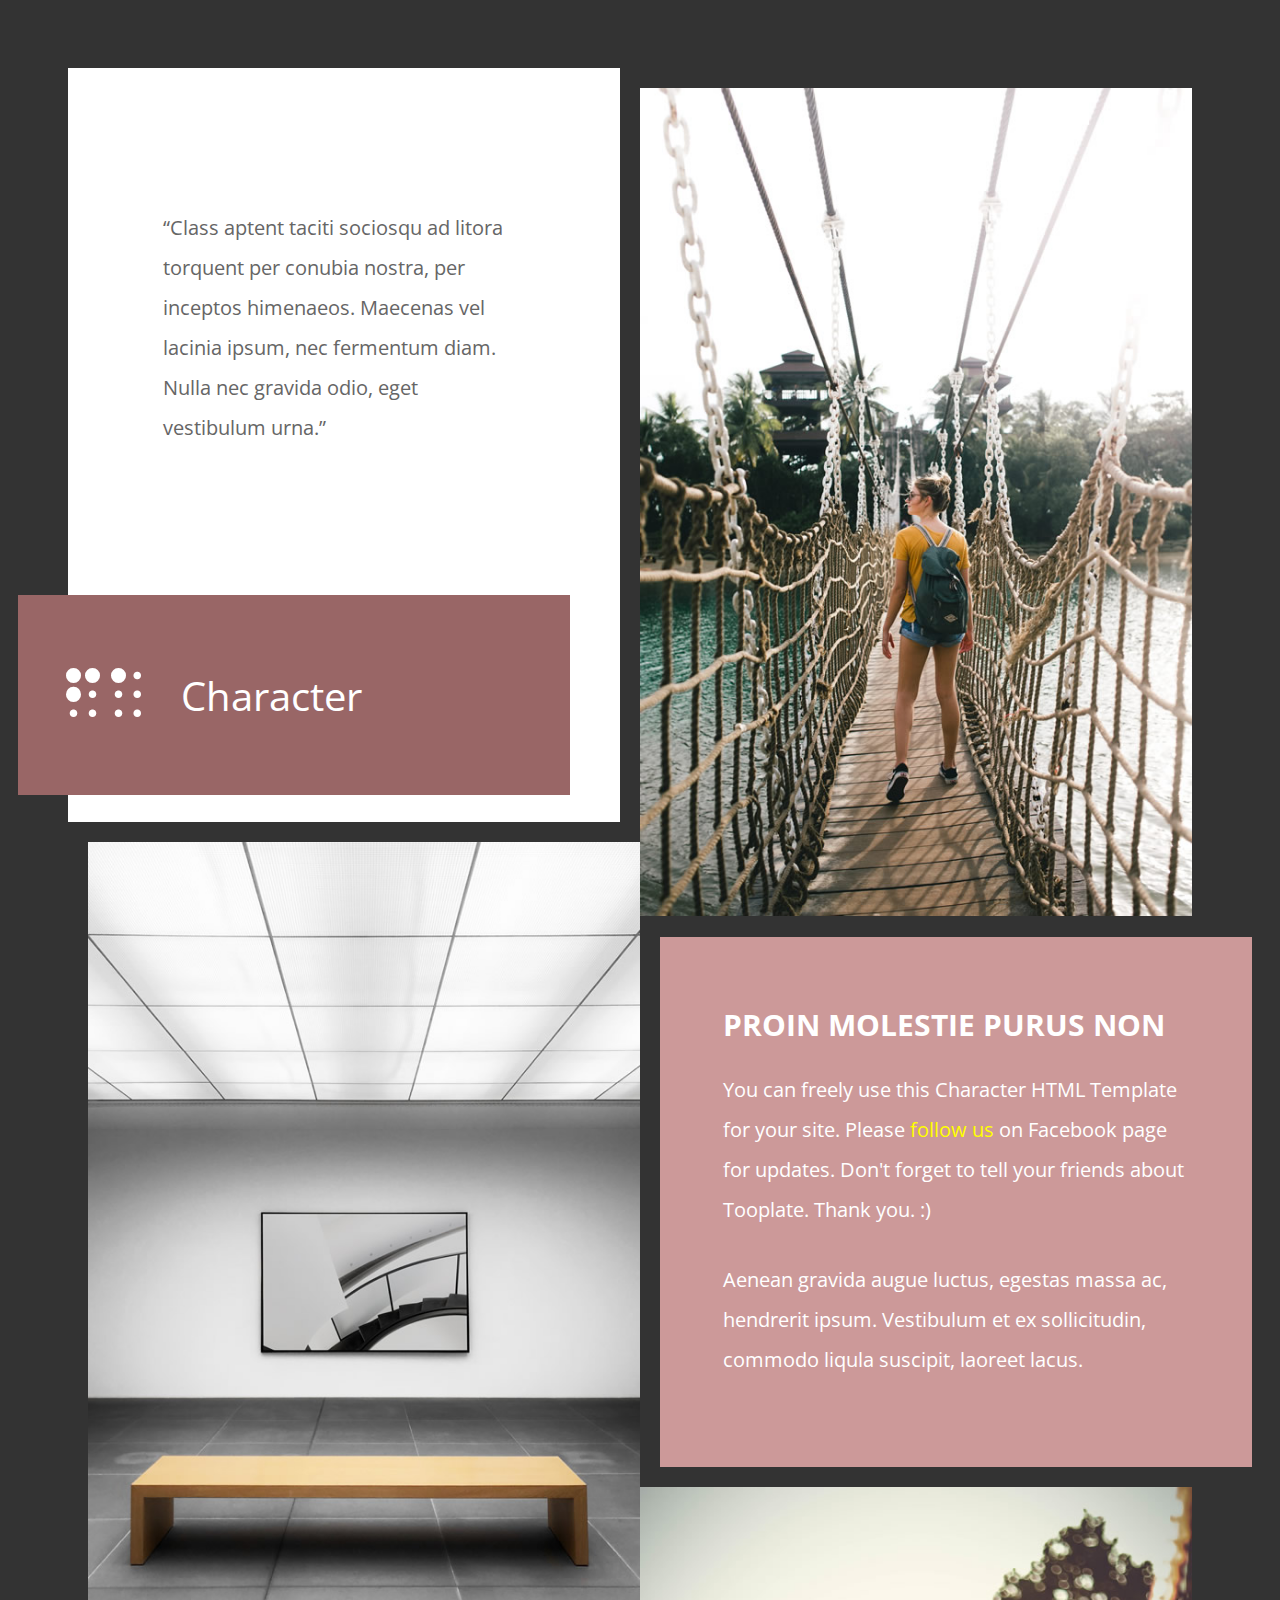
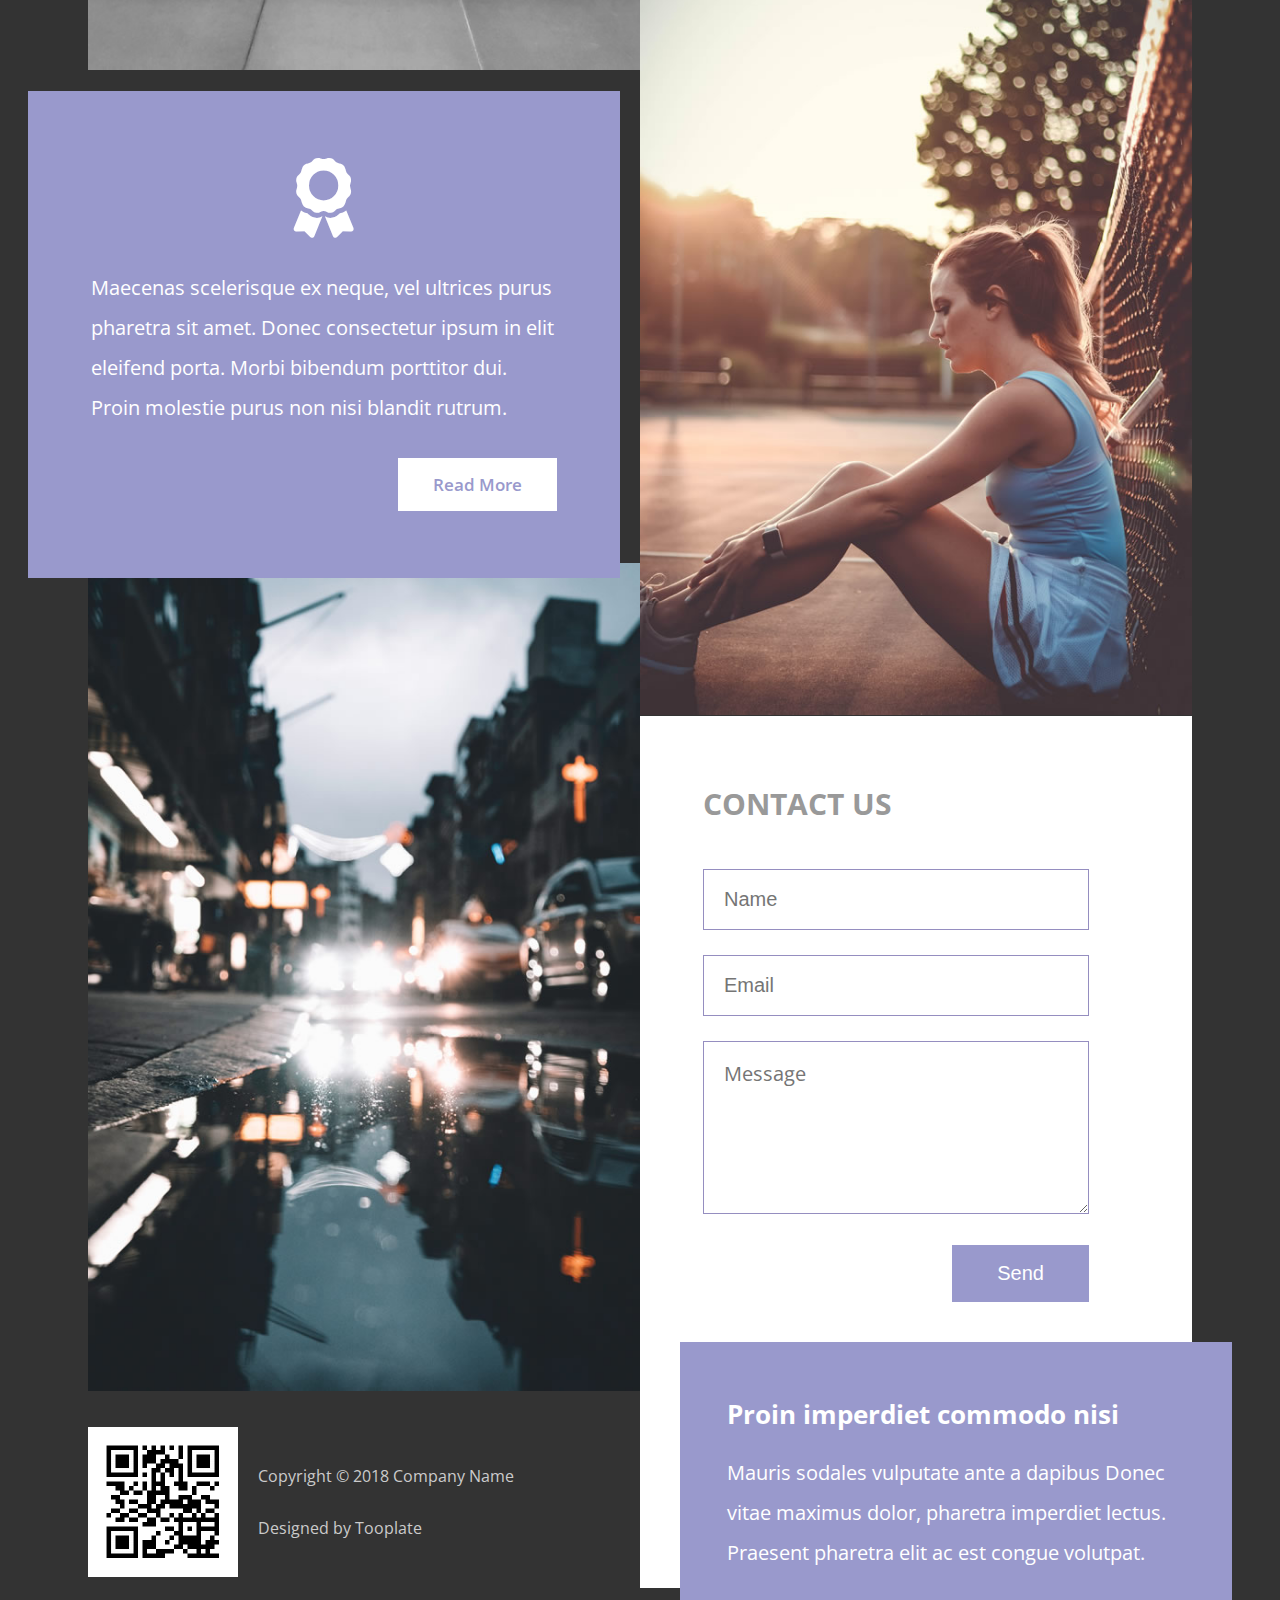
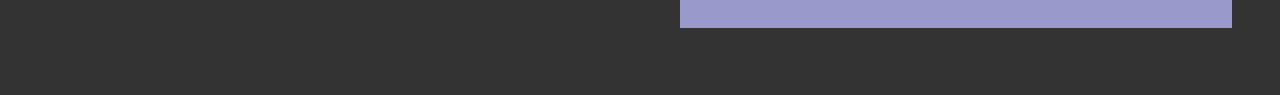
<file: My friends/index.html>
<!DOCTYPE html>
<html lang="en">

<head>
    <meta charset="UTF-8">
    <meta name="viewport" content="width=device-width, initial-scale=1.0">
    <meta http-equiv="X-UA-Compatible" content="ie=edge">
    <title>Character Responsive HTML5 Template</title>
<!--
Template 2110 Character
http://www.tooplate.com/view/2110-character
-->
    <link rel="stylesheet" href="https://fonts.googleapis.com/css?family=Open+Sans:400,600">
    <!-- https://fonts.google.com/specimen/Open+Sans -->
    <link rel="stylesheet" href="css/all.min.css">
    <!-- https://fontawesome.com/ -->
    <link rel="stylesheet" href="css/tooplate-style.css">
</head>

<body class="tm-bg-dark">
    <main class="tm-container masonry">
        <div class="item tm-bg-white tm-block tm-block-left" data-desktop-seq-no="1" data-mobile-seq-no="1">
            <p class="tm-hero-text">&ldquo;Class aptent taciti sociosqu ad litora torquent per conubia nostra, per inceptos
                himenaeos. Maecenas vel lacinia ipsum, nec fermentum diam. Nulla nec gravida odio, eget vestibulum urna.&rdquo;</p>
            <header class="tm-block-brand">
                <div class="tm-bg-primary-dark tm-text-white tm-block-brand-inner">
                    <i class="fas fa-braille fa-3x"></i>
                    <h1 class="tm-brand-name">Character</h1>
                </div>
            </header>
        </div>
        <div class="item" data-desktop-seq-no="2" data-mobile-seq-no="4">
            <img src="img/image-01.jpg" alt="Image" class="tm-img-left">
        </div>
        <div class="item tm-bg-secondary tm-text-white tm-block tm-block-wider tm-block-pad tm-block-left-2" data-desktop-seq-no="3"
            data-mobile-seq-no="5">
            <i class="fas fa-award fa-4x tm-block-icon"></i>
            <p>Maecenas scelerisque ex neque, vel ultrices purus pharetra sit amet. Donec consectetur ipsum in elit eleifend
                porta. Morbi bibendum porttitor dui. Proin molestie purus non nisi blandit rutrum.</p>
            <div class="tm-text-right">
                <a href="#" class="tm-btn tm-btn-small tm-btn-primary tm-mt">Read More</a>
            </div>
        </div>
        <div class="item" data-desktop-seq-no="4" data-mobile-seq-no="8">
            <img src="img/image-04.jpg" alt="Image" class="tm-img-left">
        </div>
        <div class="tm-footer" id="tmFooter" data-desktop-seq-no="5" data-mobile-seq-no="9">
            <img src="img/qr-link-tooplate.png" alt="QR Code" class="tm-img-qr">
            <div>
                <p class="tm-mb-small">Copyright &copy; 2018 Company Name</p>
                <p>Designed by <a rel="nofollow" href="https://www.facebook.com/tooplate">Tooplate</a></p>
            </div>
        </div>
        <div class="item" data-desktop-seq-no="6" data-mobile-seq-no="2">
            <img src="img/image-02.jpg" alt="Image">
        </div>
        <div class="item tm-block-right" data-desktop-seq-no="7" data-mobile-seq-no="3">
            <div class="tm-block-right-inner tm-bg-primary-light tm-text-white tm-block tm-block-wider tm-block-pad">
                <header>
                    <h2 class="tm-text-uppercase">
                        Proin Molestie Purus Non
                    </h2>
                </header>
                <p>You can freely use this Character HTML Template for your site. Please <a href="https://www.facebook.com/tooplate">follow us</a> on Facebook page for updates. Don't forget to tell your friends about Tooplate. Thank you. :)</p>
                <p class="tm-mt tm-mb-small">Aenean gravida augue luctus, egestas massa ac, hendrerit ipsum. Vestibulum et
                    ex sollicitudin, commodo liqula suscipit, laoreet lacus.
                </p>
                <!-- -->
            </div>
        </div>

        <div class="item" data-desktop-seq-no="8" data-mobile-seq-no="6">
            <img src="img/image-03.jpg" alt="Image">
        </div>

        <div class="item tm-bg-white tm-block tm-form-section" data-desktop-seq-no="9" data-mobile-seq-no="7">
            <div class="tm-form-container tm-block-pad tm-pb-0">
                <header>
                    <h2 class="tm-text-uppercase tm-text-gray-light tm-mb">
                        Contact Us
                    </h2>
                </header>
                <form action="index.html" class="tm-contact-form" method="POST">
                    <div class="tm-form-group">
                        <input type="text" id="contact_name" name="contact_name" class="form-control" placeholder="Name" required/>
                    </div>
                    <div class="tm-form-group">
                        <input type="email" id="contact_email" name="contact_email" class="form-control" placeholder="Email" required/>
                    </div>
                    <div class="tm-form-group">
                        <textarea rows="5" id="contact_message" name="contact_message" class="form-control" placeholder="Message" required></textarea>
                    </div>
                    <div class="tm-text-right">
                        <button type="submit" class="tm-btn tm-btn-secondary tm-btn-pad-big">Send</button>
                    </div>
                </form>
            </div>

            <div class="tm-form-section-tag">
                <div class="tm-bg-secondary tm-text-white tm-block-pad tm-form-section-tag-inner">
                    <header>
                        <h2>Proin imperdiet commodo nisi</h2>
                    </header>
                    <p>Mauris sodales vulputate ante a dapibus Donec vitae maximus dolor, pharetra imperdiet lectus. Praesent
                        pharetra elit ac est congue volutpat.</p>
                </div>
            </div>
        </div>

    </main>
    <script src="js/jquery-3.3.1.min.js"></script>
    <!-- https://jquery.com/download/ -->
    <script>

        let callAdjustLayout;
        let currentLayout = "desktop",
            nextLayout = "desktop";

        /**
         * detect IE
         * returns version of IE or false, if browser is not Internet Explorer
         */
        function detectIE() {
            var ua = window.navigator.userAgent;

            var msie = ua.indexOf('MSIE ');
            if (msie > 0) {
                // IE 10 or older => return version number
                return parseInt(ua.substring(msie + 5, ua.indexOf('.', msie)), 10);
            }

            var trident = ua.indexOf('Trident/');
            if (trident > 0) {
                // IE 11 => return version number
                var rv = ua.indexOf('rv:');
                return parseInt(ua.substring(rv + 3, ua.indexOf('.', rv)), 10);
            }

            var edge = ua.indexOf('Edge/');
            if (edge > 0) {
                // Edge (IE 12+) => return version number
                return parseInt(ua.substring(edge + 5, ua.indexOf('.', edge)), 10);
            }

            // other browser
            return false;
        }

        // Adjust layout based on the browser width
        function adjustLayout() {
            let block1, block2, block3, block4, block5, block6, block7, block8, block9;

            if (window.innerWidth <= 1199) {
                // Mobile layout
                nextLayout = "mobile";
                block1 = $("div[data-mobile-seq-no='1']");
                block2 = $("div[data-mobile-seq-no='2']");
                block3 = $("div[data-mobile-seq-no='3']");
                block4 = $("div[data-mobile-seq-no='4']");
                block5 = $("div[data-mobile-seq-no='5']");
                block6 = $("div[data-mobile-seq-no='6']");
                block7 = $("div[data-mobile-seq-no='7']");
                block8 = $("div[data-mobile-seq-no='8']");
                block9 = $("div[data-mobile-seq-no='9']");
            } else {
                // Desktop layout
                nextLayout = "desktop";
                block1 = $("div[data-desktop-seq-no='1']");
                block2 = $("div[data-desktop-seq-no='2']");
                block3 = $("div[data-desktop-seq-no='3']");
                block4 = $("div[data-desktop-seq-no='4']");
                block5 = $("div[data-desktop-seq-no='5']");
                block6 = $("div[data-desktop-seq-no='6']");
                block7 = $("div[data-desktop-seq-no='7']");
                block8 = $("div[data-desktop-seq-no='8']");
                block9 = $("div[data-desktop-seq-no='9']");
            }

            if (nextLayout !== currentLayout) {
                // Reorder blocks based on their seq no
                block1.after(block2.detach());
                block2.after(block3.detach());
                block3.after(block4.detach());
                block4.after(block5.detach());
                block5.after(block6.detach());
                block6.after(block7.detach());
                block7.after(block8.detach());
                block8.after(block9.detach());
                currentLayout = nextLayout;
            }
        }

        // Adjust layout upon window resize
        window.onresize = function () {
            clearTimeout(callAdjustLayout);
            callAdjustLayout = setTimeout(adjustLayout, 100);
        }

        // DOM is ready
        $(function () {
            if (detectIE()) {
                alert('Please use the latest version of Chrome or Firefox for best browsing experience.');
            }

            adjustLayout();
        })
    </script>
</body>

</html>
</file>
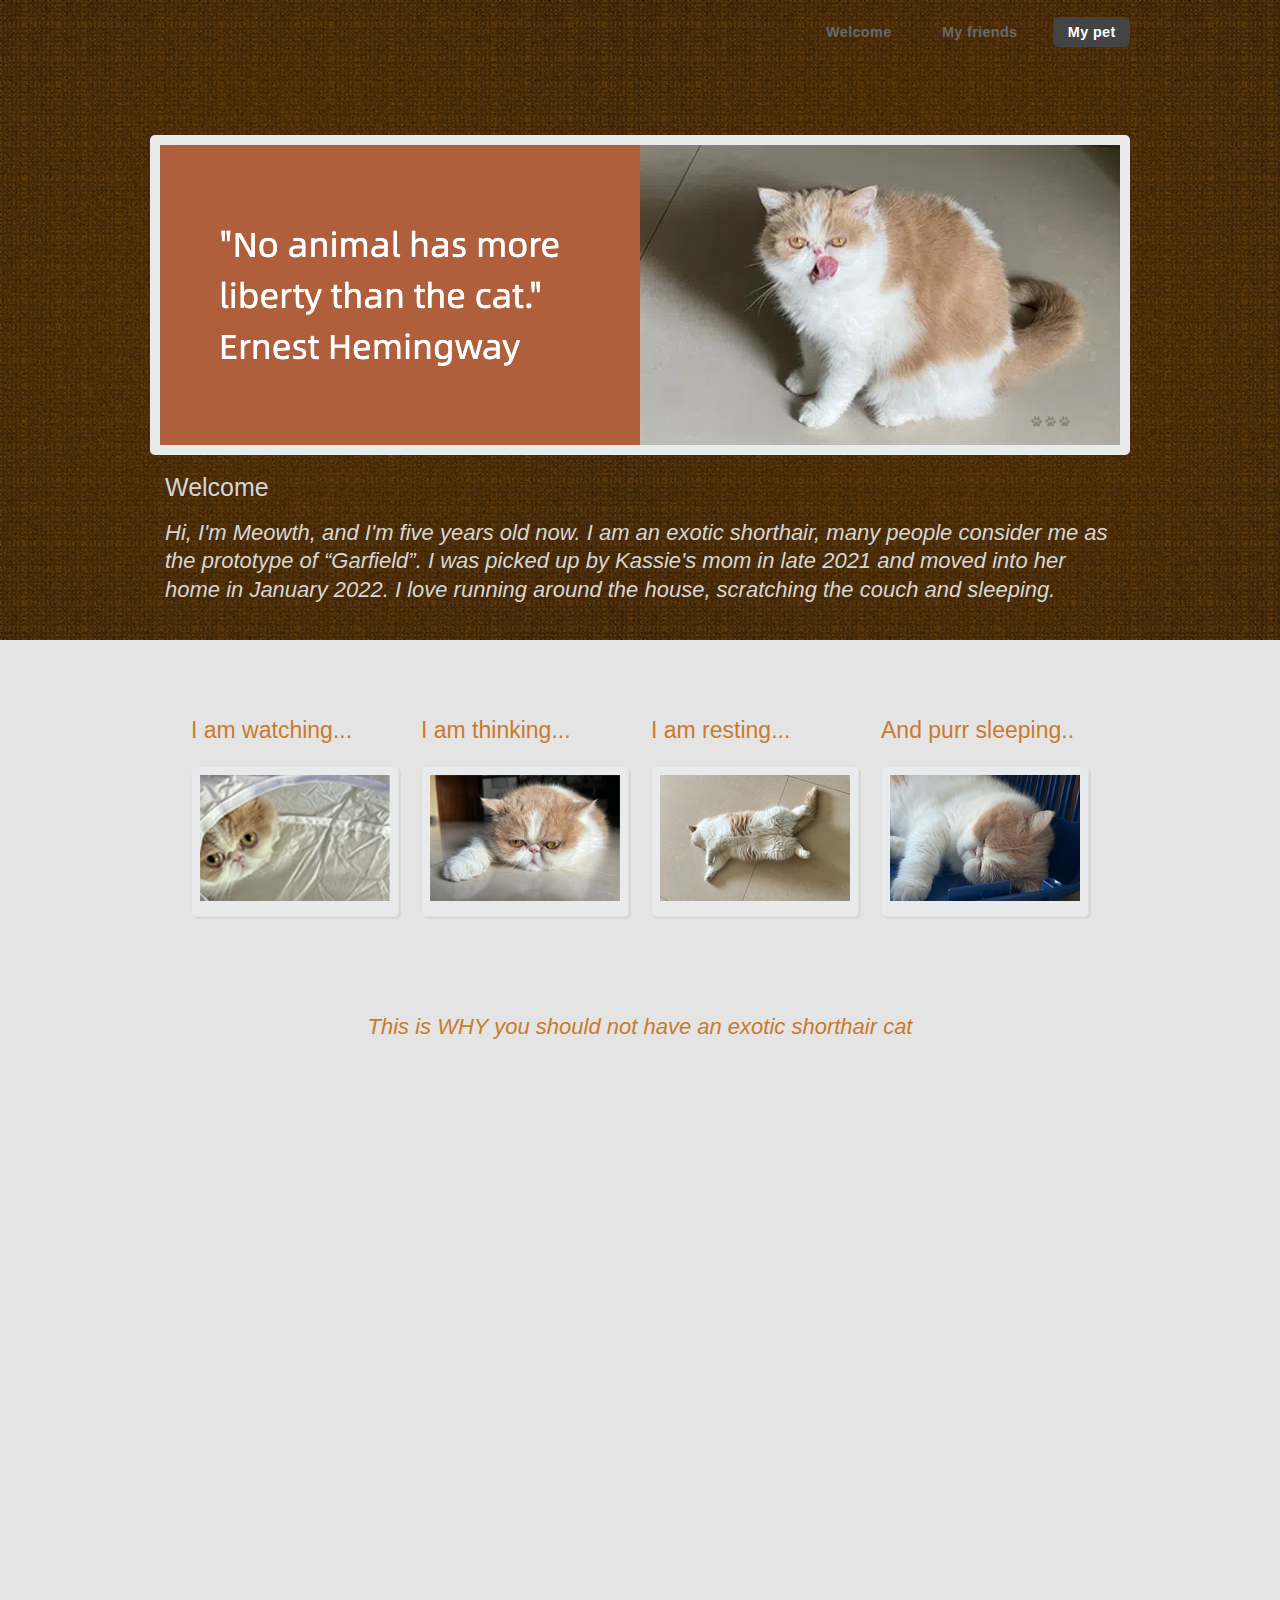
<file: html5up-verti/the-cat/index.html>
<!DOCTYPE html>
<html lang="en" dir="ltr">
<head>
<title>The Cat</title>
<meta charset="UTF-8">
<!--[if lt IE 9]><script src="js/html5.js"></script><![endif]-->
<link rel="stylesheet" type="text/css" href="css/styles.css">
<script src="js/jquery-1.5.1.min.js"></script>
<script src="js/slides.min.jquery.js"></script>
<script>
$(function () {
    $('#slides')
        .slides({
        preload: true,
        preloadImage: 'images/loading.gif',
        play: 5000,
        pause: 2500,
        hoverPause: true
    });
});
</script>
</head>
<body>
<!--start container-->
<div id="container">
  <!--start header-->
  <header>
    <!--start logo-->
<!--    <a href="#" id="logo"><img src="images/logo.png" width="262" height="133" alt=""></a>-->
    <!--end logo-->
    <!-- Header -->
    <div id="header-wrapper">
      <header id="header" class="container">


        <!-- Nav -->
        <nav id="nav">
          <ul>
            <li ><a href="../index.html">Welcome</a></li>
            <li>
              <a href="../chocolux-html/testimonial.html#">My friends</a>

            </li>
            <li class="current">
              <a href="#">My pet</a>
              <ul>
<!--                <li><a href="#">Meowth</a></li>-->
              </ul>
            </li>
          </ul>
        </nav>

      </header>
    </div>
    <!--end header-->
  </header>
  <!--start intro-->
  <section id="intro">
    <div id="slides">
      <div class="slides_container"> <img src="images/banner1.jpg" width="960" height="300" alt=""> <img src="images/banner2.jpg" width="960" height="300" alt=""> <img src="images/banner3.jpg" width="960" height="300" alt=""> </div>
    </div>
  </section>
  <!--end intro-->
  <!--start holder-->
  <div class="holder_content1">
    <section class="group5">
      <h1>Welcome</h1>
      <article>
        <h2>Hi, I'm Meowth, and I'm five years old now. I am an exotic shorthair, many people consider me as the prototype of “Garfield”. I was picked up by Kassie's mom in late 2021 and moved into her home in January 2022. I love running around the house, scratching the couch and sleeping. </h2>
      </article>
    </section>
  </div>
  <!--end holder-->
  <!--start holder-->
  <div class="holder_content">
    <section class="group1">
      <h3>I am watching...</h3>
      <a class="photo_hover3" href="#"><img src="images/picture2.jpg" width="190" height="126" alt=""></a>
<!--      <p>Cats don't like change without their consent. Cats can be cooperative when something feels good, which, to a cat, is the way everything is supposed to feel as much of the time as possible. The cat is a creature of most refined and subtle perceptions naturally. </p>-->
      </section>
    <section class="group2">
      <h3>I am thinking...</h3>
      <a class="photo_hover3" href="#"><img src="images/picture3.jpg" width="190" height="126" alt=""></a>
<!--      <p>There are people who reshape the world by force or argument, but the cat just lies there, dozing; and the world quietly reshapes itself to suit his comfort and convenience.</p>-->
      </section>
    <section class="group3">
      <h3>I am resting...</h3>
      <a class="photo_hover3" href="#"><img src="images/picture1.jpg" width="190" height="126" alt=""></a>
<!--      <p>The thing about cats, As you may find, Is that no one knows What they have in mind. </p>-->
      </section>
    <section class="group4">
      <h3>And purr sleeping..</h3>
      <a class="photo_hover3" href="#"><img src="images/picture4.jpg" width="190" height="126" alt=""></a>
<!--      <p>Cats have always been associated with the Moon. Like the Moon, they come to life at night, escaping from humanity and wandering over housetops with their eyes beaming out through the darkness. </p>-->
      </section>
  </div>
  <!--end holder-->
<!--  &lt;!&ndash;start holder&ndash;&gt;-->
<!--  <div class="holder_content2">-->
<!--    <section class="group6">-->
<!--      <h3>Fernand Mery quote</h3>-->
<!--      <a class="photo_hover3" href="#"><img src="images/picture5.jpg" width="190" height="105" alt=""></a>-->
<!--      <p>With the qualities of cleanliness, affection, patience, dignity, and courage that cats have, how many of us, I ask you, would be capable of becoming cats? God made the cat in order that man might have the pleasure of caressing the lion. </p>-->
<!--      <p>Are cats lazy? Well, more power to them if they are. Which one of us has not entertained the dream of doing just as he likes, when and how he likes, and as much as he likes? </p>-->
<!--      <p>The cat is magical and the bringer of good luck. - Indian </p>-->
<!--    </section>-->
<!--  </div>-->
<!--  &lt;!&ndash;end holder&ndash;&gt;-->
</div>
<!--end container-->

<div class="holder_content1">
    <article >
      <h2 style="text-align: center; color: #ca7a2c">This is WHY you should not have an exotic shorthair cat</h2>
    </article>
</div>

<div style="text-align: center;">
  <iframe width="950" height="515" src="https://www.youtube.com/embed/LHft48njyzo?si=ocUyc-GVISvlpIGx"
          title="YouTube video player" frameborder="0"
          allow="accelerometer; autoplay; clipboard-write; encrypted-media; gyroscope; picture-in-picture; web-share"
          referrerpolicy="strict-origin-when-cross-origin" allowfullscreen>
  </iframe>
</div>
</body>
</html>
</file>
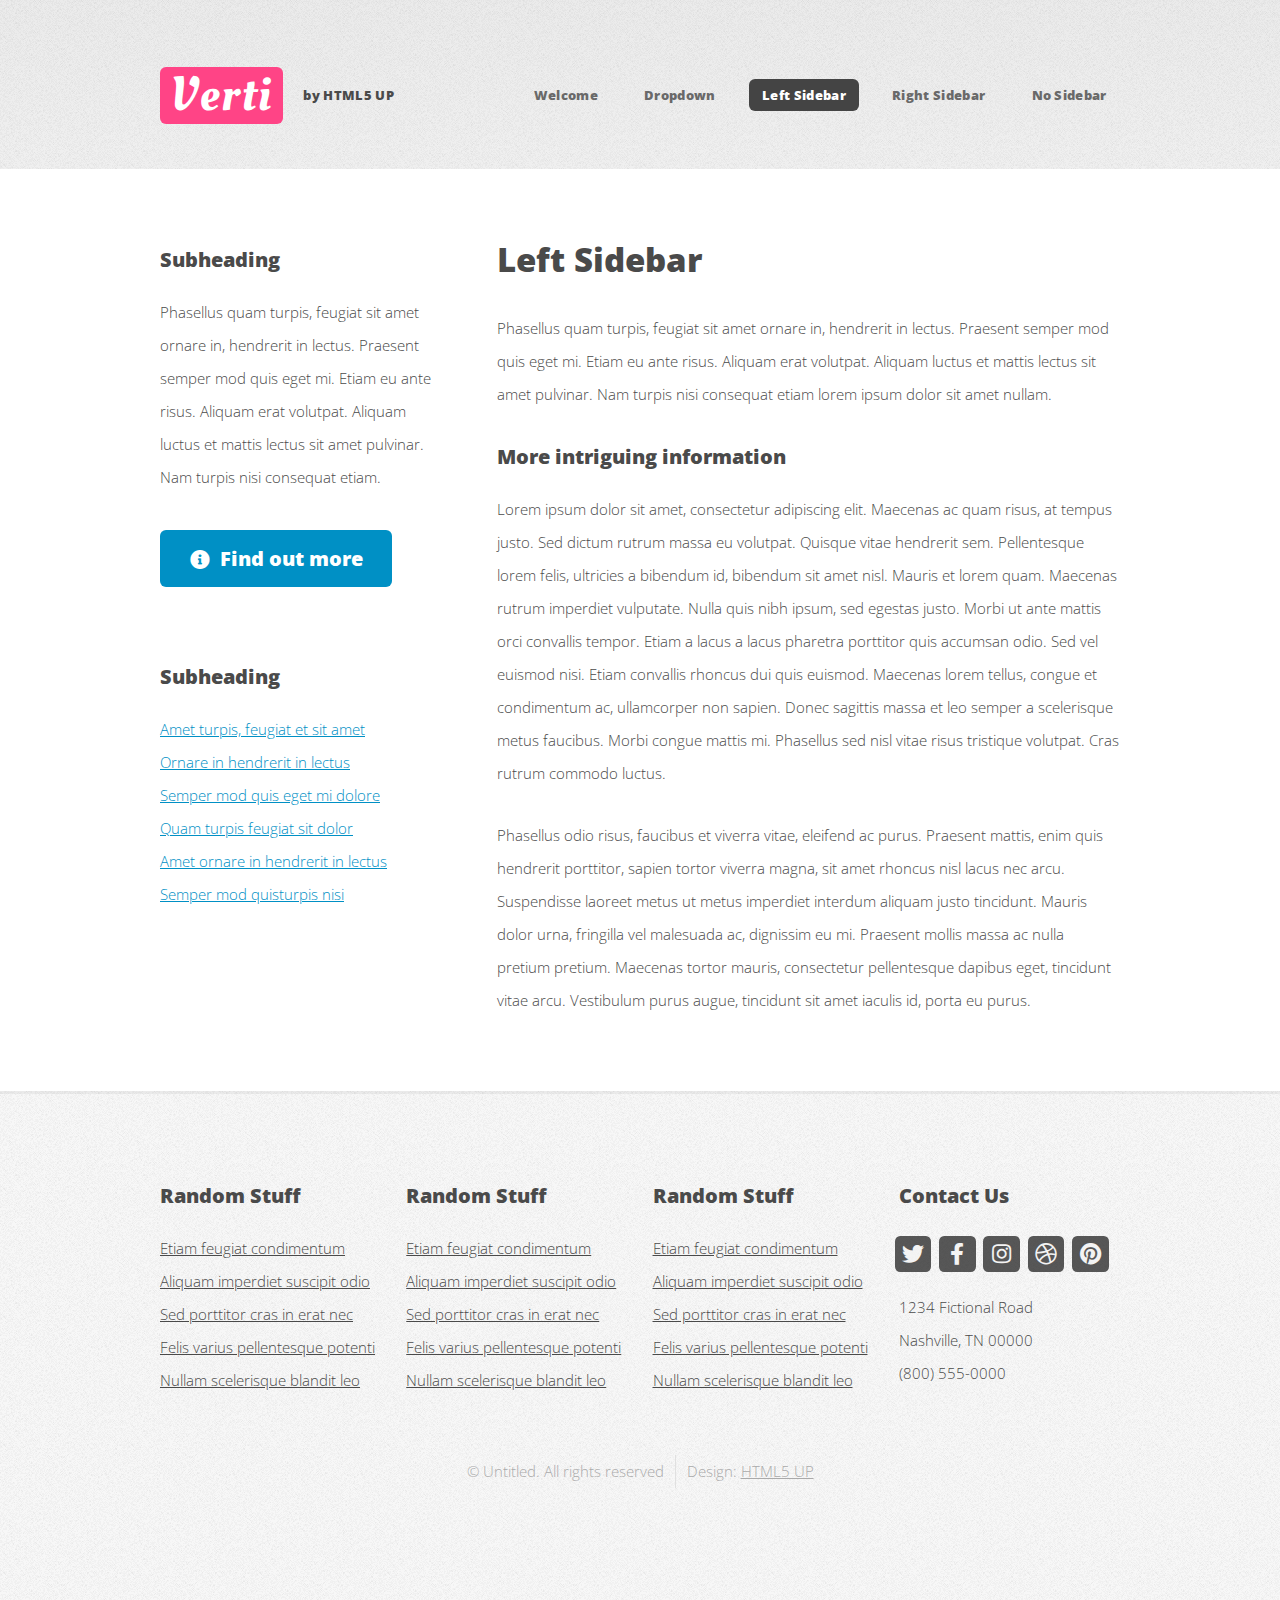
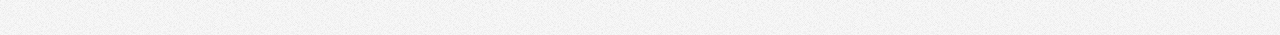
<file: html5up-verti/left-sidebar.html>
<!DOCTYPE HTML>
<!--
	Verti by HTML5 UP
	html5up.net | @ajlkn
	Free for personal and commercial use under the CCA 3.0 license (html5up.net/license)
-->
<html>
	<head>
		<title>Verti by HTML5 UP</title>
		<meta charset="utf-8" />
		<meta name="viewport" content="width=device-width, initial-scale=1, user-scalable=no" />
		<link rel="stylesheet" href="assets/css/main.css" />
	</head>
	<body class="is-preload left-sidebar">
		<div id="page-wrapper">

			<!-- Header -->
				<div id="header-wrapper">
					<header id="header" class="container">

						<!-- Logo -->
							<div id="logo">
								<h1><a href="index.html">Verti</a></h1>
								<span>by HTML5 UP</span>
							</div>

						<!-- Nav -->
							<nav id="nav">
								<ul>
									<li><a href="index.html">Welcome</a></li>
									<li>
										<a href="#">Dropdown</a>
										<ul>
											<li><a href="#">Lorem ipsum dolor</a></li>
											<li><a href="#">Magna phasellus</a></li>
											<li>
												<a href="#">Phasellus consequat</a>
												<ul>
													<li><a href="#">Lorem ipsum dolor</a></li>
													<li><a href="#">Phasellus consequat</a></li>
													<li><a href="#">Magna phasellus</a></li>
													<li><a href="#">Etiam dolore nisl</a></li>
												</ul>
											</li>
											<li><a href="#">Veroeros feugiat</a></li>
										</ul>
									</li>
									<li class="current"><a href="left-sidebar.html">Left Sidebar</a></li>
									<li><a href="right-sidebar.html">Right Sidebar</a></li>
									<li><a href="no-sidebar.html">No Sidebar</a></li>
								</ul>
							</nav>

					</header>
				</div>

			<!-- Main -->
				<div id="main-wrapper">
					<div class="container">
						<div class="row gtr-200">
							<div class="col-4 col-12-medium">
								<div id="sidebar">

									<!-- Sidebar -->
										<section>
											<h3>Subheading</h3>
											<p>Phasellus quam turpis, feugiat sit amet ornare in, hendrerit in lectus.
											Praesent semper mod quis eget mi. Etiam eu ante risus. Aliquam erat volutpat.
											Aliquam luctus et mattis lectus sit amet pulvinar. Nam turpis nisi
											consequat etiam.</p>
											<footer>
												<a href="#" class="button icon solid fa-info-circle">Find out more</a>
											</footer>
										</section>

										<section>
											<h3>Subheading</h3>
											<ul class="style2">
												<li><a href="#">Amet turpis, feugiat et sit amet</a></li>
												<li><a href="#">Ornare in hendrerit in lectus</a></li>
												<li><a href="#">Semper mod quis eget mi dolore</a></li>
												<li><a href="#">Quam turpis feugiat sit dolor</a></li>
												<li><a href="#">Amet ornare in hendrerit in lectus</a></li>
												<li><a href="#">Semper mod quisturpis nisi</a></li>
											</ul>
										</section>

								</div>
							</div>
							<div class="col-8 col-12-medium imp-medium">
								<div id="content">

									<!-- Content -->
										<article>

											<h2>Left Sidebar</h2>

											<p>Phasellus quam turpis, feugiat sit amet ornare in, hendrerit in lectus.
											Praesent semper mod quis eget mi. Etiam eu ante risus. Aliquam erat volutpat.
											Aliquam luctus et mattis lectus sit amet pulvinar. Nam turpis nisi
											consequat etiam lorem ipsum dolor sit amet nullam.</p>

											<h3>More intriguing information</h3>
											<p>Lorem ipsum dolor sit amet, consectetur adipiscing elit. Maecenas ac quam risus, at tempus
											justo. Sed dictum rutrum massa eu volutpat. Quisque vitae hendrerit sem. Pellentesque lorem felis,
											ultricies a bibendum id, bibendum sit amet nisl. Mauris et lorem quam. Maecenas rutrum imperdiet
											vulputate. Nulla quis nibh ipsum, sed egestas justo. Morbi ut ante mattis orci convallis tempor.
											Etiam a lacus a lacus pharetra porttitor quis accumsan odio. Sed vel euismod nisi. Etiam convallis
											rhoncus dui quis euismod. Maecenas lorem tellus, congue et condimentum ac, ullamcorper non sapien.
											Donec sagittis massa et leo semper a scelerisque metus faucibus. Morbi congue mattis mi.
											Phasellus sed nisl vitae risus tristique volutpat. Cras rutrum commodo luctus.</p>

											<p>Phasellus odio risus, faucibus et viverra vitae, eleifend ac purus. Praesent mattis, enim
											quis hendrerit porttitor, sapien tortor viverra magna, sit amet rhoncus nisl lacus nec arcu.
											Suspendisse laoreet metus ut metus imperdiet interdum aliquam justo tincidunt. Mauris dolor urna,
											fringilla vel malesuada ac, dignissim eu mi. Praesent mollis massa ac nulla pretium pretium.
											Maecenas tortor mauris, consectetur pellentesque dapibus eget, tincidunt vitae arcu.
											Vestibulum purus augue, tincidunt sit amet iaculis id, porta eu purus.</p>

										</article>

								</div>
							</div>
						</div>
					</div>
				</div>

			<!-- Footer -->
				<div id="footer-wrapper">
					<footer id="footer" class="container">
						<div class="row">
							<div class="col-3 col-6-medium col-12-small">

								<!-- Links -->
									<section class="widget links">
										<h3>Random Stuff</h3>
										<ul class="style2">
											<li><a href="#">Etiam feugiat condimentum</a></li>
											<li><a href="#">Aliquam imperdiet suscipit odio</a></li>
											<li><a href="#">Sed porttitor cras in erat nec</a></li>
											<li><a href="#">Felis varius pellentesque potenti</a></li>
											<li><a href="#">Nullam scelerisque blandit leo</a></li>
										</ul>
									</section>

							</div>
							<div class="col-3 col-6-medium col-12-small">

								<!-- Links -->
									<section class="widget links">
										<h3>Random Stuff</h3>
										<ul class="style2">
											<li><a href="#">Etiam feugiat condimentum</a></li>
											<li><a href="#">Aliquam imperdiet suscipit odio</a></li>
											<li><a href="#">Sed porttitor cras in erat nec</a></li>
											<li><a href="#">Felis varius pellentesque potenti</a></li>
											<li><a href="#">Nullam scelerisque blandit leo</a></li>
										</ul>
									</section>

							</div>
							<div class="col-3 col-6-medium col-12-small">

								<!-- Links -->
									<section class="widget links">
										<h3>Random Stuff</h3>
										<ul class="style2">
											<li><a href="#">Etiam feugiat condimentum</a></li>
											<li><a href="#">Aliquam imperdiet suscipit odio</a></li>
											<li><a href="#">Sed porttitor cras in erat nec</a></li>
											<li><a href="#">Felis varius pellentesque potenti</a></li>
											<li><a href="#">Nullam scelerisque blandit leo</a></li>
										</ul>
									</section>

							</div>
							<div class="col-3 col-6-medium col-12-small">

								<!-- Contact -->
									<section class="widget contact">
										<h3>Contact Us</h3>
										<ul>
											<li><a href="#" class="icon brands fa-twitter"><span class="label">Twitter</span></a></li>
											<li><a href="#" class="icon brands fa-facebook-f"><span class="label">Facebook</span></a></li>
											<li><a href="#" class="icon brands fa-instagram"><span class="label">Instagram</span></a></li>
											<li><a href="#" class="icon brands fa-dribbble"><span class="label">Dribbble</span></a></li>
											<li><a href="#" class="icon brands fa-pinterest"><span class="label">Pinterest</span></a></li>
										</ul>
										<p>1234 Fictional Road<br />
										Nashville, TN 00000<br />
										(800) 555-0000</p>
									</section>

							</div>
						</div>
						<div class="row">
							<div class="col-12">
								<div id="copyright">
									<ul class="menu">
										<li>&copy; Untitled. All rights reserved</li><li>Design: <a href="http://html5up.net">HTML5 UP</a></li>
									</ul>
								</div>
							</div>
						</div>
					</footer>
				</div>

			</div>

		<!-- Scripts -->

			<script src="assets/js/jquery.min.js"></script>
			<script src="assets/js/jquery.dropotron.min.js"></script>
			<script src="assets/js/browser.min.js"></script>
			<script src="assets/js/breakpoints.min.js"></script>
			<script src="assets/js/util.js"></script>
			<script src="assets/js/main.js"></script>

	</body>
</html>
</file>
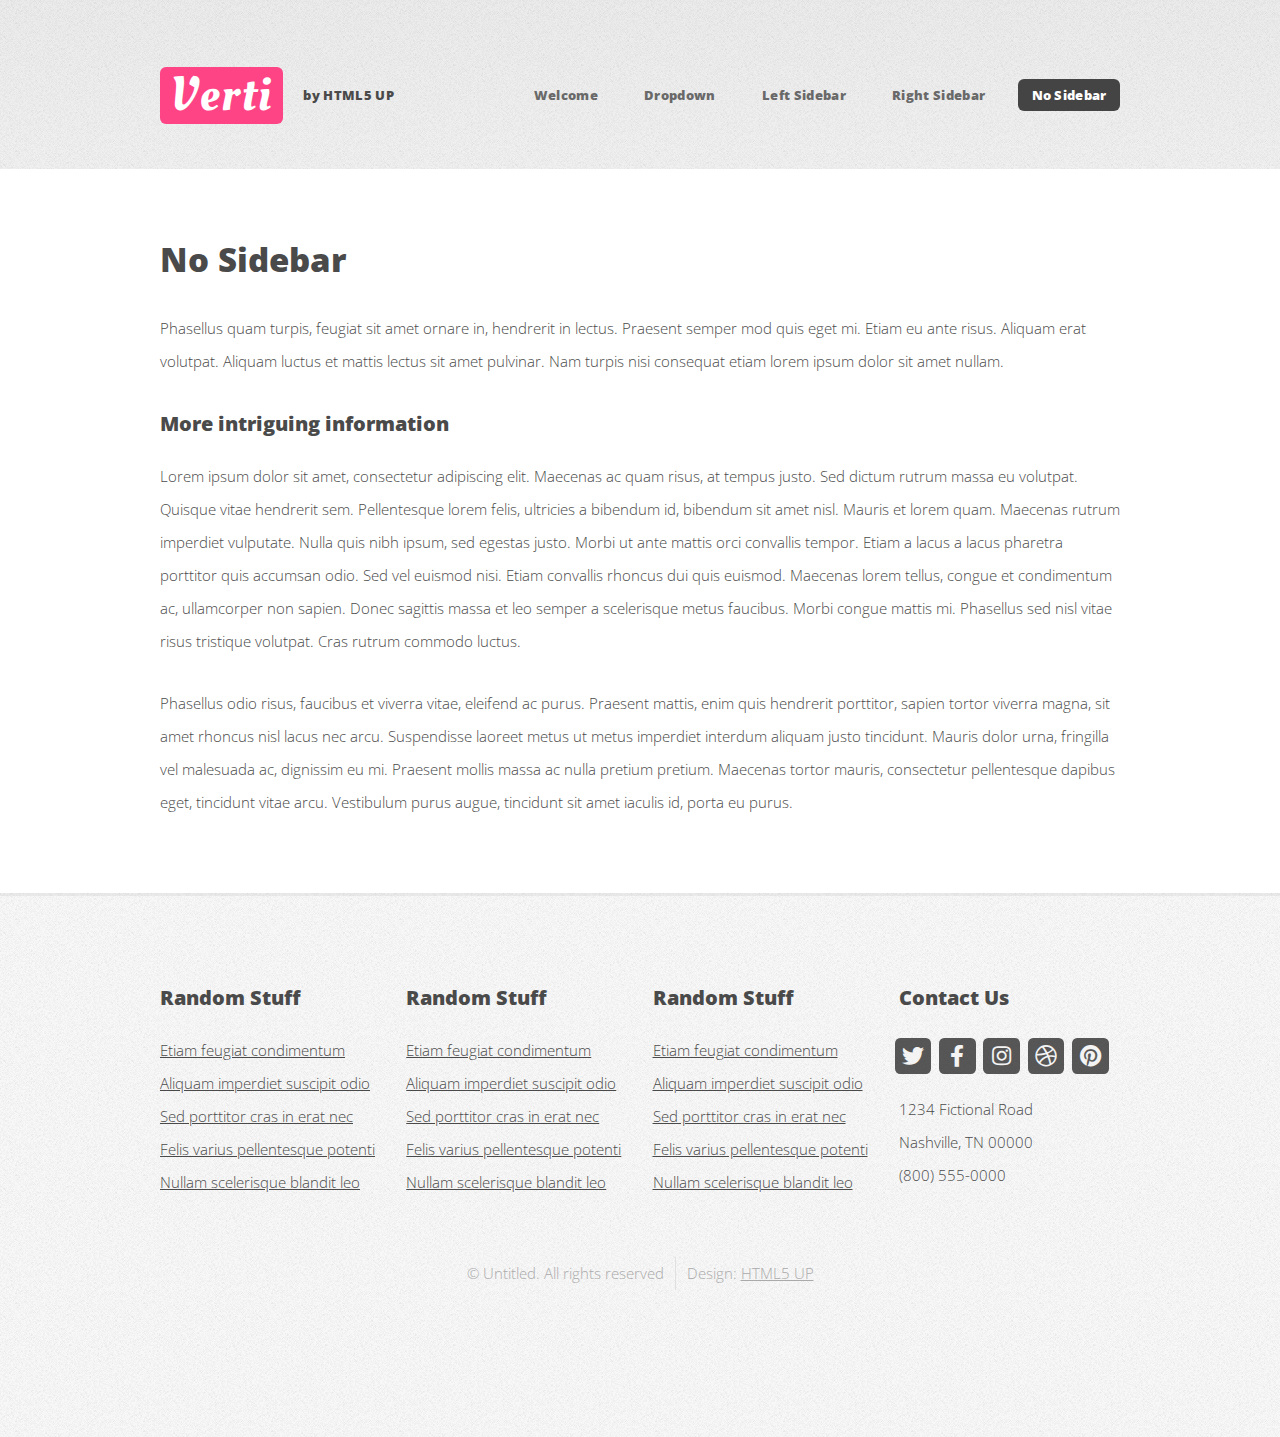
<file: html5up-verti/no-sidebar.html>
<!DOCTYPE HTML>
<!--
	Verti by HTML5 UP
	html5up.net | @ajlkn
	Free for personal and commercial use under the CCA 3.0 license (html5up.net/license)
-->
<html>
	<head>
		<title>Verti by HTML5 UP</title>
		<meta charset="utf-8" />
		<meta name="viewport" content="width=device-width, initial-scale=1, user-scalable=no" />
		<link rel="stylesheet" href="assets/css/main.css" />
	</head>
	<body class="is-preload no-sidebar">
		<div id="page-wrapper">

			<!-- Header -->
				<div id="header-wrapper">
					<header id="header" class="container">

						<!-- Logo -->
							<div id="logo">
								<h1><a href="index.html">Verti</a></h1>
								<span>by HTML5 UP</span>
							</div>

						<!-- Nav -->
							<nav id="nav">
								<ul>
									<li><a href="index.html">Welcome</a></li>
									<li>
										<a href="#">Dropdown</a>
										<ul>
											<li><a href="#">Lorem ipsum dolor</a></li>
											<li><a href="#">Magna phasellus</a></li>
											<li>
												<a href="#">Phasellus consequat</a>
												<ul>
													<li><a href="#">Lorem ipsum dolor</a></li>
													<li><a href="#">Phasellus consequat</a></li>
													<li><a href="#">Magna phasellus</a></li>
													<li><a href="#">Etiam dolore nisl</a></li>
												</ul>
											</li>
											<li><a href="#">Veroeros feugiat</a></li>
										</ul>
									</li>
									<li><a href="left-sidebar.html">Left Sidebar</a></li>
									<li><a href="right-sidebar.html">Right Sidebar</a></li>
									<li class="current"><a href="no-sidebar.html">No Sidebar</a></li>
								</ul>
							</nav>

					</header>
				</div>

			<!-- Main -->
				<div id="main-wrapper">
					<div class="container">
						<div id="content">

							<!-- Content -->
								<article>

									<h2>No Sidebar</h2>

									<p>Phasellus quam turpis, feugiat sit amet ornare in, hendrerit in lectus.
									Praesent semper mod quis eget mi. Etiam eu ante risus. Aliquam erat volutpat.
									Aliquam luctus et mattis lectus sit amet pulvinar. Nam turpis nisi
									consequat etiam lorem ipsum dolor sit amet nullam.</p>

									<h3>More intriguing information</h3>
									<p>Lorem ipsum dolor sit amet, consectetur adipiscing elit. Maecenas ac quam risus, at tempus
									justo. Sed dictum rutrum massa eu volutpat. Quisque vitae hendrerit sem. Pellentesque lorem felis,
									ultricies a bibendum id, bibendum sit amet nisl. Mauris et lorem quam. Maecenas rutrum imperdiet
									vulputate. Nulla quis nibh ipsum, sed egestas justo. Morbi ut ante mattis orci convallis tempor.
									Etiam a lacus a lacus pharetra porttitor quis accumsan odio. Sed vel euismod nisi. Etiam convallis
									rhoncus dui quis euismod. Maecenas lorem tellus, congue et condimentum ac, ullamcorper non sapien.
									Donec sagittis massa et leo semper a scelerisque metus faucibus. Morbi congue mattis mi.
									Phasellus sed nisl vitae risus tristique volutpat. Cras rutrum commodo luctus.</p>

									<p>Phasellus odio risus, faucibus et viverra vitae, eleifend ac purus. Praesent mattis, enim
									quis hendrerit porttitor, sapien tortor viverra magna, sit amet rhoncus nisl lacus nec arcu.
									Suspendisse laoreet metus ut metus imperdiet interdum aliquam justo tincidunt. Mauris dolor urna,
									fringilla vel malesuada ac, dignissim eu mi. Praesent mollis massa ac nulla pretium pretium.
									Maecenas tortor mauris, consectetur pellentesque dapibus eget, tincidunt vitae arcu.
									Vestibulum purus augue, tincidunt sit amet iaculis id, porta eu purus.</p>

								</article>

						</div>
					</div>
				</div>

			<!-- Footer -->
				<div id="footer-wrapper">
					<footer id="footer" class="container">
						<div class="row">
							<div class="col-3 col-6-medium col-12-small">

								<!-- Links -->
									<section class="widget links">
										<h3>Random Stuff</h3>
										<ul class="style2">
											<li><a href="#">Etiam feugiat condimentum</a></li>
											<li><a href="#">Aliquam imperdiet suscipit odio</a></li>
											<li><a href="#">Sed porttitor cras in erat nec</a></li>
											<li><a href="#">Felis varius pellentesque potenti</a></li>
											<li><a href="#">Nullam scelerisque blandit leo</a></li>
										</ul>
									</section>

							</div>
							<div class="col-3 col-6-medium col-12-small">

								<!-- Links -->
									<section class="widget links">
										<h3>Random Stuff</h3>
										<ul class="style2">
											<li><a href="#">Etiam feugiat condimentum</a></li>
											<li><a href="#">Aliquam imperdiet suscipit odio</a></li>
											<li><a href="#">Sed porttitor cras in erat nec</a></li>
											<li><a href="#">Felis varius pellentesque potenti</a></li>
											<li><a href="#">Nullam scelerisque blandit leo</a></li>
										</ul>
									</section>

							</div>
							<div class="col-3 col-6-medium col-12-small">

								<!-- Links -->
									<section class="widget links">
										<h3>Random Stuff</h3>
										<ul class="style2">
											<li><a href="#">Etiam feugiat condimentum</a></li>
											<li><a href="#">Aliquam imperdiet suscipit odio</a></li>
											<li><a href="#">Sed porttitor cras in erat nec</a></li>
											<li><a href="#">Felis varius pellentesque potenti</a></li>
											<li><a href="#">Nullam scelerisque blandit leo</a></li>
										</ul>
									</section>

							</div>
							<div class="col-3 col-6-medium col-12-small">

								<!-- Contact -->
									<section class="widget contact">
										<h3>Contact Us</h3>
										<ul>
											<li><a href="#" class="icon brands fa-twitter"><span class="label">Twitter</span></a></li>
											<li><a href="#" class="icon brands fa-facebook-f"><span class="label">Facebook</span></a></li>
											<li><a href="#" class="icon brands fa-instagram"><span class="label">Instagram</span></a></li>
											<li><a href="#" class="icon brands fa-dribbble"><span class="label">Dribbble</span></a></li>
											<li><a href="#" class="icon brands fa-pinterest"><span class="label">Pinterest</span></a></li>
										</ul>
										<p>1234 Fictional Road<br />
										Nashville, TN 00000<br />
										(800) 555-0000</p>
									</section>

							</div>
						</div>
						<div class="row">
							<div class="col-12">
								<div id="copyright">
									<ul class="menu">
										<li>&copy; Untitled. All rights reserved</li><li>Design: <a href="http://html5up.net">HTML5 UP</a></li>
									</ul>
								</div>
							</div>
						</div>
					</footer>
				</div>

			</div>

		<!-- Scripts -->

			<script src="assets/js/jquery.min.js"></script>
			<script src="assets/js/jquery.dropotron.min.js"></script>
			<script src="assets/js/browser.min.js"></script>
			<script src="assets/js/breakpoints.min.js"></script>
			<script src="assets/js/util.js"></script>
			<script src="assets/js/main.js"></script>

	</body>
</html>
</file>
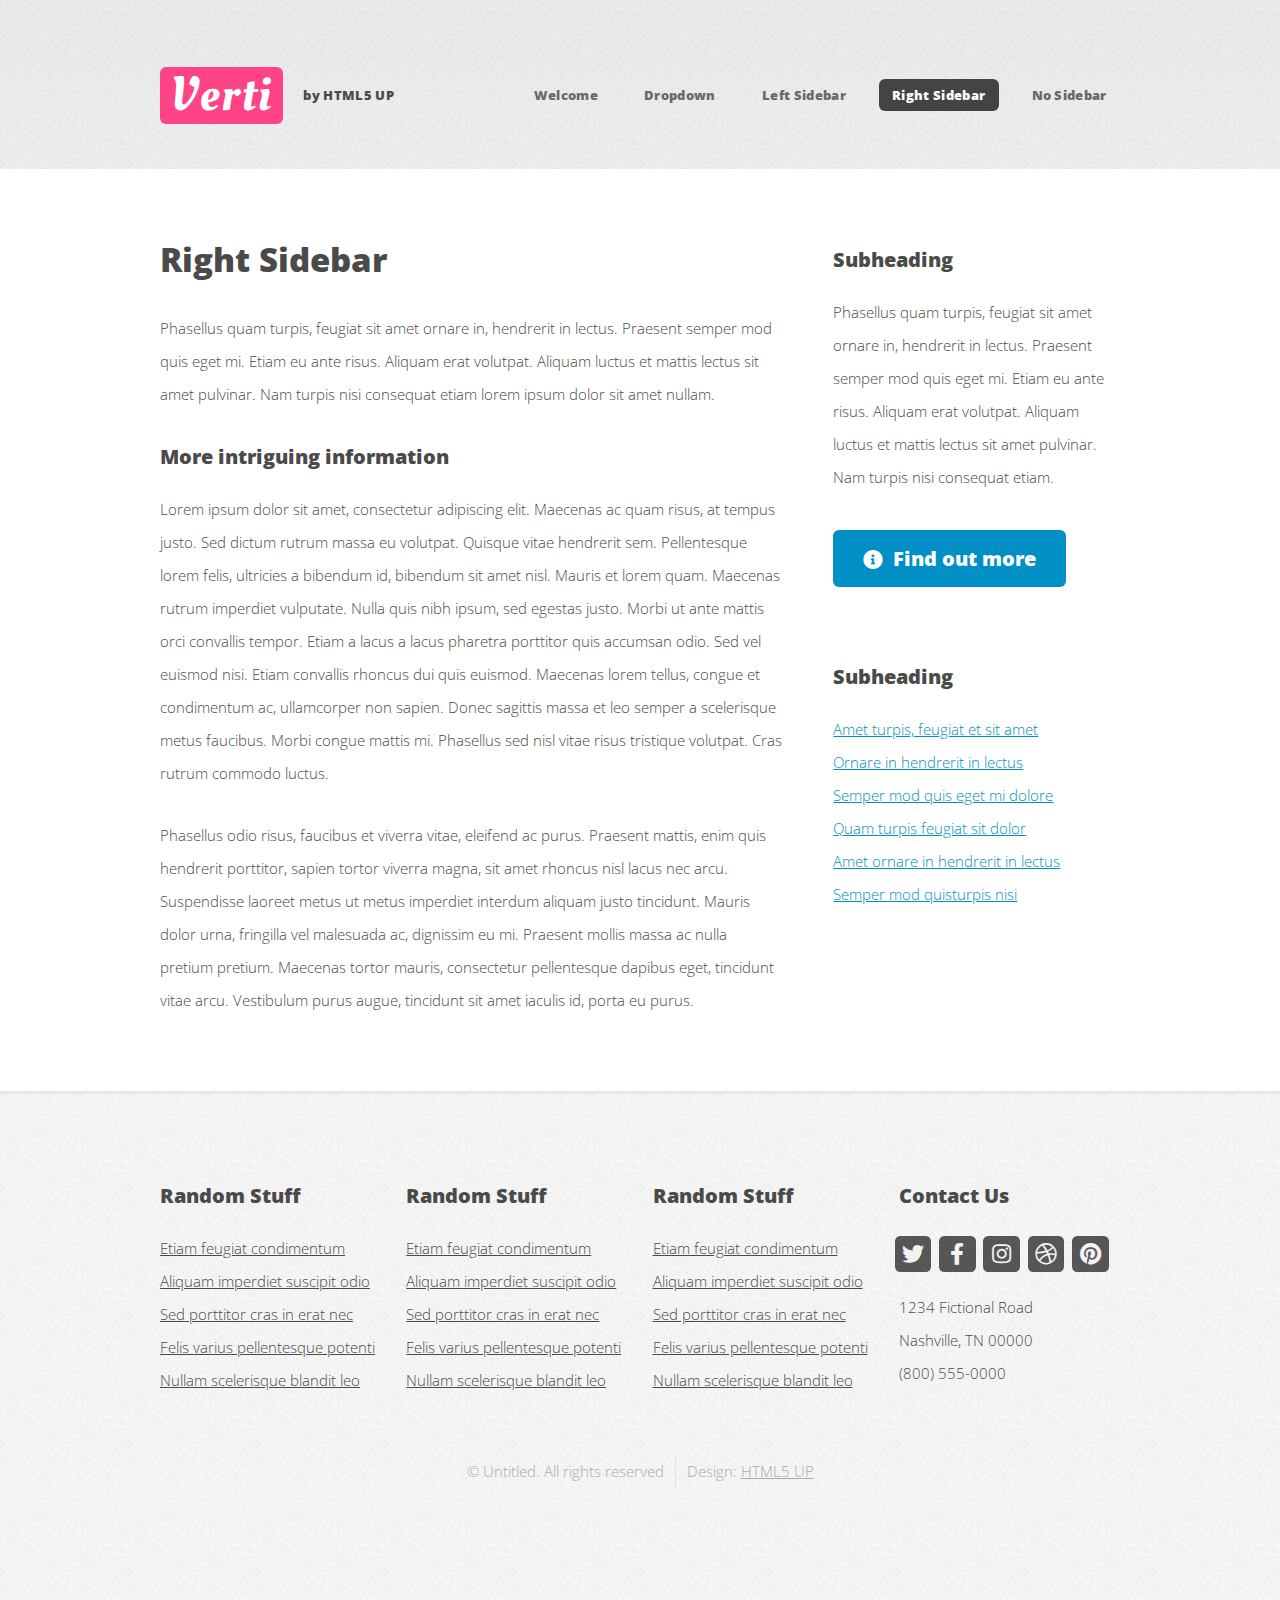
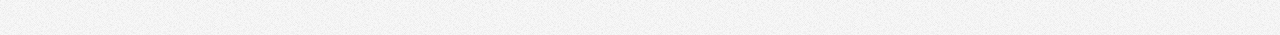
<file: html5up-verti/right-sidebar.html>
<!DOCTYPE HTML>
<!--
	Verti by HTML5 UP
	html5up.net | @ajlkn
	Free for personal and commercial use under the CCA 3.0 license (html5up.net/license)
-->
<html>
	<head>
		<title>Verti by HTML5 UP</title>
		<meta charset="utf-8" />
		<meta name="viewport" content="width=device-width, initial-scale=1, user-scalable=no" />
		<link rel="stylesheet" href="assets/css/main.css" />
	</head>
	<body class="is-preload right-sidebar">
		<div id="page-wrapper">

			<!-- Header -->
				<div id="header-wrapper">
					<header id="header" class="container">

						<!-- Logo -->
							<div id="logo">
								<h1><a href="index.html">Verti</a></h1>
								<span>by HTML5 UP</span>
							</div>

						<!-- Nav -->
							<nav id="nav">
								<ul>
									<li><a href="index.html">Welcome</a></li>
									<li>
										<a href="#">Dropdown</a>
										<ul>
											<li><a href="#">Lorem ipsum dolor</a></li>
											<li><a href="#">Magna phasellus</a></li>
											<li>
												<a href="#">Phasellus consequat</a>
												<ul>
													<li><a href="#">Lorem ipsum dolor</a></li>
													<li><a href="#">Phasellus consequat</a></li>
													<li><a href="#">Magna phasellus</a></li>
													<li><a href="#">Etiam dolore nisl</a></li>
												</ul>
											</li>
											<li><a href="#">Veroeros feugiat</a></li>
										</ul>
									</li>
									<li><a href="left-sidebar.html">Left Sidebar</a></li>
									<li class="current"><a href="right-sidebar.html">Right Sidebar</a></li>
									<li><a href="no-sidebar.html">No Sidebar</a></li>
								</ul>
							</nav>

					</header>
				</div>

			<!-- Main -->
				<div id="main-wrapper">
					<div class="container">
						<div class="row gtr-200">
							<div class="col-8 col-12-medium">
								<div id="content">

									<!-- Content -->
										<article>

											<h2>Right Sidebar</h2>

											<p>Phasellus quam turpis, feugiat sit amet ornare in, hendrerit in lectus.
											Praesent semper mod quis eget mi. Etiam eu ante risus. Aliquam erat volutpat.
											Aliquam luctus et mattis lectus sit amet pulvinar. Nam turpis nisi
											consequat etiam lorem ipsum dolor sit amet nullam.</p>

											<h3>More intriguing information</h3>
											<p>Lorem ipsum dolor sit amet, consectetur adipiscing elit. Maecenas ac quam risus, at tempus
											justo. Sed dictum rutrum massa eu volutpat. Quisque vitae hendrerit sem. Pellentesque lorem felis,
											ultricies a bibendum id, bibendum sit amet nisl. Mauris et lorem quam. Maecenas rutrum imperdiet
											vulputate. Nulla quis nibh ipsum, sed egestas justo. Morbi ut ante mattis orci convallis tempor.
											Etiam a lacus a lacus pharetra porttitor quis accumsan odio. Sed vel euismod nisi. Etiam convallis
											rhoncus dui quis euismod. Maecenas lorem tellus, congue et condimentum ac, ullamcorper non sapien.
											Donec sagittis massa et leo semper a scelerisque metus faucibus. Morbi congue mattis mi.
											Phasellus sed nisl vitae risus tristique volutpat. Cras rutrum commodo luctus.</p>

											<p>Phasellus odio risus, faucibus et viverra vitae, eleifend ac purus. Praesent mattis, enim
											quis hendrerit porttitor, sapien tortor viverra magna, sit amet rhoncus nisl lacus nec arcu.
											Suspendisse laoreet metus ut metus imperdiet interdum aliquam justo tincidunt. Mauris dolor urna,
											fringilla vel malesuada ac, dignissim eu mi. Praesent mollis massa ac nulla pretium pretium.
											Maecenas tortor mauris, consectetur pellentesque dapibus eget, tincidunt vitae arcu.
											Vestibulum purus augue, tincidunt sit amet iaculis id, porta eu purus.</p>

										</article>

								</div>
							</div>
							<div class="col-4 col-12-medium">
								<div id="sidebar">

									<!-- Sidebar -->
										<section>
											<h3>Subheading</h3>
											<p>Phasellus quam turpis, feugiat sit amet ornare in, hendrerit in lectus.
											Praesent semper mod quis eget mi. Etiam eu ante risus. Aliquam erat volutpat.
											Aliquam luctus et mattis lectus sit amet pulvinar. Nam turpis nisi
											consequat etiam.</p>
											<footer>
												<a href="#" class="button icon solid fa-info-circle">Find out more</a>
											</footer>
										</section>

										<section>
											<h3>Subheading</h3>
											<ul class="style2">
												<li><a href="#">Amet turpis, feugiat et sit amet</a></li>
												<li><a href="#">Ornare in hendrerit in lectus</a></li>
												<li><a href="#">Semper mod quis eget mi dolore</a></li>
												<li><a href="#">Quam turpis feugiat sit dolor</a></li>
												<li><a href="#">Amet ornare in hendrerit in lectus</a></li>
												<li><a href="#">Semper mod quisturpis nisi</a></li>
											</ul>
										</section>

								</div>
							</div>
						</div>
					</div>
				</div>

			<!-- Footer -->
				<div id="footer-wrapper">
					<footer id="footer" class="container">
						<div class="row">
							<div class="col-3 col-6-medium col-12-small">

								<!-- Links -->
									<section class="widget links">
										<h3>Random Stuff</h3>
										<ul class="style2">
											<li><a href="#">Etiam feugiat condimentum</a></li>
											<li><a href="#">Aliquam imperdiet suscipit odio</a></li>
											<li><a href="#">Sed porttitor cras in erat nec</a></li>
											<li><a href="#">Felis varius pellentesque potenti</a></li>
											<li><a href="#">Nullam scelerisque blandit leo</a></li>
										</ul>
									</section>

							</div>
							<div class="col-3 col-6-medium col-12-small">

								<!-- Links -->
									<section class="widget links">
										<h3>Random Stuff</h3>
										<ul class="style2">
											<li><a href="#">Etiam feugiat condimentum</a></li>
											<li><a href="#">Aliquam imperdiet suscipit odio</a></li>
											<li><a href="#">Sed porttitor cras in erat nec</a></li>
											<li><a href="#">Felis varius pellentesque potenti</a></li>
											<li><a href="#">Nullam scelerisque blandit leo</a></li>
										</ul>
									</section>

							</div>
							<div class="col-3 col-6-medium col-12-small">

								<!-- Links -->
									<section class="widget links">
										<h3>Random Stuff</h3>
										<ul class="style2">
											<li><a href="#">Etiam feugiat condimentum</a></li>
											<li><a href="#">Aliquam imperdiet suscipit odio</a></li>
											<li><a href="#">Sed porttitor cras in erat nec</a></li>
											<li><a href="#">Felis varius pellentesque potenti</a></li>
											<li><a href="#">Nullam scelerisque blandit leo</a></li>
										</ul>
									</section>

							</div>
							<div class="col-3 col-6-medium col-12-small">

								<!-- Contact -->
									<section class="widget contact">
										<h3>Contact Us</h3>
										<ul>
											<li><a href="#" class="icon brands fa-twitter"><span class="label">Twitter</span></a></li>
											<li><a href="#" class="icon brands fa-facebook-f"><span class="label">Facebook</span></a></li>
											<li><a href="#" class="icon brands fa-instagram"><span class="label">Instagram</span></a></li>
											<li><a href="#" class="icon brands fa-dribbble"><span class="label">Dribbble</span></a></li>
											<li><a href="#" class="icon brands fa-pinterest"><span class="label">Pinterest</span></a></li>
										</ul>
										<p>1234 Fictional Road<br />
										Nashville, TN 00000<br />
										(800) 555-0000</p>
									</section>

							</div>
						</div>
						<div class="row">
							<div class="col-12">
								<div id="copyright">
									<ul class="menu">
										<li>&copy; Untitled. All rights reserved</li><li>Design: <a href="http://html5up.net">HTML5 UP</a></li>
									</ul>
								</div>
							</div>
						</div>
					</footer>
				</div>

			</div>

		<!-- Scripts -->

			<script src="assets/js/jquery.min.js"></script>
			<script src="assets/js/jquery.dropotron.min.js"></script>
			<script src="assets/js/browser.min.js"></script>
			<script src="assets/js/breakpoints.min.js"></script>
			<script src="assets/js/util.js"></script>
			<script src="assets/js/main.js"></script>

	</body>
</html>
</file>
<file: My friends/css/tooplate-style.css>
/* 

Template 2110 Character
http://www.tooplate.com/view/2110-character


COLORS 

Primary Dark:       #996666
Primary Light:      #cc9999
Secondary:          #9999cc
Dark Background:    #333333
Dark Gray Text:     #666666
Light Gray Text:    #999999
Footer Gray Text:   #cccccc

*/

body {
  font-family: "Open Sans", sans-serif;
  font-size: 20px;
  color: #666666;
  -webkit-font-smoothing: antialiased;
  padding: 80px;
  overflow-x: hidden;
}

textarea {
  font-family: "Open Sans", sans-serif;
}

a {
	color: #FF0;
  text-decoration: none;
}

button {
  border: none;
}

a,
button {
  -webkit-transition: all 0.3s ease;
  -o-transition: all 0.3s ease;
  transition: all 0.3s ease;
  cursor: pointer;
}

h2 {
  margin-top: 0;
}

p {
  line-height: 2;
  margin: 0;
}

.tm-container {
  max-width: 1200px;
  width: 100%;
  margin-left: auto;
  margin-right: auto;
  position: relative;
}

/* http://w3bits.com/css-masonry/ */
.masonry {
  /* Masonry container */
  -webkit-column-count: 2;
  column-count: 2;
  -webkit-column-gap: 0;
  column-gap: 0;
}

.item {
  /* Masonry bricks or child elements */
  display: inline-block;
  margin: 0;
  width: 100%;
}

img {
  max-width: 100%;
  height: auto;
}

.tm-relative {
  position: relative;
}

.tm-block {
  position: relative;
  -webkit-box-sizing: border-box;
  box-sizing: border-box;
  max-width: 600px;
}

.tm-block-wider {
  max-width: 640px;
  width: calc(100% + 40px);
}

.tm-block-left {
  right: 20px;
  bottom: 20px;
}

.tm-block-left-2 {
  right: 60px;
  top: 15px;
}

.tm-block-right {
  padding: 15px 0 20px 20px;
}

.tm-img-left {
  display: block;
  margin-right: 0;
  margin-left: auto;
}

.tm-hero-text {
  padding: 140px 95px 0;
}

.tm-block-pad {
  padding: 67px 63px;
}

.tm-block-icon {
  text-align: center;
  display: block;
  margin: 0 30px 30px;
}

.tm-block-brand {
  position: relative;
  margin-top: 147px;
  margin-bottom: 27px;
}

.tm-block-brand-inner {
  position: relative;
  right: 50px;
  padding: 70px 48px;
  display: -webkit-box;
  display: -ms-flexbox;
  display: flex;
  -webkit-box-align: center;
  -ms-flex-align: center;
  align-items: center;
}

.tm-brand-name {
  margin: 0 40px 0;
  font-size: 2.5rem;
  font-weight: 400;
}

.tm-bg-dark {
  background-color: #333333;
}

.tm-bg-white {
  background-color: #ffffff;
}

.tm-btn {
  padding: 15px 25px;
  display: inline-block;
  font-size: 1em;
}

.tm-btn-small {
  font-size: 17px;
  font-weight: 600;
  padding: 15px 35px;
}

.tm-btn-pad-big {
  padding: 17px 45px;
}

.tm-btn-primary {
  color: #9999cc;
  background-color: #ffffff;
}

.tm-btn-primary:hover {
  background-color: #c5c5e6;
}

.tm-btn-secondary {
  color: white;
  background-color: #9999cc;
}

.tm-btn-secondary:hover {
  color: #ffffff;
  background-color: #5b5bb2;
}

.tm-text-white {
  color: #ffffff;
}

.tm-text-gray-light {
  color: #999999;
}

.tm-bg-primary-light {
  background-color: #cc9999;
}

.tm-bg-primary-dark {
  background-color: #996666;
}

.tm-bg-secondary {
  background-color: #9999cc;
}

.tm-mt {
  margin-top: 30px;
}

.tm-mt-big {
  margin-top: 50px;
}

.tm-mb {
  margin-bottom: 45px;
}

.tm-mb-small {
  margin-bottom: 20px;
}

.tm-text-right {
  text-align: right;
}

.tm-text-uppercase {
  text-transform: uppercase;
}

.tm-form-group {
  margin-bottom: 25px;
}

input,
textarea {
  width: 100%;
  -webkit-box-sizing: border-box;
  box-sizing: border-box;
  border: 1px solid #958ec0;
  padding: 18px 20px;
  font-size: 1em;
}

.tm-contact-form {
  width: calc(100% - 40px);
}

.tm-form-section {
  margin-top: -5px;
}

.tm-form-section-tag {
  position: relative;
}

.tm-form-section-tag h2 {
  font-size: 1.6rem;
}

.tm-form-section-tag-inner {
  position: relative;
  left: 40px;
  right: -40px;
  bottom: -40px;
  width: 100%;
  max-width: 600px;
  box-sizing: border-box;
  padding: 55px 47px;
}

.tm-pb-0 {
  padding-bottom: 0 !important;
}

.tm-img-qr {
  width: 150px;
  height: 150px;
  margin: 30px 20px 30px 0;
}

.tm-footer {
  display: -webkit-box;
  display: -ms-flexbox;
  display: flex;
  -webkit-box-align: center;
  -ms-flex-align: center;
  align-items: center;
  max-width: 600px;
  margin-right: 0;
  margin-left: auto;
}

.tm-footer,
.tm-footer a {
  color: #cbcbcb;
}

.tm-footer a:hover {
  color: #996666;
}

.tm-footer p {
  font-size: 16px;
}

@media (max-width: 1232px) {
  body {
    padding: 60px;
  }
}

@media (max-width: 1199px) {
  .masonry {
    /* Masonry container */
    -webkit-column-count: 1;
    column-count: 1;
  }

  .tm-container {
    max-width: 600px;
  }
}

@media (max-width: 540px) {
  .tm-block-brand-inner {
    flex-direction: column;
    padding: 35px;
    right: 30px;
  }

  .tm-brand-name {
    margin-top: 20px;
  }

  .tm-contact-form {
    width: calc(100% - 20px);
  }
}

@media (max-width: 520px) {
  body {
    padding: 50px;
  }

  .tm-block-pad {
    padding: 45px;
  }

  .tm-hero-text {
    padding: 50px 45px 0;
  }

  .tm-block-brand {
    margin-top: 70px;
  }
}

@media (max-width: 417px) {
  .tm-block-left,
  .tm-block-left-2 {
    right: 0;
  }

  .tm-block-wider {
    width: 100%;
  }

  .tm-footer {
    flex-direction: column;
  }
}

@media (max-width: 390px) {
  body {
    padding: 40px 20px 10px;
  }

  .tm-form-section-tag-inner {
    left: 25px;
    right: -25px;
    bottom: -25px;
  }
}
</file>
<file: html5up-verti/the-cat/css/styles.css>
/***************************************************
	      template by marija zaric
		  
***************************************************


***************************************************
			      Reset
***************************************************/

html, body, div, span, h1, h2, h3, h4, h5, h6, p, ol, ul, li, form, label, legend, caption, aside, details, figcaption, figure, footer, header, hgroup, menu, nav, section, summary {
	margin:0;
	padding:0;
	border:0;
	outline:0;
	font-weight: inherit;
	font-style: inherit;
	font-size: 100%;
	font-family: inherit;
	vertical-align: baseline;
}
ol, ul {
	list-style: none;
}
a img {
	border:none
}
aside, details, figcaption, figure, footer, header, hgroup, menu, nav, section {
	display: block
}
/***************************************************
			      Global styles
***************************************************/

html {
	width:100%;
	height:100%;
}
body {
	font-family:"Trebuchet MS", Arial, Helvetica, sans-serif;
	/*font-size: 13px;*/
	background-color:#E4E4E4;
	background-image:url(../images/bg.png);
	background-position:left top;
	background-repeat:repeat-x;
	color:#3F3E3C;
	margin:0 0 1px;
	height:100%;
	line-height: 1.5;
}
p {
	margin-bottom:7px;
}
a, p a {
	text-decoration:none;
	color:white;
}
a:hover {
	color:white;
}
h1, h2, h3, h4, h5, h6 {
	font-family:"Trebuchet MS", Arial, Helvetica, sans-serif;
	font-weight: normal;
	position:relative;
}
h1 {
	font-size: 25px;
	line-height:0.9;
	color:#D6D6D6;
	text-align:left;
	margin-bottom:10px;
	padding-bottom:10px;
}
h2 {
	font-size: 22px;
	line-height:1.3;
	color:#D6D6D6;
	text-transform:none;
	font-style:italic;
	text-align:left;
	margin-top:7px;
	padding-bottom:6px;
}
h3 {
	font-size: 23px;
	line-height:0.9;
	color:#ca7a2c;
	text-align:left;
	margin-bottom:10px;
	padding-bottom:10px;
}
h3 span {
	font-size: 12px;
	line-height: 1.4;
	color:white;
	display:block;
	margin-top:10px;
	text-transform:none;
}
h4 {
	font-size: 23px;
	line-height:0.9;
	color:white;
	text-align:left;
	margin-bottom:12px;
	padding-bottom:10px;
}
h4 span {
	font-size: 12px;
	line-height: 1.4;
	color:white;
	display:block;
	margin-top:10px;
	text-transform:none;
}
/***************************************************
			    Main containers
***************************************************/

#container, #container_left, #container_right {
	position: relative;
	width:100%;
}
#container {
	position:relative;
	width:980px;
	margin:0 auto;
	background-color:transparent;
	min-height:100%;
}
.group1 {
	float: left;
	width: 200px;
	position: relative;
	background:transparent;
	padding:15px;
	margin-bottom:10px;
}
.group2 {
	float: left;
	width: 200px;
	position: relative;
	background:transparent;
	padding:15px;
	margin-bottom:10px;
}
.group3 {
	float: left;
	width: 200px;
	position: relative;
	background:transparent;
	padding:15px;
	margin-bottom:10px;
}
.group4 {
	float: left;
	width: 200px;
	position: relative;
	background:transparent;
	padding:15px;
	margin-bottom:10px;
}
.group5 {
	float: left;
	width: 945px;
	position: relative;
	padding:15px;
	background:transparent;
}
.group6 {
	float: left;
	width: 945px;
	position: relative;
	padding:15px;
	background:transparent;
	margin-top:16px;
}
header {
	position: relative;
	float:left;
	width: 100%;
	height:83px;
}
/***************************************************
				INTRO
***************************************************/	
	
	#intro {
	width: 960px;
	position: relative;
	float: left;
	height:300px;
	padding:10px;
	background:#E9EAEB;
	margin-top:52px;
	-moz-border-radius: 5px;
	border-radius: 5px;
}
/***************************************************
				   HOLDERS
***************************************************/	

.holder_content {
	position: relative;
	float: left;
	width: 100%;
	margin-top:50px;
	margin-bottom:50px;
	margin-left:26px;
}

.holder_content1 {
	position: relative;
	float: left;
	width: 100%;
	margin-top:6px;
	margin-bottom:30px;
}
.holder_content2 {
	position: relative;
	float: left;
	width: 100%;
	margin-top:-12px;
	margin-bottom:20px;
	background-image:url(../images/top.png);
	background-position:left top;
	background-repeat:no-repeat;
}
.holder_content_separator {
	margin-bottom:19px;
}
/***************************************************
			        GALLERY
***************************************************/
	 
	 	 
	 a.photo_hover3 {
	position:relative;
	float: left;
	margin:5px 13px 8px 0;
	padding: 8px;
	-moz-border-radius: 5px;
	border-radius: 5px;
	-moz-box-shadow: 2px 2px #D7D7D7;
	-webkit-box-shadow: 2px 2px #D7D7D7;
}
a.photo_hover3 {
	background:#E9EAEB;
	border: 1px solid #E1E1E1;
}
a.photo_hover3:hover {
	border: 1px solid #E1E1E1;
	background-color:white;
	opacity:0.5;
}
a.photo_hover2 {
	position:relative;
	float: right;
	margin:5px 13px 8px 0;
	padding: 8px;
	-moz-box-shadow: 3px 3px gray;
	-webkit-box-shadow: 3px 3px gray;
	box-shadow: 3px 3px gray;
}
a.photo_hover2 {
	background-color:white;
	border: 1px solid #E1E1E1;
}
a.photo_hover2:hover {
	border: 1px solid #E1E1E1;
	background-color:white;
	opacity:0.5;
	z-index:1000;
}
/***************************************************
			        FOOTER
***************************************************/


footer {
	position:relative;
	height:300px;
	clear:both;
	width:100%;
	background-image:url(../images/footer1.png);
	background-position:left top;
	background-repeat:repeat-x;
	background-color:#333333;
}
#FooterOne, #FooterTwo, #FooterTree {
	position: absolute;
}
#FooterTwo {
	position: absolute;
	right: 225px;
	top:250px;
	color:white;
}
#FooterTree {
	position: absolute;
	left: 225px;
	top:250px;
	color:white;
}
.container {
	width:980px;
	margin:0 auto;
	background-color:transparent;
}
.footer_left {
	float:left;
	padding:12px;
	margin-top:15px;
	width:170px;
	margin-right:76px;
}
/***************************************************
				       MENU
***************************************************/
#nav {
	position: absolute;
	right: 0;
	top: 0;
	font-size: 0.9em;
}

#nav ul {
	list-style: none;
	padding-left: 0;
}

#nav ul li {
	float: left;
	line-height: 4.5em;
	padding-left: 1.5em;
}

#nav ul li a, #nav ul li span {
	-moz-transition: background-color .25s ease-in-out;
	-webkit-transition: background-color .25s ease-in-out;
	-ms-transition: background-color .25s ease-in-out;
	transition: background-color .25s ease-in-out;
	font-weight: 800;
	letter-spacing: 0.025em;
	color: #696969;
	text-decoration: none;
	border-radius: 6px;
	padding: 0.5em 1em 0.5em 1em;
}

#nav ul li > ul {
	display: none;
}

#nav ul li:hover a, #nav ul li:hover span {
	background: #fff;
}

#nav ul li.active a, #nav ul li.active span {
	background: #fff;
}

#nav ul li.current a {
	background: #444;
	color: #fff;
}

.dropotron {
	background: #fff;
	letter-spacing: 0.025em;
	color: #696969;
	text-decoration: none;
	border-radius: 6px;
	padding: 0.75em 0;
	min-width: 15em;
	box-shadow: inset 0 0 0 1px rgba(0, 0, 0, 0.1), 0 0.25em 0.25em 0.1em rgba(0, 0, 0, 0.025);
	margin-top: calc(-0.75em + 1px);
	margin-left: -1px;
	list-style: none;
	padding-left: 0;
}

.dropotron li {
	border-top: solid 1px #eee;
	line-height: 3em;
	padding-left: 0;
}

.dropotron li:first-child {
	border-top: 0;
}

.dropotron li > a, .dropotron li > span {
	-moz-transition: color .25s ease-in-out, background-color .25s ease-in-out;
	-webkit-transition: color .25s ease-in-out, background-color .25s ease-in-out;
	-ms-transition: color .25s ease-in-out, background-color .25s ease-in-out;
	transition: color .25s ease-in-out, background-color .25s ease-in-out;
	text-decoration: none;
	color: inherit;
	display: block;
	padding: 0 1.5em;
}

.dropotron li > a:hover, .dropotron li > span:hover {
	background: #eee;
}

.dropotron li.active > a, .dropotron li.active > span {
	background: #eee;
}

.dropotron.level-0 {
	font-size: 0.8em;
	margin-left: 1.5em;
	margin-top: 0;
}

.dropotron.level-0:before {
	content: '';
	position: absolute;
	top: -0.5em;
	left: 1em;
	border-bottom: solid 0.75em #ffffff;
	border-left: solid 0.75em transparent;
	border-right: solid 0.75em transparent;
	z-index: 1;
}
/***************************************************
				   SPECIFIC
***************************************************/

#logo {
	position:relative;
	float:left;
	top:-14px;
	left:6px;
	width:250px;
	height:160px;
	z-index:10000;
}
.clearing {
	clear: both;
	display: inline;
	width: 100%;
	height:0;
	overflow:hidden;
}
.button {
	width: 80px;
	height:16px;
	position:relative;
	margin-top:12px;
	padding:9px;
	background:#E9EAEB;
	display: inline-block;
	color:#FF9966;
	font-weight:bold;
	cursor: pointer;
	text-align: center;
	font-family:"Trebuchet MS", Arial, Helvetica, sans-serif;
	float:left;
	text-decoration:none;
	-moz-box-shadow: 2px 2px #D7D7D7;
	-webkit-box-shadow: 2px 2px #D7D7D7;
}
.button:hover {
	text-decoration:underline;
}
 Slideshow */  #slides {
 position:absolute;
 top:15px;
 left:4px;
 z-index:100;
}
/*
	Slides container
	Important:
	Set the width of your slides container
	Set to display none, prevents content flash
*/

.slides_container {
	width:980px;
	overflow:hidden;
	position:relative;
	display:none;
}
/*
	Each slide
	Important:
	Set the width of your slides
	If height not specified height will be set by the slide content
	Set to display block
*/

.slides_container a {
	width:980px;
	height:270px;
	display:block;
}
.slides_container a img {
	display:block;
}
/*
	Next/prev buttons
*/

#slides .next, #slides .prev {
	position:absolute;
	top:107px;
	left:-39px;
	width:24px;
	height:43px;
	display:block;
	z-index:101;
}
#slides .next {
	left:585px;
}
/*
	Pagination
*/

.pagination {
	margin-top:100px;
	width:100x;
	position:absolute;
	top:180px;
	left:880px;
	z-index:1000;
}
.pagination li {
	float:left;
	margin:0 1px;
	list-style:none;
}
.pagination li a {
	display:block;
	width:12px;
	height:0;
	padding-top:12px;
	background-image:url(../images/pagination.png);
	background-position:0 0;
	float:left;
	overflow:hidden;
}
.pagination li.current a {
	background-position:0 -12px;
}
.picture_footer {
	position:absolute;
	left:900px;
	top:-85px;
}
</file>
<file: My friends/css/all.min.css>
/*!
 * Font Awesome Free 5.3.1 by @fontawesome - https://fontawesome.com
 * License - https://fontawesome.com/license/free (Icons: CC BY 4.0, Fonts: SIL OFL 1.1, Code: MIT License)
 */
.fa,.fab,.fal,.far,.fas{-moz-osx-font-smoothing:grayscale;-webkit-font-smoothing:antialiased;display:inline-block;font-style:normal;font-variant:normal;text-rendering:auto;line-height:1}.fa-lg{font-size:1.33333em;line-height:.75em;vertical-align:-.0667em}.fa-xs{font-size:.75em}.fa-sm{font-size:.875em}.fa-1x{font-size:1em}.fa-2x{font-size:2em}.fa-3x{font-size:3em}.fa-4x{font-size:4em}.fa-5x{font-size:5em}.fa-6x{font-size:6em}.fa-7x{font-size:7em}.fa-8x{font-size:8em}.fa-9x{font-size:9em}.fa-10x{font-size:10em}.fa-fw{text-align:center;width:1.25em}.fa-ul{list-style-type:none;margin-left:2.5em;padding-left:0}.fa-ul>li{position:relative}.fa-li{left:-2em;position:absolute;text-align:center;width:2em;line-height:inherit}.fa-border{border:.08em solid #eee;border-radius:.1em;padding:.2em .25em .15em}.fa-pull-left{float:left}.fa-pull-right{float:right}.fa.fa-pull-left,.fab.fa-pull-left,.fal.fa-pull-left,.far.fa-pull-left,.fas.fa-pull-left{margin-right:.3em}.fa.fa-pull-right,.fab.fa-pull-right,.fal.fa-pull-right,.far.fa-pull-right,.fas.fa-pull-right{margin-left:.3em}.fa-spin{animation:fa-spin 2s infinite linear}.fa-pulse{animation:fa-spin 1s infinite steps(8)}@keyframes fa-spin{0%{transform:rotate(0deg)}to{transform:rotate(1turn)}}.fa-rotate-90{-ms-filter:"progid:DXImageTransform.Microsoft.BasicImage(rotation=1)";transform:rotate(90deg)}.fa-rotate-180{-ms-filter:"progid:DXImageTransform.Microsoft.BasicImage(rotation=2)";transform:rotate(180deg)}.fa-rotate-270{-ms-filter:"progid:DXImageTransform.Microsoft.BasicImage(rotation=3)";transform:rotate(270deg)}.fa-flip-horizontal{-ms-filter:"progid:DXImageTransform.Microsoft.BasicImage(rotation=0, mirror=1)";transform:scaleX(-1)}.fa-flip-vertical{transform:scaleY(-1)}.fa-flip-horizontal.fa-flip-vertical,.fa-flip-vertical{-ms-filter:"progid:DXImageTransform.Microsoft.BasicImage(rotation=2, mirror=1)"}.fa-flip-horizontal.fa-flip-vertical{transform:scale(-1)}:root .fa-flip-horizontal,:root .fa-flip-vertical,:root .fa-rotate-90,:root .fa-rotate-180,:root .fa-rotate-270{-webkit-filter:none;filter:none}.fa-stack{display:inline-block;height:2em;line-height:2em;position:relative;vertical-align:middle;width:2em}.fa-stack-1x,.fa-stack-2x{left:0;position:absolute;text-align:center;width:100%}.fa-stack-1x{line-height:inherit}.fa-stack-2x{font-size:2em}.fa-inverse{color:#fff}.fa-500px:before{content:"\f26e"}.fa-accessible-icon:before{content:"\f368"}.fa-accusoft:before{content:"\f369"}.fa-ad:before{content:"\f641"}.fa-address-book:before{content:"\f2b9"}.fa-address-card:before{content:"\f2bb"}.fa-adjust:before{content:"\f042"}.fa-adn:before{content:"\f170"}.fa-adversal:before{content:"\f36a"}.fa-affiliatetheme:before{content:"\f36b"}.fa-air-freshener:before{content:"\f5d0"}.fa-algolia:before{content:"\f36c"}.fa-align-center:before{content:"\f037"}.fa-align-justify:before{content:"\f039"}.fa-align-left:before{content:"\f036"}.fa-align-right:before{content:"\f038"}.fa-alipay:before{content:"\f642"}.fa-allergies:before{content:"\f461"}.fa-amazon:before{content:"\f270"}.fa-amazon-pay:before{content:"\f42c"}.fa-ambulance:before{content:"\f0f9"}.fa-american-sign-language-interpreting:before{content:"\f2a3"}.fa-amilia:before{content:"\f36d"}.fa-anchor:before{content:"\f13d"}.fa-android:before{content:"\f17b"}.fa-angellist:before{content:"\f209"}.fa-angle-double-down:before{content:"\f103"}.fa-angle-double-left:before{content:"\f100"}.fa-angle-double-right:before{content:"\f101"}.fa-angle-double-up:before{content:"\f102"}.fa-angle-down:before{content:"\f107"}.fa-angle-left:before{content:"\f104"}.fa-angle-right:before{content:"\f105"}.fa-angle-up:before{content:"\f106"}.fa-angry:before{content:"\f556"}.fa-angrycreative:before{content:"\f36e"}.fa-angular:before{content:"\f420"}.fa-ankh:before{content:"\f644"}.fa-app-store:before{content:"\f36f"}.fa-app-store-ios:before{content:"\f370"}.fa-apper:before{content:"\f371"}.fa-apple:before{content:"\f179"}.fa-apple-alt:before{content:"\f5d1"}.fa-apple-pay:before{content:"\f415"}.fa-archive:before{content:"\f187"}.fa-archway:before{content:"\f557"}.fa-arrow-alt-circle-down:before{content:"\f358"}.fa-arrow-alt-circle-left:before{content:"\f359"}.fa-arrow-alt-circle-right:before{content:"\f35a"}.fa-arrow-alt-circle-up:before{content:"\f35b"}.fa-arrow-circle-down:before{content:"\f0ab"}.fa-arrow-circle-left:before{content:"\f0a8"}.fa-arrow-circle-right:before{content:"\f0a9"}.fa-arrow-circle-up:before{content:"\f0aa"}.fa-arrow-down:before{content:"\f063"}.fa-arrow-left:before{content:"\f060"}.fa-arrow-right:before{content:"\f061"}.fa-arrow-up:before{content:"\f062"}.fa-arrows-alt:before{content:"\f0b2"}.fa-arrows-alt-h:before{content:"\f337"}.fa-arrows-alt-v:before{content:"\f338"}.fa-assistive-listening-systems:before{content:"\f2a2"}.fa-asterisk:before{content:"\f069"}.fa-asymmetrik:before{content:"\f372"}.fa-at:before{content:"\f1fa"}.fa-atlas:before{content:"\f558"}.fa-atom:before{content:"\f5d2"}.fa-audible:before{content:"\f373"}.fa-audio-description:before{content:"\f29e"}.fa-autoprefixer:before{content:"\f41c"}.fa-avianex:before{content:"\f374"}.fa-aviato:before{content:"\f421"}.fa-award:before{content:"\f559"}.fa-aws:before{content:"\f375"}.fa-backspace:before{content:"\f55a"}.fa-backward:before{content:"\f04a"}.fa-balance-scale:before{content:"\f24e"}.fa-ban:before{content:"\f05e"}.fa-band-aid:before{content:"\f462"}.fa-bandcamp:before{content:"\f2d5"}.fa-barcode:before{content:"\f02a"}.fa-bars:before{content:"\f0c9"}.fa-baseball-ball:before{content:"\f433"}.fa-basketball-ball:before{content:"\f434"}.fa-bath:before{content:"\f2cd"}.fa-battery-empty:before{content:"\f244"}.fa-battery-full:before{content:"\f240"}.fa-battery-half:before{content:"\f242"}.fa-battery-quarter:before{content:"\f243"}.fa-battery-three-quarters:before{content:"\f241"}.fa-bed:before{content:"\f236"}.fa-beer:before{content:"\f0fc"}.fa-behance:before{content:"\f1b4"}.fa-behance-square:before{content:"\f1b5"}.fa-bell:before{content:"\f0f3"}.fa-bell-slash:before{content:"\f1f6"}.fa-bezier-curve:before{content:"\f55b"}.fa-bible:before{content:"\f647"}.fa-bicycle:before{content:"\f206"}.fa-bimobject:before{content:"\f378"}.fa-binoculars:before{content:"\f1e5"}.fa-birthday-cake:before{content:"\f1fd"}.fa-bitbucket:before{content:"\f171"}.fa-bitcoin:before{content:"\f379"}.fa-bity:before{content:"\f37a"}.fa-black-tie:before{content:"\f27e"}.fa-blackberry:before{content:"\f37b"}.fa-blender:before{content:"\f517"}.fa-blind:before{content:"\f29d"}.fa-blogger:before{content:"\f37c"}.fa-blogger-b:before{content:"\f37d"}.fa-bluetooth:before{content:"\f293"}.fa-bluetooth-b:before{content:"\f294"}.fa-bold:before{content:"\f032"}.fa-bolt:before{content:"\f0e7"}.fa-bomb:before{content:"\f1e2"}.fa-bone:before{content:"\f5d7"}.fa-bong:before{content:"\f55c"}.fa-book:before{content:"\f02d"}.fa-book-open:before{content:"\f518"}.fa-book-reader:before{content:"\f5da"}.fa-bookmark:before{content:"\f02e"}.fa-bowling-ball:before{content:"\f436"}.fa-box:before{content:"\f466"}.fa-box-open:before{content:"\f49e"}.fa-boxes:before{content:"\f468"}.fa-braille:before{content:"\f2a1"}.fa-brain:before{content:"\f5dc"}.fa-briefcase:before{content:"\f0b1"}.fa-briefcase-medical:before{content:"\f469"}.fa-broadcast-tower:before{content:"\f519"}.fa-broom:before{content:"\f51a"}.fa-brush:before{content:"\f55d"}.fa-btc:before{content:"\f15a"}.fa-bug:before{content:"\f188"}.fa-building:before{content:"\f1ad"}.fa-bullhorn:before{content:"\f0a1"}.fa-bullseye:before{content:"\f140"}.fa-burn:before{content:"\f46a"}.fa-buromobelexperte:before{content:"\f37f"}.fa-bus:before{content:"\f207"}.fa-bus-alt:before{content:"\f55e"}.fa-business-time:before{content:"\f64a"}.fa-buysellads:before{content:"\f20d"}.fa-calculator:before{content:"\f1ec"}.fa-calendar:before{content:"\f133"}.fa-calendar-alt:before{content:"\f073"}.fa-calendar-check:before{content:"\f274"}.fa-calendar-minus:before{content:"\f272"}.fa-calendar-plus:before{content:"\f271"}.fa-calendar-times:before{content:"\f273"}.fa-camera:before{content:"\f030"}.fa-camera-retro:before{content:"\f083"}.fa-cannabis:before{content:"\f55f"}.fa-capsules:before{content:"\f46b"}.fa-car:before{content:"\f1b9"}.fa-car-alt:before{content:"\f5de"}.fa-car-battery:before{content:"\f5df"}.fa-car-crash:before{content:"\f5e1"}.fa-car-side:before{content:"\f5e4"}.fa-caret-down:before{content:"\f0d7"}.fa-caret-left:before{content:"\f0d9"}.fa-caret-right:before{content:"\f0da"}.fa-caret-square-down:before{content:"\f150"}.fa-caret-square-left:before{content:"\f191"}.fa-caret-square-right:before{content:"\f152"}.fa-caret-square-up:before{content:"\f151"}.fa-caret-up:before{content:"\f0d8"}.fa-cart-arrow-down:before{content:"\f218"}.fa-cart-plus:before{content:"\f217"}.fa-cc-amazon-pay:before{content:"\f42d"}.fa-cc-amex:before{content:"\f1f3"}.fa-cc-apple-pay:before{content:"\f416"}.fa-cc-diners-club:before{content:"\f24c"}.fa-cc-discover:before{content:"\f1f2"}.fa-cc-jcb:before{content:"\f24b"}.fa-cc-mastercard:before{content:"\f1f1"}.fa-cc-paypal:before{content:"\f1f4"}.fa-cc-stripe:before{content:"\f1f5"}.fa-cc-visa:before{content:"\f1f0"}.fa-centercode:before{content:"\f380"}.fa-certificate:before{content:"\f0a3"}.fa-chalkboard:before{content:"\f51b"}.fa-chalkboard-teacher:before{content:"\f51c"}.fa-charging-station:before{content:"\f5e7"}.fa-chart-area:before{content:"\f1fe"}.fa-chart-bar:before{content:"\f080"}.fa-chart-line:before{content:"\f201"}.fa-chart-pie:before{content:"\f200"}.fa-check:before{content:"\f00c"}.fa-check-circle:before{content:"\f058"}.fa-check-double:before{content:"\f560"}.fa-check-square:before{content:"\f14a"}.fa-chess:before{content:"\f439"}.fa-chess-bishop:before{content:"\f43a"}.fa-chess-board:before{content:"\f43c"}.fa-chess-king:before{content:"\f43f"}.fa-chess-knight:before{content:"\f441"}.fa-chess-pawn:before{content:"\f443"}.fa-chess-queen:before{content:"\f445"}.fa-chess-rook:before{content:"\f447"}.fa-chevron-circle-down:before{content:"\f13a"}.fa-chevron-circle-left:before{content:"\f137"}.fa-chevron-circle-right:before{content:"\f138"}.fa-chevron-circle-up:before{content:"\f139"}.fa-chevron-down:before{content:"\f078"}.fa-chevron-left:before{content:"\f053"}.fa-chevron-right:before{content:"\f054"}.fa-chevron-up:before{content:"\f077"}.fa-child:before{content:"\f1ae"}.fa-chrome:before{content:"\f268"}.fa-church:before{content:"\f51d"}.fa-circle:before{content:"\f111"}.fa-circle-notch:before{content:"\f1ce"}.fa-city:before{content:"\f64f"}.fa-clipboard:before{content:"\f328"}.fa-clipboard-check:before{content:"\f46c"}.fa-clipboard-list:before{content:"\f46d"}.fa-clock:before{content:"\f017"}.fa-clone:before{content:"\f24d"}.fa-closed-captioning:before{content:"\f20a"}.fa-cloud:before{content:"\f0c2"}.fa-cloud-download-alt:before{content:"\f381"}.fa-cloud-upload-alt:before{content:"\f382"}.fa-cloudscale:before{content:"\f383"}.fa-cloudsmith:before{content:"\f384"}.fa-cloudversify:before{content:"\f385"}.fa-cocktail:before{content:"\f561"}.fa-code:before{content:"\f121"}.fa-code-branch:before{content:"\f126"}.fa-codepen:before{content:"\f1cb"}.fa-codiepie:before{content:"\f284"}.fa-coffee:before{content:"\f0f4"}.fa-cog:before{content:"\f013"}.fa-cogs:before{content:"\f085"}.fa-coins:before{content:"\f51e"}.fa-columns:before{content:"\f0db"}.fa-comment:before{content:"\f075"}.fa-comment-alt:before{content:"\f27a"}.fa-comment-dollar:before{content:"\f651"}.fa-comment-dots:before{content:"\f4ad"}.fa-comment-slash:before{content:"\f4b3"}.fa-comments:before{content:"\f086"}.fa-comments-dollar:before{content:"\f653"}.fa-compact-disc:before{content:"\f51f"}.fa-compass:before{content:"\f14e"}.fa-compress:before{content:"\f066"}.fa-concierge-bell:before{content:"\f562"}.fa-connectdevelop:before{content:"\f20e"}.fa-contao:before{content:"\f26d"}.fa-cookie:before{content:"\f563"}.fa-cookie-bite:before{content:"\f564"}.fa-copy:before{content:"\f0c5"}.fa-copyright:before{content:"\f1f9"}.fa-couch:before{content:"\f4b8"}.fa-cpanel:before{content:"\f388"}.fa-creative-commons:before{content:"\f25e"}.fa-creative-commons-by:before{content:"\f4e7"}.fa-creative-commons-nc:before{content:"\f4e8"}.fa-creative-commons-nc-eu:before{content:"\f4e9"}.fa-creative-commons-nc-jp:before{content:"\f4ea"}.fa-creative-commons-nd:before{content:"\f4eb"}.fa-creative-commons-pd:before{content:"\f4ec"}.fa-creative-commons-pd-alt:before{content:"\f4ed"}.fa-creative-commons-remix:before{content:"\f4ee"}.fa-creative-commons-sa:before{content:"\f4ef"}.fa-creative-commons-sampling:before{content:"\f4f0"}.fa-creative-commons-sampling-plus:before{content:"\f4f1"}.fa-creative-commons-share:before{content:"\f4f2"}.fa-credit-card:before{content:"\f09d"}.fa-crop:before{content:"\f125"}.fa-crop-alt:before{content:"\f565"}.fa-cross:before{content:"\f654"}.fa-crosshairs:before{content:"\f05b"}.fa-crow:before{content:"\f520"}.fa-crown:before{content:"\f521"}.fa-css3:before{content:"\f13c"}.fa-css3-alt:before{content:"\f38b"}.fa-cube:before{content:"\f1b2"}.fa-cubes:before{content:"\f1b3"}.fa-cut:before{content:"\f0c4"}.fa-cuttlefish:before{content:"\f38c"}.fa-d-and-d:before{content:"\f38d"}.fa-dashcube:before{content:"\f210"}.fa-database:before{content:"\f1c0"}.fa-deaf:before{content:"\f2a4"}.fa-delicious:before{content:"\f1a5"}.fa-deploydog:before{content:"\f38e"}.fa-deskpro:before{content:"\f38f"}.fa-desktop:before{content:"\f108"}.fa-deviantart:before{content:"\f1bd"}.fa-dharmachakra:before{content:"\f655"}.fa-diagnoses:before{content:"\f470"}.fa-dice:before{content:"\f522"}.fa-dice-five:before{content:"\f523"}.fa-dice-four:before{content:"\f524"}.fa-dice-one:before{content:"\f525"}.fa-dice-six:before{content:"\f526"}.fa-dice-three:before{content:"\f527"}.fa-dice-two:before{content:"\f528"}.fa-digg:before{content:"\f1a6"}.fa-digital-ocean:before{content:"\f391"}.fa-digital-tachograph:before{content:"\f566"}.fa-directions:before{content:"\f5eb"}.fa-discord:before{content:"\f392"}.fa-discourse:before{content:"\f393"}.fa-divide:before{content:"\f529"}.fa-dizzy:before{content:"\f567"}.fa-dna:before{content:"\f471"}.fa-dochub:before{content:"\f394"}.fa-docker:before{content:"\f395"}.fa-dollar-sign:before{content:"\f155"}.fa-dolly:before{content:"\f472"}.fa-dolly-flatbed:before{content:"\f474"}.fa-donate:before{content:"\f4b9"}.fa-door-closed:before{content:"\f52a"}.fa-door-open:before{content:"\f52b"}.fa-dot-circle:before{content:"\f192"}.fa-dove:before{content:"\f4ba"}.fa-download:before{content:"\f019"}.fa-draft2digital:before{content:"\f396"}.fa-drafting-compass:before{content:"\f568"}.fa-draw-polygon:before{content:"\f5ee"}.fa-dribbble:before{content:"\f17d"}.fa-dribbble-square:before{content:"\f397"}.fa-dropbox:before{content:"\f16b"}.fa-drum:before{content:"\f569"}.fa-drum-steelpan:before{content:"\f56a"}.fa-drupal:before{content:"\f1a9"}.fa-dumbbell:before{content:"\f44b"}.fa-dyalog:before{content:"\f399"}.fa-earlybirds:before{content:"\f39a"}.fa-ebay:before{content:"\f4f4"}.fa-edge:before{content:"\f282"}.fa-edit:before{content:"\f044"}.fa-eject:before{content:"\f052"}.fa-elementor:before{content:"\f430"}.fa-ellipsis-h:before{content:"\f141"}.fa-ellipsis-v:before{content:"\f142"}.fa-ello:before{content:"\f5f1"}.fa-ember:before{content:"\f423"}.fa-empire:before{content:"\f1d1"}.fa-envelope:before{content:"\f0e0"}.fa-envelope-open:before{content:"\f2b6"}.fa-envelope-open-text:before{content:"\f658"}.fa-envelope-square:before{content:"\f199"}.fa-envira:before{content:"\f299"}.fa-equals:before{content:"\f52c"}.fa-eraser:before{content:"\f12d"}.fa-erlang:before{content:"\f39d"}.fa-ethereum:before{content:"\f42e"}.fa-etsy:before{content:"\f2d7"}.fa-euro-sign:before{content:"\f153"}.fa-exchange-alt:before{content:"\f362"}.fa-exclamation:before{content:"\f12a"}.fa-exclamation-circle:before{content:"\f06a"}.fa-exclamation-triangle:before{content:"\f071"}.fa-expand:before{content:"\f065"}.fa-expand-arrows-alt:before{content:"\f31e"}.fa-expeditedssl:before{content:"\f23e"}.fa-external-link-alt:before{content:"\f35d"}.fa-external-link-square-alt:before{content:"\f360"}.fa-eye:before{content:"\f06e"}.fa-eye-dropper:before{content:"\f1fb"}.fa-eye-slash:before{content:"\f070"}.fa-facebook:before{content:"\f09a"}.fa-facebook-f:before{content:"\f39e"}.fa-facebook-messenger:before{content:"\f39f"}.fa-facebook-square:before{content:"\f082"}.fa-fast-backward:before{content:"\f049"}.fa-fast-forward:before{content:"\f050"}.fa-fax:before{content:"\f1ac"}.fa-feather:before{content:"\f52d"}.fa-feather-alt:before{content:"\f56b"}.fa-female:before{content:"\f182"}.fa-fighter-jet:before{content:"\f0fb"}.fa-file:before{content:"\f15b"}.fa-file-alt:before{content:"\f15c"}.fa-file-archive:before{content:"\f1c6"}.fa-file-audio:before{content:"\f1c7"}.fa-file-code:before{content:"\f1c9"}.fa-file-contract:before{content:"\f56c"}.fa-file-download:before{content:"\f56d"}.fa-file-excel:before{content:"\f1c3"}.fa-file-export:before{content:"\f56e"}.fa-file-image:before{content:"\f1c5"}.fa-file-import:before{content:"\f56f"}.fa-file-invoice:before{content:"\f570"}.fa-file-invoice-dollar:before{content:"\f571"}.fa-file-medical:before{content:"\f477"}.fa-file-medical-alt:before{content:"\f478"}.fa-file-pdf:before{content:"\f1c1"}.fa-file-powerpoint:before{content:"\f1c4"}.fa-file-prescription:before{content:"\f572"}.fa-file-signature:before{content:"\f573"}.fa-file-upload:before{content:"\f574"}.fa-file-video:before{content:"\f1c8"}.fa-file-word:before{content:"\f1c2"}.fa-fill:before{content:"\f575"}.fa-fill-drip:before{content:"\f576"}.fa-film:before{content:"\f008"}.fa-filter:before{content:"\f0b0"}.fa-fingerprint:before{content:"\f577"}.fa-fire:before{content:"\f06d"}.fa-fire-extinguisher:before{content:"\f134"}.fa-firefox:before{content:"\f269"}.fa-first-aid:before{content:"\f479"}.fa-first-order:before{content:"\f2b0"}.fa-first-order-alt:before{content:"\f50a"}.fa-firstdraft:before{content:"\f3a1"}.fa-fish:before{content:"\f578"}.fa-flag:before{content:"\f024"}.fa-flag-checkered:before{content:"\f11e"}.fa-flask:before{content:"\f0c3"}.fa-flickr:before{content:"\f16e"}.fa-flipboard:before{content:"\f44d"}.fa-flushed:before{content:"\f579"}.fa-fly:before{content:"\f417"}.fa-folder:before{content:"\f07b"}.fa-folder-minus:before{content:"\f65d"}.fa-folder-open:before{content:"\f07c"}.fa-folder-plus:before{content:"\f65e"}.fa-font:before{content:"\f031"}.fa-font-awesome:before{content:"\f2b4"}.fa-font-awesome-alt:before{content:"\f35c"}.fa-font-awesome-flag:before{content:"\f425"}.fa-font-awesome-logo-full:before{content:"\f4e6"}.fa-fonticons:before{content:"\f280"}.fa-fonticons-fi:before{content:"\f3a2"}.fa-football-ball:before{content:"\f44e"}.fa-fort-awesome:before{content:"\f286"}.fa-fort-awesome-alt:before{content:"\f3a3"}.fa-forumbee:before{content:"\f211"}.fa-forward:before{content:"\f04e"}.fa-foursquare:before{content:"\f180"}.fa-free-code-camp:before{content:"\f2c5"}.fa-freebsd:before{content:"\f3a4"}.fa-frog:before{content:"\f52e"}.fa-frown:before{content:"\f119"}.fa-frown-open:before{content:"\f57a"}.fa-fulcrum:before{content:"\f50b"}.fa-funnel-dollar:before{content:"\f662"}.fa-futbol:before{content:"\f1e3"}.fa-galactic-republic:before{content:"\f50c"}.fa-galactic-senate:before{content:"\f50d"}.fa-gamepad:before{content:"\f11b"}.fa-gas-pump:before{content:"\f52f"}.fa-gavel:before{content:"\f0e3"}.fa-gem:before{content:"\f3a5"}.fa-genderless:before{content:"\f22d"}.fa-get-pocket:before{content:"\f265"}.fa-gg:before{content:"\f260"}.fa-gg-circle:before{content:"\f261"}.fa-gift:before{content:"\f06b"}.fa-git:before{content:"\f1d3"}.fa-git-square:before{content:"\f1d2"}.fa-github:before{content:"\f09b"}.fa-github-alt:before{content:"\f113"}.fa-github-square:before{content:"\f092"}.fa-gitkraken:before{content:"\f3a6"}.fa-gitlab:before{content:"\f296"}.fa-gitter:before{content:"\f426"}.fa-glass-martini:before{content:"\f000"}.fa-glass-martini-alt:before{content:"\f57b"}.fa-glasses:before{content:"\f530"}.fa-glide:before{content:"\f2a5"}.fa-glide-g:before{content:"\f2a6"}.fa-globe:before{content:"\f0ac"}.fa-globe-africa:before{content:"\f57c"}.fa-globe-americas:before{content:"\f57d"}.fa-globe-asia:before{content:"\f57e"}.fa-gofore:before{content:"\f3a7"}.fa-golf-ball:before{content:"\f450"}.fa-goodreads:before{content:"\f3a8"}.fa-goodreads-g:before{content:"\f3a9"}.fa-google:before{content:"\f1a0"}.fa-google-drive:before{content:"\f3aa"}.fa-google-play:before{content:"\f3ab"}.fa-google-plus:before{content:"\f2b3"}.fa-google-plus-g:before{content:"\f0d5"}.fa-google-plus-square:before{content:"\f0d4"}.fa-google-wallet:before{content:"\f1ee"}.fa-gopuram:before{content:"\f664"}.fa-graduation-cap:before{content:"\f19d"}.fa-gratipay:before{content:"\f184"}.fa-grav:before{content:"\f2d6"}.fa-greater-than:before{content:"\f531"}.fa-greater-than-equal:before{content:"\f532"}.fa-grimace:before{content:"\f57f"}.fa-grin:before{content:"\f580"}.fa-grin-alt:before{content:"\f581"}.fa-grin-beam:before{content:"\f582"}.fa-grin-beam-sweat:before{content:"\f583"}.fa-grin-hearts:before{content:"\f584"}.fa-grin-squint:before{content:"\f585"}.fa-grin-squint-tears:before{content:"\f586"}.fa-grin-stars:before{content:"\f587"}.fa-grin-tears:before{content:"\f588"}.fa-grin-tongue:before{content:"\f589"}.fa-grin-tongue-squint:before{content:"\f58a"}.fa-grin-tongue-wink:before{content:"\f58b"}.fa-grin-wink:before{content:"\f58c"}.fa-grip-horizontal:before{content:"\f58d"}.fa-grip-vertical:before{content:"\f58e"}.fa-gripfire:before{content:"\f3ac"}.fa-grunt:before{content:"\f3ad"}.fa-gulp:before{content:"\f3ae"}.fa-h-square:before{content:"\f0fd"}.fa-hacker-news:before{content:"\f1d4"}.fa-hacker-news-square:before{content:"\f3af"}.fa-hackerrank:before{content:"\f5f7"}.fa-hamsa:before{content:"\f665"}.fa-hand-holding:before{content:"\f4bd"}.fa-hand-holding-heart:before{content:"\f4be"}.fa-hand-holding-usd:before{content:"\f4c0"}.fa-hand-lizard:before{content:"\f258"}.fa-hand-paper:before{content:"\f256"}.fa-hand-peace:before{content:"\f25b"}.fa-hand-point-down:before{content:"\f0a7"}.fa-hand-point-left:before{content:"\f0a5"}.fa-hand-point-right:before{content:"\f0a4"}.fa-hand-point-up:before{content:"\f0a6"}.fa-hand-pointer:before{content:"\f25a"}.fa-hand-rock:before{content:"\f255"}.fa-hand-scissors:before{content:"\f257"}.fa-hand-spock:before{content:"\f259"}.fa-hands:before{content:"\f4c2"}.fa-hands-helping:before{content:"\f4c4"}.fa-handshake:before{content:"\f2b5"}.fa-hashtag:before{content:"\f292"}.fa-haykal:before{content:"\f666"}.fa-hdd:before{content:"\f0a0"}.fa-heading:before{content:"\f1dc"}.fa-headphones:before{content:"\f025"}.fa-headphones-alt:before{content:"\f58f"}.fa-headset:before{content:"\f590"}.fa-heart:before{content:"\f004"}.fa-heartbeat:before{content:"\f21e"}.fa-helicopter:before{content:"\f533"}.fa-highlighter:before{content:"\f591"}.fa-hips:before{content:"\f452"}.fa-hire-a-helper:before{content:"\f3b0"}.fa-history:before{content:"\f1da"}.fa-hockey-puck:before{content:"\f453"}.fa-home:before{content:"\f015"}.fa-hooli:before{content:"\f427"}.fa-hornbill:before{content:"\f592"}.fa-hospital:before{content:"\f0f8"}.fa-hospital-alt:before{content:"\f47d"}.fa-hospital-symbol:before{content:"\f47e"}.fa-hot-tub:before{content:"\f593"}.fa-hotel:before{content:"\f594"}.fa-hotjar:before{content:"\f3b1"}.fa-hourglass:before{content:"\f254"}.fa-hourglass-end:before{content:"\f253"}.fa-hourglass-half:before{content:"\f252"}.fa-hourglass-start:before{content:"\f251"}.fa-houzz:before{content:"\f27c"}.fa-html5:before{content:"\f13b"}.fa-hubspot:before{content:"\f3b2"}.fa-i-cursor:before{content:"\f246"}.fa-id-badge:before{content:"\f2c1"}.fa-id-card:before{content:"\f2c2"}.fa-id-card-alt:before{content:"\f47f"}.fa-image:before{content:"\f03e"}.fa-images:before{content:"\f302"}.fa-imdb:before{content:"\f2d8"}.fa-inbox:before{content:"\f01c"}.fa-indent:before{content:"\f03c"}.fa-industry:before{content:"\f275"}.fa-infinity:before{content:"\f534"}.fa-info:before{content:"\f129"}.fa-info-circle:before{content:"\f05a"}.fa-instagram:before{content:"\f16d"}.fa-internet-explorer:before{content:"\f26b"}.fa-ioxhost:before{content:"\f208"}.fa-italic:before{content:"\f033"}.fa-itunes:before{content:"\f3b4"}.fa-itunes-note:before{content:"\f3b5"}.fa-java:before{content:"\f4e4"}.fa-jedi:before{content:"\f669"}.fa-jedi-order:before{content:"\f50e"}.fa-jenkins:before{content:"\f3b6"}.fa-joget:before{content:"\f3b7"}.fa-joint:before{content:"\f595"}.fa-joomla:before{content:"\f1aa"}.fa-journal-whills:before{content:"\f66a"}.fa-js:before{content:"\f3b8"}.fa-js-square:before{content:"\f3b9"}.fa-jsfiddle:before{content:"\f1cc"}.fa-kaaba:before{content:"\f66b"}.fa-kaggle:before{content:"\f5fa"}.fa-key:before{content:"\f084"}.fa-keybase:before{content:"\f4f5"}.fa-keyboard:before{content:"\f11c"}.fa-keycdn:before{content:"\f3ba"}.fa-khanda:before{content:"\f66d"}.fa-kickstarter:before{content:"\f3bb"}.fa-kickstarter-k:before{content:"\f3bc"}.fa-kiss:before{content:"\f596"}.fa-kiss-beam:before{content:"\f597"}.fa-kiss-wink-heart:before{content:"\f598"}.fa-kiwi-bird:before{content:"\f535"}.fa-korvue:before{content:"\f42f"}.fa-landmark:before{content:"\f66f"}.fa-language:before{content:"\f1ab"}.fa-laptop:before{content:"\f109"}.fa-laptop-code:before{content:"\f5fc"}.fa-laravel:before{content:"\f3bd"}.fa-lastfm:before{content:"\f202"}.fa-lastfm-square:before{content:"\f203"}.fa-laugh:before{content:"\f599"}.fa-laugh-beam:before{content:"\f59a"}.fa-laugh-squint:before{content:"\f59b"}.fa-laugh-wink:before{content:"\f59c"}.fa-layer-group:before{content:"\f5fd"}.fa-leaf:before{content:"\f06c"}.fa-leanpub:before{content:"\f212"}.fa-lemon:before{content:"\f094"}.fa-less:before{content:"\f41d"}.fa-less-than:before{content:"\f536"}.fa-less-than-equal:before{content:"\f537"}.fa-level-down-alt:before{content:"\f3be"}.fa-level-up-alt:before{content:"\f3bf"}.fa-life-ring:before{content:"\f1cd"}.fa-lightbulb:before{content:"\f0eb"}.fa-line:before{content:"\f3c0"}.fa-link:before{content:"\f0c1"}.fa-linkedin:before{content:"\f08c"}.fa-linkedin-in:before{content:"\f0e1"}.fa-linode:before{content:"\f2b8"}.fa-linux:before{content:"\f17c"}.fa-lira-sign:before{content:"\f195"}.fa-list:before{content:"\f03a"}.fa-list-alt:before{content:"\f022"}.fa-list-ol:before{content:"\f0cb"}.fa-list-ul:before{content:"\f0ca"}.fa-location-arrow:before{content:"\f124"}.fa-lock:before{content:"\f023"}.fa-lock-open:before{content:"\f3c1"}.fa-long-arrow-alt-down:before{content:"\f309"}.fa-long-arrow-alt-left:before{content:"\f30a"}.fa-long-arrow-alt-right:before{content:"\f30b"}.fa-long-arrow-alt-up:before{content:"\f30c"}.fa-low-vision:before{content:"\f2a8"}.fa-luggage-cart:before{content:"\f59d"}.fa-lyft:before{content:"\f3c3"}.fa-magento:before{content:"\f3c4"}.fa-magic:before{content:"\f0d0"}.fa-magnet:before{content:"\f076"}.fa-mail-bulk:before{content:"\f674"}.fa-mailchimp:before{content:"\f59e"}.fa-male:before{content:"\f183"}.fa-mandalorian:before{content:"\f50f"}.fa-map:before{content:"\f279"}.fa-map-marked:before{content:"\f59f"}.fa-map-marked-alt:before{content:"\f5a0"}.fa-map-marker:before{content:"\f041"}.fa-map-marker-alt:before{content:"\f3c5"}.fa-map-pin:before{content:"\f276"}.fa-map-signs:before{content:"\f277"}.fa-markdown:before{content:"\f60f"}.fa-marker:before{content:"\f5a1"}.fa-mars:before{content:"\f222"}.fa-mars-double:before{content:"\f227"}.fa-mars-stroke:before{content:"\f229"}.fa-mars-stroke-h:before{content:"\f22b"}.fa-mars-stroke-v:before{content:"\f22a"}.fa-mastodon:before{content:"\f4f6"}.fa-maxcdn:before{content:"\f136"}.fa-medal:before{content:"\f5a2"}.fa-medapps:before{content:"\f3c6"}.fa-medium:before{content:"\f23a"}.fa-medium-m:before{content:"\f3c7"}.fa-medkit:before{content:"\f0fa"}.fa-medrt:before{content:"\f3c8"}.fa-meetup:before{content:"\f2e0"}.fa-megaport:before{content:"\f5a3"}.fa-meh:before{content:"\f11a"}.fa-meh-blank:before{content:"\f5a4"}.fa-meh-rolling-eyes:before{content:"\f5a5"}.fa-memory:before{content:"\f538"}.fa-menorah:before{content:"\f676"}.fa-mercury:before{content:"\f223"}.fa-microchip:before{content:"\f2db"}.fa-microphone:before{content:"\f130"}.fa-microphone-alt:before{content:"\f3c9"}.fa-microphone-alt-slash:before{content:"\f539"}.fa-microphone-slash:before{content:"\f131"}.fa-microscope:before{content:"\f610"}.fa-microsoft:before{content:"\f3ca"}.fa-minus:before{content:"\f068"}.fa-minus-circle:before{content:"\f056"}.fa-minus-square:before{content:"\f146"}.fa-mix:before{content:"\f3cb"}.fa-mixcloud:before{content:"\f289"}.fa-mizuni:before{content:"\f3cc"}.fa-mobile:before{content:"\f10b"}.fa-mobile-alt:before{content:"\f3cd"}.fa-modx:before{content:"\f285"}.fa-monero:before{content:"\f3d0"}.fa-money-bill:before{content:"\f0d6"}.fa-money-bill-alt:before{content:"\f3d1"}.fa-money-bill-wave:before{content:"\f53a"}.fa-money-bill-wave-alt:before{content:"\f53b"}.fa-money-check:before{content:"\f53c"}.fa-money-check-alt:before{content:"\f53d"}.fa-monument:before{content:"\f5a6"}.fa-moon:before{content:"\f186"}.fa-mortar-pestle:before{content:"\f5a7"}.fa-mosque:before{content:"\f678"}.fa-motorcycle:before{content:"\f21c"}.fa-mouse-pointer:before{content:"\f245"}.fa-music:before{content:"\f001"}.fa-napster:before{content:"\f3d2"}.fa-neos:before{content:"\f612"}.fa-neuter:before{content:"\f22c"}.fa-newspaper:before{content:"\f1ea"}.fa-nimblr:before{content:"\f5a8"}.fa-nintendo-switch:before{content:"\f418"}.fa-node:before{content:"\f419"}.fa-node-js:before{content:"\f3d3"}.fa-not-equal:before{content:"\f53e"}.fa-notes-medical:before{content:"\f481"}.fa-npm:before{content:"\f3d4"}.fa-ns8:before{content:"\f3d5"}.fa-nutritionix:before{content:"\f3d6"}.fa-object-group:before{content:"\f247"}.fa-object-ungroup:before{content:"\f248"}.fa-odnoklassniki:before{content:"\f263"}.fa-odnoklassniki-square:before{content:"\f264"}.fa-oil-can:before{content:"\f613"}.fa-old-republic:before{content:"\f510"}.fa-om:before{content:"\f679"}.fa-opencart:before{content:"\f23d"}.fa-openid:before{content:"\f19b"}.fa-opera:before{content:"\f26a"}.fa-optin-monster:before{content:"\f23c"}.fa-osi:before{content:"\f41a"}.fa-outdent:before{content:"\f03b"}.fa-page4:before{content:"\f3d7"}.fa-pagelines:before{content:"\f18c"}.fa-paint-brush:before{content:"\f1fc"}.fa-paint-roller:before{content:"\f5aa"}.fa-palette:before{content:"\f53f"}.fa-palfed:before{content:"\f3d8"}.fa-pallet:before{content:"\f482"}.fa-paper-plane:before{content:"\f1d8"}.fa-paperclip:before{content:"\f0c6"}.fa-parachute-box:before{content:"\f4cd"}.fa-paragraph:before{content:"\f1dd"}.fa-parking:before{content:"\f540"}.fa-passport:before{content:"\f5ab"}.fa-pastafarianism:before{content:"\f67b"}.fa-paste:before{content:"\f0ea"}.fa-patreon:before{content:"\f3d9"}.fa-pause:before{content:"\f04c"}.fa-pause-circle:before{content:"\f28b"}.fa-paw:before{content:"\f1b0"}.fa-paypal:before{content:"\f1ed"}.fa-peace:before{content:"\f67c"}.fa-pen:before{content:"\f304"}.fa-pen-alt:before{content:"\f305"}.fa-pen-fancy:before{content:"\f5ac"}.fa-pen-nib:before{content:"\f5ad"}.fa-pen-square:before{content:"\f14b"}.fa-pencil-alt:before{content:"\f303"}.fa-pencil-ruler:before{content:"\f5ae"}.fa-people-carry:before{content:"\f4ce"}.fa-percent:before{content:"\f295"}.fa-percentage:before{content:"\f541"}.fa-periscope:before{content:"\f3da"}.fa-phabricator:before{content:"\f3db"}.fa-phoenix-framework:before{content:"\f3dc"}.fa-phoenix-squadron:before{content:"\f511"}.fa-phone:before{content:"\f095"}.fa-phone-slash:before{content:"\f3dd"}.fa-phone-square:before{content:"\f098"}.fa-phone-volume:before{content:"\f2a0"}.fa-php:before{content:"\f457"}.fa-pied-piper:before{content:"\f2ae"}.fa-pied-piper-alt:before{content:"\f1a8"}.fa-pied-piper-hat:before{content:"\f4e5"}.fa-pied-piper-pp:before{content:"\f1a7"}.fa-piggy-bank:before{content:"\f4d3"}.fa-pills:before{content:"\f484"}.fa-pinterest:before{content:"\f0d2"}.fa-pinterest-p:before{content:"\f231"}.fa-pinterest-square:before{content:"\f0d3"}.fa-place-of-worship:before{content:"\f67f"}.fa-plane:before{content:"\f072"}.fa-plane-arrival:before{content:"\f5af"}.fa-plane-departure:before{content:"\f5b0"}.fa-play:before{content:"\f04b"}.fa-play-circle:before{content:"\f144"}.fa-playstation:before{content:"\f3df"}.fa-plug:before{content:"\f1e6"}.fa-plus:before{content:"\f067"}.fa-plus-circle:before{content:"\f055"}.fa-plus-square:before{content:"\f0fe"}.fa-podcast:before{content:"\f2ce"}.fa-poll:before{content:"\f681"}.fa-poll-h:before{content:"\f682"}.fa-poo:before{content:"\f2fe"}.fa-poop:before{content:"\f619"}.fa-portrait:before{content:"\f3e0"}.fa-pound-sign:before{content:"\f154"}.fa-power-off:before{content:"\f011"}.fa-pray:before{content:"\f683"}.fa-praying-hands:before{content:"\f684"}.fa-prescription:before{content:"\f5b1"}.fa-prescription-bottle:before{content:"\f485"}.fa-prescription-bottle-alt:before{content:"\f486"}.fa-print:before{content:"\f02f"}.fa-procedures:before{content:"\f487"}.fa-product-hunt:before{content:"\f288"}.fa-project-diagram:before{content:"\f542"}.fa-pushed:before{content:"\f3e1"}.fa-puzzle-piece:before{content:"\f12e"}.fa-python:before{content:"\f3e2"}.fa-qq:before{content:"\f1d6"}.fa-qrcode:before{content:"\f029"}.fa-question:before{content:"\f128"}.fa-question-circle:before{content:"\f059"}.fa-quidditch:before{content:"\f458"}.fa-quinscape:before{content:"\f459"}.fa-quora:before{content:"\f2c4"}.fa-quote-left:before{content:"\f10d"}.fa-quote-right:before{content:"\f10e"}.fa-quran:before{content:"\f687"}.fa-r-project:before{content:"\f4f7"}.fa-random:before{content:"\f074"}.fa-ravelry:before{content:"\f2d9"}.fa-react:before{content:"\f41b"}.fa-readme:before{content:"\f4d5"}.fa-rebel:before{content:"\f1d0"}.fa-receipt:before{content:"\f543"}.fa-recycle:before{content:"\f1b8"}.fa-red-river:before{content:"\f3e3"}.fa-reddit:before{content:"\f1a1"}.fa-reddit-alien:before{content:"\f281"}.fa-reddit-square:before{content:"\f1a2"}.fa-redo:before{content:"\f01e"}.fa-redo-alt:before{content:"\f2f9"}.fa-registered:before{content:"\f25d"}.fa-rendact:before{content:"\f3e4"}.fa-renren:before{content:"\f18b"}.fa-reply:before{content:"\f3e5"}.fa-reply-all:before{content:"\f122"}.fa-replyd:before{content:"\f3e6"}.fa-researchgate:before{content:"\f4f8"}.fa-resolving:before{content:"\f3e7"}.fa-retweet:before{content:"\f079"}.fa-rev:before{content:"\f5b2"}.fa-ribbon:before{content:"\f4d6"}.fa-road:before{content:"\f018"}.fa-robot:before{content:"\f544"}.fa-rocket:before{content:"\f135"}.fa-rocketchat:before{content:"\f3e8"}.fa-rockrms:before{content:"\f3e9"}.fa-route:before{content:"\f4d7"}.fa-rss:before{content:"\f09e"}.fa-rss-square:before{content:"\f143"}.fa-ruble-sign:before{content:"\f158"}.fa-ruler:before{content:"\f545"}.fa-ruler-combined:before{content:"\f546"}.fa-ruler-horizontal:before{content:"\f547"}.fa-ruler-vertical:before{content:"\f548"}.fa-rupee-sign:before{content:"\f156"}.fa-sad-cry:before{content:"\f5b3"}.fa-sad-tear:before{content:"\f5b4"}.fa-safari:before{content:"\f267"}.fa-sass:before{content:"\f41e"}.fa-save:before{content:"\f0c7"}.fa-schlix:before{content:"\f3ea"}.fa-school:before{content:"\f549"}.fa-screwdriver:before{content:"\f54a"}.fa-scribd:before{content:"\f28a"}.fa-search:before{content:"\f002"}.fa-search-dollar:before{content:"\f688"}.fa-search-location:before{content:"\f689"}.fa-search-minus:before{content:"\f010"}.fa-search-plus:before{content:"\f00e"}.fa-searchengin:before{content:"\f3eb"}.fa-seedling:before{content:"\f4d8"}.fa-sellcast:before{content:"\f2da"}.fa-sellsy:before{content:"\f213"}.fa-server:before{content:"\f233"}.fa-servicestack:before{content:"\f3ec"}.fa-shapes:before{content:"\f61f"}.fa-share:before{content:"\f064"}.fa-share-alt:before{content:"\f1e0"}.fa-share-alt-square:before{content:"\f1e1"}.fa-share-square:before{content:"\f14d"}.fa-shekel-sign:before{content:"\f20b"}.fa-shield-alt:before{content:"\f3ed"}.fa-ship:before{content:"\f21a"}.fa-shipping-fast:before{content:"\f48b"}.fa-shirtsinbulk:before{content:"\f214"}.fa-shoe-prints:before{content:"\f54b"}.fa-shopping-bag:before{content:"\f290"}.fa-shopping-basket:before{content:"\f291"}.fa-shopping-cart:before{content:"\f07a"}.fa-shopware:before{content:"\f5b5"}.fa-shower:before{content:"\f2cc"}.fa-shuttle-van:before{content:"\f5b6"}.fa-sign:before{content:"\f4d9"}.fa-sign-in-alt:before{content:"\f2f6"}.fa-sign-language:before{content:"\f2a7"}.fa-sign-out-alt:before{content:"\f2f5"}.fa-signal:before{content:"\f012"}.fa-signature:before{content:"\f5b7"}.fa-simplybuilt:before{content:"\f215"}.fa-sistrix:before{content:"\f3ee"}.fa-sitemap:before{content:"\f0e8"}.fa-sith:before{content:"\f512"}.fa-skull:before{content:"\f54c"}.fa-skyatlas:before{content:"\f216"}.fa-skype:before{content:"\f17e"}.fa-slack:before{content:"\f198"}.fa-slack-hash:before{content:"\f3ef"}.fa-sliders-h:before{content:"\f1de"}.fa-slideshare:before{content:"\f1e7"}.fa-smile:before{content:"\f118"}.fa-smile-beam:before{content:"\f5b8"}.fa-smile-wink:before{content:"\f4da"}.fa-smoking:before{content:"\f48d"}.fa-smoking-ban:before{content:"\f54d"}.fa-snapchat:before{content:"\f2ab"}.fa-snapchat-ghost:before{content:"\f2ac"}.fa-snapchat-square:before{content:"\f2ad"}.fa-snowflake:before{content:"\f2dc"}.fa-socks:before{content:"\f696"}.fa-solar-panel:before{content:"\f5ba"}.fa-sort:before{content:"\f0dc"}.fa-sort-alpha-down:before{content:"\f15d"}.fa-sort-alpha-up:before{content:"\f15e"}.fa-sort-amount-down:before{content:"\f160"}.fa-sort-amount-up:before{content:"\f161"}.fa-sort-down:before{content:"\f0dd"}.fa-sort-numeric-down:before{content:"\f162"}.fa-sort-numeric-up:before{content:"\f163"}.fa-sort-up:before{content:"\f0de"}.fa-soundcloud:before{content:"\f1be"}.fa-spa:before{content:"\f5bb"}.fa-space-shuttle:before{content:"\f197"}.fa-speakap:before{content:"\f3f3"}.fa-spinner:before{content:"\f110"}.fa-splotch:before{content:"\f5bc"}.fa-spotify:before{content:"\f1bc"}.fa-spray-can:before{content:"\f5bd"}.fa-square:before{content:"\f0c8"}.fa-square-full:before{content:"\f45c"}.fa-square-root-alt:before{content:"\f698"}.fa-squarespace:before{content:"\f5be"}.fa-stack-exchange:before{content:"\f18d"}.fa-stack-overflow:before{content:"\f16c"}.fa-stamp:before{content:"\f5bf"}.fa-star:before{content:"\f005"}.fa-star-and-crescent:before{content:"\f699"}.fa-star-half:before{content:"\f089"}.fa-star-half-alt:before{content:"\f5c0"}.fa-star-of-david:before{content:"\f69a"}.fa-star-of-life:before{content:"\f621"}.fa-staylinked:before{content:"\f3f5"}.fa-steam:before{content:"\f1b6"}.fa-steam-square:before{content:"\f1b7"}.fa-steam-symbol:before{content:"\f3f6"}.fa-step-backward:before{content:"\f048"}.fa-step-forward:before{content:"\f051"}.fa-stethoscope:before{content:"\f0f1"}.fa-sticker-mule:before{content:"\f3f7"}.fa-sticky-note:before{content:"\f249"}.fa-stop:before{content:"\f04d"}.fa-stop-circle:before{content:"\f28d"}.fa-stopwatch:before{content:"\f2f2"}.fa-store:before{content:"\f54e"}.fa-store-alt:before{content:"\f54f"}.fa-strava:before{content:"\f428"}.fa-stream:before{content:"\f550"}.fa-street-view:before{content:"\f21d"}.fa-strikethrough:before{content:"\f0cc"}.fa-stripe:before{content:"\f429"}.fa-stripe-s:before{content:"\f42a"}.fa-stroopwafel:before{content:"\f551"}.fa-studiovinari:before{content:"\f3f8"}.fa-stumbleupon:before{content:"\f1a4"}.fa-stumbleupon-circle:before{content:"\f1a3"}.fa-subscript:before{content:"\f12c"}.fa-subway:before{content:"\f239"}.fa-suitcase:before{content:"\f0f2"}.fa-suitcase-rolling:before{content:"\f5c1"}.fa-sun:before{content:"\f185"}.fa-superpowers:before{content:"\f2dd"}.fa-superscript:before{content:"\f12b"}.fa-supple:before{content:"\f3f9"}.fa-surprise:before{content:"\f5c2"}.fa-swatchbook:before{content:"\f5c3"}.fa-swimmer:before{content:"\f5c4"}.fa-swimming-pool:before{content:"\f5c5"}.fa-synagogue:before{content:"\f69b"}.fa-sync:before{content:"\f021"}.fa-sync-alt:before{content:"\f2f1"}.fa-syringe:before{content:"\f48e"}.fa-table:before{content:"\f0ce"}.fa-table-tennis:before{content:"\f45d"}.fa-tablet:before{content:"\f10a"}.fa-tablet-alt:before{content:"\f3fa"}.fa-tablets:before{content:"\f490"}.fa-tachometer-alt:before{content:"\f3fd"}.fa-tag:before{content:"\f02b"}.fa-tags:before{content:"\f02c"}.fa-tape:before{content:"\f4db"}.fa-tasks:before{content:"\f0ae"}.fa-taxi:before{content:"\f1ba"}.fa-teamspeak:before{content:"\f4f9"}.fa-teeth:before{content:"\f62e"}.fa-teeth-open:before{content:"\f62f"}.fa-telegram:before{content:"\f2c6"}.fa-telegram-plane:before{content:"\f3fe"}.fa-tencent-weibo:before{content:"\f1d5"}.fa-terminal:before{content:"\f120"}.fa-text-height:before{content:"\f034"}.fa-text-width:before{content:"\f035"}.fa-th:before{content:"\f00a"}.fa-th-large:before{content:"\f009"}.fa-th-list:before{content:"\f00b"}.fa-the-red-yeti:before{content:"\f69d"}.fa-theater-masks:before{content:"\f630"}.fa-themeco:before{content:"\f5c6"}.fa-themeisle:before{content:"\f2b2"}.fa-thermometer:before{content:"\f491"}.fa-thermometer-empty:before{content:"\f2cb"}.fa-thermometer-full:before{content:"\f2c7"}.fa-thermometer-half:before{content:"\f2c9"}.fa-thermometer-quarter:before{content:"\f2ca"}.fa-thermometer-three-quarters:before{content:"\f2c8"}.fa-thumbs-down:before{content:"\f165"}.fa-thumbs-up:before{content:"\f164"}.fa-thumbtack:before{content:"\f08d"}.fa-ticket-alt:before{content:"\f3ff"}.fa-times:before{content:"\f00d"}.fa-times-circle:before{content:"\f057"}.fa-tint:before{content:"\f043"}.fa-tint-slash:before{content:"\f5c7"}.fa-tired:before{content:"\f5c8"}.fa-toggle-off:before{content:"\f204"}.fa-toggle-on:before{content:"\f205"}.fa-toolbox:before{content:"\f552"}.fa-tooth:before{content:"\f5c9"}.fa-torah:before{content:"\f6a0"}.fa-torii-gate:before{content:"\f6a1"}.fa-trade-federation:before{content:"\f513"}.fa-trademark:before{content:"\f25c"}.fa-traffic-light:before{content:"\f637"}.fa-train:before{content:"\f238"}.fa-transgender:before{content:"\f224"}.fa-transgender-alt:before{content:"\f225"}.fa-trash:before{content:"\f1f8"}.fa-trash-alt:before{content:"\f2ed"}.fa-tree:before{content:"\f1bb"}.fa-trello:before{content:"\f181"}.fa-tripadvisor:before{content:"\f262"}.fa-trophy:before{content:"\f091"}.fa-truck:before{content:"\f0d1"}.fa-truck-loading:before{content:"\f4de"}.fa-truck-monster:before{content:"\f63b"}.fa-truck-moving:before{content:"\f4df"}.fa-truck-pickup:before{content:"\f63c"}.fa-tshirt:before{content:"\f553"}.fa-tty:before{content:"\f1e4"}.fa-tumblr:before{content:"\f173"}.fa-tumblr-square:before{content:"\f174"}.fa-tv:before{content:"\f26c"}.fa-twitch:before{content:"\f1e8"}.fa-twitter:before{content:"\f099"}.fa-twitter-square:before{content:"\f081"}.fa-typo3:before{content:"\f42b"}.fa-uber:before{content:"\f402"}.fa-uikit:before{content:"\f403"}.fa-umbrella:before{content:"\f0e9"}.fa-umbrella-beach:before{content:"\f5ca"}.fa-underline:before{content:"\f0cd"}.fa-undo:before{content:"\f0e2"}.fa-undo-alt:before{content:"\f2ea"}.fa-uniregistry:before{content:"\f404"}.fa-universal-access:before{content:"\f29a"}.fa-university:before{content:"\f19c"}.fa-unlink:before{content:"\f127"}.fa-unlock:before{content:"\f09c"}.fa-unlock-alt:before{content:"\f13e"}.fa-untappd:before{content:"\f405"}.fa-upload:before{content:"\f093"}.fa-usb:before{content:"\f287"}.fa-user:before{content:"\f007"}.fa-user-alt:before{content:"\f406"}.fa-user-alt-slash:before{content:"\f4fa"}.fa-user-astronaut:before{content:"\f4fb"}.fa-user-check:before{content:"\f4fc"}.fa-user-circle:before{content:"\f2bd"}.fa-user-clock:before{content:"\f4fd"}.fa-user-cog:before{content:"\f4fe"}.fa-user-edit:before{content:"\f4ff"}.fa-user-friends:before{content:"\f500"}.fa-user-graduate:before{content:"\f501"}.fa-user-lock:before{content:"\f502"}.fa-user-md:before{content:"\f0f0"}.fa-user-minus:before{content:"\f503"}.fa-user-ninja:before{content:"\f504"}.fa-user-plus:before{content:"\f234"}.fa-user-secret:before{content:"\f21b"}.fa-user-shield:before{content:"\f505"}.fa-user-slash:before{content:"\f506"}.fa-user-tag:before{content:"\f507"}.fa-user-tie:before{content:"\f508"}.fa-user-times:before{content:"\f235"}.fa-users:before{content:"\f0c0"}.fa-users-cog:before{content:"\f509"}.fa-ussunnah:before{content:"\f407"}.fa-utensil-spoon:before{content:"\f2e5"}.fa-utensils:before{content:"\f2e7"}.fa-vaadin:before{content:"\f408"}.fa-vector-square:before{content:"\f5cb"}.fa-venus:before{content:"\f221"}.fa-venus-double:before{content:"\f226"}.fa-venus-mars:before{content:"\f228"}.fa-viacoin:before{content:"\f237"}.fa-viadeo:before{content:"\f2a9"}.fa-viadeo-square:before{content:"\f2aa"}.fa-vial:before{content:"\f492"}.fa-vials:before{content:"\f493"}.fa-viber:before{content:"\f409"}.fa-video:before{content:"\f03d"}.fa-video-slash:before{content:"\f4e2"}.fa-vihara:before{content:"\f6a7"}.fa-vimeo:before{content:"\f40a"}.fa-vimeo-square:before{content:"\f194"}.fa-vimeo-v:before{content:"\f27d"}.fa-vine:before{content:"\f1ca"}.fa-vk:before{content:"\f189"}.fa-vnv:before{content:"\f40b"}.fa-volleyball-ball:before{content:"\f45f"}.fa-volume-down:before{content:"\f027"}.fa-volume-off:before{content:"\f026"}.fa-volume-up:before{content:"\f028"}.fa-vuejs:before{content:"\f41f"}.fa-walking:before{content:"\f554"}.fa-wallet:before{content:"\f555"}.fa-warehouse:before{content:"\f494"}.fa-weebly:before{content:"\f5cc"}.fa-weibo:before{content:"\f18a"}.fa-weight:before{content:"\f496"}.fa-weight-hanging:before{content:"\f5cd"}.fa-weixin:before{content:"\f1d7"}.fa-whatsapp:before{content:"\f232"}.fa-whatsapp-square:before{content:"\f40c"}.fa-wheelchair:before{content:"\f193"}.fa-whmcs:before{content:"\f40d"}.fa-wifi:before{content:"\f1eb"}.fa-wikipedia-w:before{content:"\f266"}.fa-window-close:before{content:"\f410"}.fa-window-maximize:before{content:"\f2d0"}.fa-window-minimize:before{content:"\f2d1"}.fa-window-restore:before{content:"\f2d2"}.fa-windows:before{content:"\f17a"}.fa-wine-glass:before{content:"\f4e3"}.fa-wine-glass-alt:before{content:"\f5ce"}.fa-wix:before{content:"\f5cf"}.fa-wolf-pack-battalion:before{content:"\f514"}.fa-won-sign:before{content:"\f159"}.fa-wordpress:before{content:"\f19a"}.fa-wordpress-simple:before{content:"\f411"}.fa-wpbeginner:before{content:"\f297"}.fa-wpexplorer:before{content:"\f2de"}.fa-wpforms:before{content:"\f298"}.fa-wrench:before{content:"\f0ad"}.fa-x-ray:before{content:"\f497"}.fa-xbox:before{content:"\f412"}.fa-xing:before{content:"\f168"}.fa-xing-square:before{content:"\f169"}.fa-y-combinator:before{content:"\f23b"}.fa-yahoo:before{content:"\f19e"}.fa-yandex:before{content:"\f413"}.fa-yandex-international:before{content:"\f414"}.fa-yelp:before{content:"\f1e9"}.fa-yen-sign:before{content:"\f157"}.fa-yin-yang:before{content:"\f6ad"}.fa-yoast:before{content:"\f2b1"}.fa-youtube:before{content:"\f167"}.fa-youtube-square:before{content:"\f431"}.fa-zhihu:before{content:"\f63f"}.sr-only{border:0;clip:rect(0,0,0,0);height:1px;margin:-1px;overflow:hidden;padding:0;position:absolute;width:1px}.sr-only-focusable:active,.sr-only-focusable:focus{clip:auto;height:auto;margin:0;overflow:visible;position:static;width:auto}@font-face{font-family:"Font Awesome 5 Brands";font-style:normal;font-weight:normal;src:url(../webfonts/fa-brands-400.eot);src:url(../webfonts/fa-brands-400.eot?#iefix) format("embedded-opentype"),url(../webfonts/fa-brands-400.woff2) format("woff2"),url(../webfonts/fa-brands-400.woff) format("woff"),url(../webfonts/fa-brands-400.ttf) format("truetype"),url(../webfonts/fa-brands-400.svg#fontawesome) format("svg")}.fab{font-family:"Font Awesome 5 Brands"}@font-face{font-family:"Font Awesome 5 Free";font-style:normal;font-weight:400;src:url(../webfonts/fa-regular-400.eot);src:url(../webfonts/fa-regular-400.eot?#iefix) format("embedded-opentype"),url(../webfonts/fa-regular-400.woff2) format("woff2"),url(../webfonts/fa-regular-400.woff) format("woff"),url(../webfonts/fa-regular-400.ttf) format("truetype"),url(../webfonts/fa-regular-400.svg#fontawesome) format("svg")}.far{font-weight:400}@font-face{font-family:"Font Awesome 5 Free";font-style:normal;font-weight:900;src:url(../webfonts/fa-solid-900.eot);src:url(../webfonts/fa-solid-900.eot?#iefix) format("embedded-opentype"),url(../webfonts/fa-solid-900.woff2) format("woff2"),url(../webfonts/fa-solid-900.woff) format("woff"),url(../webfonts/fa-solid-900.ttf) format("truetype"),url(../webfonts/fa-solid-900.svg#fontawesome) format("svg")}.fa,.far,.fas{font-family:"Font Awesome 5 Free"}.fa,.fas{font-weight:900}
</file>
<file: html5up-verti/assets/css/main.css>
@import url("fontawesome-all.min.css");
@import url("https://fonts.googleapis.com/css?family=Oleo+Script:400|Open+Sans:300,300italic,600,600italic,800");

/*
	Verti by HTML5 UP
	html5up.net | @ajlkn
	Free for personal and commercial use under the CCA 3.0 license (html5up.net/license)
*/

html, body, div, span, applet, object,
iframe, h1, h2, h3, h4, h5, h6, p, blockquote,
pre, a, abbr, acronym, address, big, cite,
code, del, dfn, em, img, ins, kbd, q, s, samp,
small, strike, strong, sub, sup, tt, var, b,
u, i, center, dl, dt, dd, ol, ul, li, fieldset,
form, label, legend, table, caption, tbody,
tfoot, thead, tr, th, td, article, aside,
canvas, details, embed, figure, figcaption,
footer, header, hgroup, menu, nav, output, ruby,
section, summary, time, mark, audio, video {
	margin: 0;
	padding: 0;
	border: 0;
	font-size: 100%;
	font: inherit;
	vertical-align: baseline;}

article, aside, details, figcaption, figure,
footer, header, hgroup, menu, nav, section {
	display: block;}

body {
	line-height: 1;
}

#banner h2,
#banner p {
	text-align: center; /* 文字水平居中 */
	white-space: nowrap;
	color: #ffffff;/* 文字不换行 */
}
#banner h2 {
	color: #ffffff; /* 让文字变成粉红色 */
}

.image.fit img {
	transition: transform 0.3s ease-in-out; /* 过渡动画 */
	width: 100%; /* 确保图片适应父容器 */
	display: block;
}

.image.fit:hover img {
	transform: scale(2); /* 悬停时放大 1.2 倍 */
}
.row {
	display: flex;
	justify-content: center;
	align-items: center;
}

ol, ul {
	list-style: none;
}

blockquote, q {
	quotes: none;
}

	blockquote:before, blockquote:after, q:before, q:after {
		content: '';
		content: none;
	}

table {
	border-collapse: collapse;
	border-spacing: 0;
}

body {
	-webkit-text-size-adjust: none;
}

mark {
	background-color: transparent;
	color: inherit;
}

input::-moz-focus-inner {
	border: 0;
	padding: 0;
}

input, select, textarea {
	-moz-appearance: none;
	-webkit-appearance: none;
	-ms-appearance: none;
	appearance: none;
}

/* Basic */

	@-ms-viewport {
		width: device-width;
	}

	html {
		box-sizing: border-box;
	}

	*, *:before, *:after {
		box-sizing: inherit;
	}

	body {
		background-image: -moz-linear-gradient(top, rgba(250, 196, 196, 0.05), rgba(0, 0, 0, 0)), url("images/bg01.png");
		background-image: -webkit-linear-gradient(top, rgba(0, 0, 0, 0.05), rgba(0, 0, 0, 0)), url("images/bg01.png");
		background-image: -ms-linear-gradient(top, rgba(0, 0, 0, 0.05), rgba(0, 0, 0, 0)), url("images/bg01.png");
		background-image: linear-gradient(top, rgba(0, 0, 0, 0.05), rgba(0, 0, 0, 0)), url("images/bg01.png");
		background-color: #f7f7f7;
		background-position: top left, top left;
		background-repeat: repeat-x, repeat;
		background-size: 100% 30em, auto;
		font-family: 'Open Sans', sans-serif;
		font-size: 13pt;
		color: #4a4a4a;
		font-weight: 300;
		line-height: 2.25em;
	}

		body.is-preload *, body.is-preload *:before, body.is-preload *:after {
			-moz-animation: none !important;
			-webkit-animation: none !important;
			-ms-animation: none !important;
			animation: none !important;
			-moz-transition: none !important;
			-webkit-transition: none !important;
			-ms-transition: none !important;
			transition: none !important;
		}

	input, select, textarea {
		font-family: 'Open Sans', sans-serif;
		font-size: 13pt;
		color: #cb9898;
		font-weight: 300;
		line-height: 2.25em;
	}

	a {
		color: #0090c5;
		text-decoration: underline;
	}

		a:hover {
			text-decoration: none;
		}

	h1,h2, h3, h4, h5, h6 {
		color: #4a4a4a;
		font-weight: 800;
	}

.inner{
	color: #ffffff;
	background: #af5f3c;
}
.inner h2{
	color: #ffffff;
}
		h1 a, h2 a, h3 a, h4 a, h5 a, h6 a {
			color: inherit;
			text-decoration: none;
			outline: 0;
		}

	h2 {
		font-size: 2.25em;
		margin: 0 0 1.1em 0;
		line-height: 1em;
	}

	h3 {
		font-size: 1.35em;
		margin: 0 0 1em 0;
	}

	b, strong {
		font-weight: 600;
		color: #444;
	}

	i, em {
		font-style: italic;
	}

	br.clear {
		clear: both;
	}

	sub {
		position: relative;
		top: 0.5em;
		font-size: 0.8em;
	}

	sup {
		position: relative;
		top: -0.5em;
		font-size: 0.8em;
	}

	hr {
		border: 0;
		border-top: solid 1px #eee;
	}

	blockquote {
		border-left: solid 0.5em #eee;
		padding: 1em 0 1em 2em;
		font-style: italic;
	}

	p, ul, ol, dl, table {
		margin-bottom: 2em;
	}

/* Container */

	.container {
		margin: 0 auto;
		max-width: 100%;
		width: 1400px;
	}

		@media screen and (max-width: 1680px) {

			.container {
				width: 1200px;
			}

		}

		@media screen and (max-width: 1280px) {

			.container {
				width: 960px;
			}

		}

		@media screen and (max-width: 980px) {

			.container {
				width: 90%;
			}

		}

		@media screen and (max-width: 736px) {

			.container {
				width: 100%;
			}

		}

/* Row */

	.row {
		display: flex;
		flex-wrap: wrap;
		box-sizing: border-box;
		align-items: stretch;
	}

		.row > * {
			box-sizing: border-box;
		}

		.row.gtr-uniform > * > :last-child {
			margin-bottom: 0;
		}

		.row.aln-left {
			justify-content: flex-start;
		}

		.row.aln-center {
			justify-content: center;
		}

		.row.aln-right {
			justify-content: flex-end;
		}

		.row.aln-top {
			align-items: flex-start;
		}

		.row.aln-middle {
			align-items: center;
		}

		.row.aln-bottom {
			align-items: flex-end;
		}

		.row > .imp {
			order: -1;
		}

		.row > .col-1 {
			width: 8.33333%;
		}

		.row > .off-1 {
			margin-left: 8.33333%;
		}

		.row > .col-2 {
			width: 16.66667%;
		}

		.row > .off-2 {
			margin-left: 16.66667%;
		}

		.row > .col-3 {
			width: 25%;
		}

		.row > .off-3 {
			margin-left: 25%;
		}

		.row > .col-4 {
			width: 33.33333%;
		}

		.row > .off-4 {
			margin-left: 33.33333%;
		}

		.row > .col-5 {
			width: 41.66667%;
		}

		.row > .off-5 {
			margin-left: 41.66667%;
		}

		.row > .col-6 {
			width: 50%;
		}

		.row > .off-6 {
			margin-left: 50%;
		}

		.row > .col-7 {
			width: 58.33333%;
		}

		.row > .off-7 {
			margin-left: 58.33333%;
		}

		.row > .col-8 {
			width: 66.66667%;
		}

		.row > .off-8 {
			margin-left: 66.66667%;
		}

		.row > .col-9 {
			width: 75%;
		}

		.row > .off-9 {
			margin-left: 75%;
		}

		.row > .col-10 {
			width: 83.33333%;
		}

		.row > .off-10 {
			margin-left: 83.33333%;
		}

		.row > .col-11 {
			width: 91.66667%;
		}

		.row > .off-11 {
			margin-left: 91.66667%;
		}

		.row > .col-12 {
			width: 100%;
		}

		.row > .off-12 {
			margin-left: 100%;
		}

		.row.gtr-0 {
			margin-top: 0px;
			margin-left: 0px;
		}

			.row.gtr-0 > * {
				padding: 0px 0 0 0px;
			}

			.row.gtr-0.gtr-uniform {
				margin-top: 0px;
			}

				.row.gtr-0.gtr-uniform > * {
					padding-top: 0px;
				}

		.row.gtr-25 {
			margin-top: -10px;
			margin-left: -10px;
		}

			.row.gtr-25 > * {
				padding: 10px 0 0 10px;
			}

			.row.gtr-25.gtr-uniform {
				margin-top: -10px;
			}

				.row.gtr-25.gtr-uniform > * {
					padding-top: 10px;
				}

		.row.gtr-50 {
			margin-top: -20px;
			margin-left: -20px;
		}

			.row.gtr-50 > * {
				padding: 20px 0 0 20px;
			}

			.row.gtr-50.gtr-uniform {
				margin-top: -20px;
			}

				.row.gtr-50.gtr-uniform > * {
					padding-top: 20px;
				}

		.row {
			margin-top: -40px;
			margin-left: -40px;
		}

			.row > * {
				padding: 40px 0 0 40px;
			}

			.row.gtr-uniform {
				margin-top: -40px;
			}

				.row.gtr-uniform > * {
					padding-top: 40px;
				}

		.row.gtr-150 {
			margin-top: -60px;
			margin-left: -60px;
		}

			.row.gtr-150 > * {
				padding: 60px 0 0 60px;
			}

			.row.gtr-150.gtr-uniform {
				margin-top: -60px;
			}

				.row.gtr-150.gtr-uniform > * {
					padding-top: 60px;
				}

		.row.gtr-200 {
			margin-top: -80px;
			margin-left: -80px;
		}

			.row.gtr-200 > * {
				padding: 80px 0 0 80px;
			}

			.row.gtr-200.gtr-uniform {
				margin-top: -80px;
			}

				.row.gtr-200.gtr-uniform > * {
					padding-top: 80px;
				}

		@media screen and (max-width: 1680px) {

			.row {
				display: flex;
				flex-wrap: wrap;
				box-sizing: border-box;
				align-items: stretch;
			}

				.row > * {
					box-sizing: border-box;
				}

				.row.gtr-uniform > * > :last-child {
					margin-bottom: 0;
				}

				.row.aln-left {
					justify-content: flex-start;
				}

				.row.aln-center {
					justify-content: center;
				}

				.row.aln-right {
					justify-content: flex-end;
				}

				.row.aln-top {
					align-items: flex-start;
				}

				.row.aln-middle {
					align-items: center;
				}

				.row.aln-bottom {
					align-items: flex-end;
				}

				.row > .imp-xlarge {
					order: -1;
				}

				.row > .col-1-xlarge {
					width: 8.33333%;
				}

				.row > .off-1-xlarge {
					margin-left: 8.33333%;
				}

				.row > .col-2-xlarge {
					width: 16.66667%;
				}

				.row > .off-2-xlarge {
					margin-left: 16.66667%;
				}

				.row > .col-3-xlarge {
					width: 25%;
				}

				.row > .off-3-xlarge {
					margin-left: 25%;
				}

				.row > .col-4-xlarge {
					width: 33.33333%;
				}

				.row > .off-4-xlarge {
					margin-left: 33.33333%;
				}

				.row > .col-5-xlarge {
					width: 41.66667%;
				}

				.row > .off-5-xlarge {
					margin-left: 41.66667%;
				}

				.row > .col-6-xlarge {
					width: 50%;
				}

				.row > .off-6-xlarge {
					margin-left: 50%;
				}

				.row > .col-7-xlarge {
					width: 58.33333%;
				}

				.row > .off-7-xlarge {
					margin-left: 58.33333%;
				}

				.row > .col-8-xlarge {
					width: 66.66667%;
				}

				.row > .off-8-xlarge {
					margin-left: 66.66667%;
				}

				.row > .col-9-xlarge {
					width: 75%;
				}

				.row > .off-9-xlarge {
					margin-left: 75%;
				}

				.row > .col-10-xlarge {
					width: 83.33333%;
				}

				.row > .off-10-xlarge {
					margin-left: 83.33333%;
				}

				.row > .col-11-xlarge {
					width: 91.66667%;
				}

				.row > .off-11-xlarge {
					margin-left: 91.66667%;
				}

				.row > .col-12-xlarge {
					width: 100%;
				}

				.row > .off-12-xlarge {
					margin-left: 100%;
				}

				.row.gtr-0 {
					margin-top: 0px;
					margin-left: 0px;
				}

					.row.gtr-0 > * {
						padding: 0px 0 0 0px;
					}

					.row.gtr-0.gtr-uniform {
						margin-top: 0px;
					}

						.row.gtr-0.gtr-uniform > * {
							padding-top: 0px;
						}

				.row.gtr-25 {
					margin-top: -10px;
					margin-left: -10px;
				}

					.row.gtr-25 > * {
						padding: 10px 0 0 10px;
					}

					.row.gtr-25.gtr-uniform {
						margin-top: -10px;
					}

						.row.gtr-25.gtr-uniform > * {
							padding-top: 10px;
						}

				.row.gtr-50 {
					margin-top: -20px;
					margin-left: -20px;
				}

					.row.gtr-50 > * {
						padding: 20px 0 0 20px;
					}

					.row.gtr-50.gtr-uniform {
						margin-top: -20px;
					}

						.row.gtr-50.gtr-uniform > * {
							padding-top: 20px;
						}

				.row {
					margin-top: -40px;
					margin-left: -40px;
				}

					.row > * {
						padding: 40px 0 0 40px;
					}

					.row.gtr-uniform {
						margin-top: -40px;
					}

						.row.gtr-uniform > * {
							padding-top: 40px;
						}

				.row.gtr-150 {
					margin-top: -60px;
					margin-left: -60px;
				}

					.row.gtr-150 > * {
						padding: 60px 0 0 60px;
					}

					.row.gtr-150.gtr-uniform {
						margin-top: -60px;
					}

						.row.gtr-150.gtr-uniform > * {
							padding-top: 60px;
						}

				.row.gtr-200 {
					margin-top: -80px;
					margin-left: -80px;
				}

					.row.gtr-200 > * {
						padding: 80px 0 0 80px;
					}

					.row.gtr-200.gtr-uniform {
						margin-top: -80px;
					}

						.row.gtr-200.gtr-uniform > * {
							padding-top: 80px;
						}

		}

		@media screen and (max-width: 1280px) {

			.row {
				display: flex;
				flex-wrap: wrap;
				box-sizing: border-box;
				align-items: stretch;
			}

				.row > * {
					box-sizing: border-box;
				}

				.row.gtr-uniform > * > :last-child {
					margin-bottom: 0;
				}

				.row.aln-left {
					justify-content: flex-start;
				}

				.row.aln-center {
					justify-content: center;
				}

				.row.aln-right {
					justify-content: flex-end;
				}

				.row.aln-top {
					align-items: flex-start;
				}

				.row.aln-middle {
					align-items: center;
				}

				.row.aln-bottom {
					align-items: flex-end;
				}

				.row > .imp-large {
					order: -1;
				}

				.row > .col-1-large {
					width: 8.33333%;
				}

				.row > .off-1-large {
					margin-left: 8.33333%;
				}

				.row > .col-2-large {
					width: 16.66667%;
				}

				.row > .off-2-large {
					margin-left: 16.66667%;
				}

				.row > .col-3-large {
					width: 25%;
				}

				.row > .off-3-large {
					margin-left: 25%;
				}

				.row > .col-4-large {
					width: 33.33333%;
				}

				.row > .off-4-large {
					margin-left: 33.33333%;
				}

				.row > .col-5-large {
					width: 41.66667%;
				}

				.row > .off-5-large {
					margin-left: 41.66667%;
				}

				.row > .col-6-large {
					width: 50%;
				}

				.row > .off-6-large {
					margin-left: 50%;
				}

				.row > .col-7-large {
					width: 58.33333%;
				}

				.row > .off-7-large {
					margin-left: 58.33333%;
				}

				.row > .col-8-large {
					width: 66.66667%;
				}

				.row > .off-8-large {
					margin-left: 66.66667%;
				}

				.row > .col-9-large {
					width: 75%;
				}

				.row > .off-9-large {
					margin-left: 75%;
				}

				.row > .col-10-large {
					width: 83.33333%;
				}

				.row > .off-10-large {
					margin-left: 83.33333%;
				}

				.row > .col-11-large {
					width: 91.66667%;
				}

				.row > .off-11-large {
					margin-left: 91.66667%;
				}

				.row > .col-12-large {
					width: 100%;
				}

				.row > .off-12-large {
					margin-left: 100%;
				}

				.row.gtr-0 {
					margin-top: 0px;
					margin-left: 0px;
				}

					.row.gtr-0 > * {
						padding: 0px 0 0 0px;
					}

					.row.gtr-0.gtr-uniform {
						margin-top: 0px;
					}

						.row.gtr-0.gtr-uniform > * {
							padding-top: 0px;
						}

				.row.gtr-25 {
					margin-top: -6.25px;
					margin-left: -6.25px;
				}

					.row.gtr-25 > * {
						padding: 6.25px 0 0 6.25px;
					}

					.row.gtr-25.gtr-uniform {
						margin-top: -6.25px;
					}

						.row.gtr-25.gtr-uniform > * {
							padding-top: 6.25px;
						}

				.row.gtr-50 {
					margin-top: -12.5px;
					margin-left: -12.5px;
				}

					.row.gtr-50 > * {
						padding: 12.5px 0 0 12.5px;
					}

					.row.gtr-50.gtr-uniform {
						margin-top: -12.5px;
					}

						.row.gtr-50.gtr-uniform > * {
							padding-top: 12.5px;
						}

				.row {
					margin-top: -25px;
					margin-left: -25px;
				}

					.row > * {
						padding: 25px 0 0 25px;
					}

					.row.gtr-uniform {
						margin-top: -25px;
					}

						.row.gtr-uniform > * {
							padding-top: 25px;
						}

				.row.gtr-150 {
					margin-top: -37.5px;
					margin-left: -37.5px;
				}

					.row.gtr-150 > * {
						padding: 37.5px 0 0 37.5px;
					}

					.row.gtr-150.gtr-uniform {
						margin-top: -37.5px;
					}

						.row.gtr-150.gtr-uniform > * {
							padding-top: 37.5px;
						}

				.row.gtr-200 {
					margin-top: -50px;
					margin-left: -50px;
				}

					.row.gtr-200 > * {
						padding: 50px 0 0 50px;
					}

					.row.gtr-200.gtr-uniform {
						margin-top: -50px;
					}

						.row.gtr-200.gtr-uniform > * {
							padding-top: 50px;
						}

		}

		@media screen and (max-width: 980px) {

			.row {
				display: flex;
				flex-wrap: wrap;
				box-sizing: border-box;
				align-items: stretch;
			}

				.row > * {
					box-sizing: border-box;
				}

				.row.gtr-uniform > * > :last-child {
					margin-bottom: 0;
				}

				.row.aln-left {
					justify-content: flex-start;
				}

				.row.aln-center {
					justify-content: center;
				}

				.row.aln-right {
					justify-content: flex-end;
				}

				.row.aln-top {
					align-items: flex-start;
				}

				.row.aln-middle {
					align-items: center;
				}

				.row.aln-bottom {
					align-items: flex-end;
				}

				.row > .imp-medium {
					order: -1;
				}

				.row > .col-1-medium {
					width: 8.33333%;
				}

				.row > .off-1-medium {
					margin-left: 8.33333%;
				}

				.row > .col-2-medium {
					width: 16.66667%;
				}

				.row > .off-2-medium {
					margin-left: 16.66667%;
				}

				.row > .col-3-medium {
					width: 25%;
				}

				.row > .off-3-medium {
					margin-left: 25%;
				}

				.row > .col-4-medium {
					width: 33.33333%;
				}

				.row > .off-4-medium {
					margin-left: 33.33333%;
				}

				.row > .col-5-medium {
					width: 41.66667%;
				}

				.row > .off-5-medium {
					margin-left: 41.66667%;
				}

				.row > .col-6-medium {
					width: 50%;
				}

				.row > .off-6-medium {
					margin-left: 50%;
				}

				.row > .col-7-medium {
					width: 58.33333%;
				}

				.row > .off-7-medium {
					margin-left: 58.33333%;
				}

				.row > .col-8-medium {
					width: 66.66667%;
				}

				.row > .off-8-medium {
					margin-left: 66.66667%;
				}

				.row > .col-9-medium {
					width: 75%;
				}

				.row > .off-9-medium {
					margin-left: 75%;
				}

				.row > .col-10-medium {
					width: 83.33333%;
				}

				.row > .off-10-medium {
					margin-left: 83.33333%;
				}

				.row > .col-11-medium {
					width: 91.66667%;
				}

				.row > .off-11-medium {
					margin-left: 91.66667%;
				}

				.row > .col-12-medium {
					width: 100%;
				}

				.row > .off-12-medium {
					margin-left: 100%;
				}

				.row.gtr-0 {
					margin-top: 0px;
					margin-left: 0px;
				}

					.row.gtr-0 > * {
						padding: 0px 0 0 0px;
					}

					.row.gtr-0.gtr-uniform {
						margin-top: 0px;
					}

						.row.gtr-0.gtr-uniform > * {
							padding-top: 0px;
						}

				.row.gtr-25 {
					margin-top: -6.25px;
					margin-left: -6.25px;
				}

					.row.gtr-25 > * {
						padding: 6.25px 0 0 6.25px;
					}

					.row.gtr-25.gtr-uniform {
						margin-top: -6.25px;
					}

						.row.gtr-25.gtr-uniform > * {
							padding-top: 6.25px;
						}

				.row.gtr-50 {
					margin-top: -12.5px;
					margin-left: -12.5px;
				}

					.row.gtr-50 > * {
						padding: 12.5px 0 0 12.5px;
					}

					.row.gtr-50.gtr-uniform {
						margin-top: -12.5px;
					}

						.row.gtr-50.gtr-uniform > * {
							padding-top: 12.5px;
						}

				.row {
					margin-top: -25px;
					margin-left: -25px;
				}

					.row > * {
						padding: 25px 0 0 25px;
					}

					.row.gtr-uniform {
						margin-top: -25px;
					}

						.row.gtr-uniform > * {
							padding-top: 25px;
						}

				.row.gtr-150 {
					margin-top: -37.5px;
					margin-left: -37.5px;
				}

					.row.gtr-150 > * {
						padding: 37.5px 0 0 37.5px;
					}

					.row.gtr-150.gtr-uniform {
						margin-top: -37.5px;
					}

						.row.gtr-150.gtr-uniform > * {
							padding-top: 37.5px;
						}

				.row.gtr-200 {
					margin-top: -50px;
					margin-left: -50px;
				}

					.row.gtr-200 > * {
						padding: 50px 0 0 50px;
					}

					.row.gtr-200.gtr-uniform {
						margin-top: -50px;
					}

						.row.gtr-200.gtr-uniform > * {
							padding-top: 50px;
						}

		}

		@media screen and (max-width: 736px) {

			.row {
				display: flex;
				flex-wrap: wrap;
				box-sizing: border-box;
				align-items: stretch;
			}

				.row > * {
					box-sizing: border-box;
				}

				.row.gtr-uniform > * > :last-child {
					margin-bottom: 0;
				}

				.row.aln-left {
					justify-content: flex-start;
				}

				.row.aln-center {
					justify-content: center;
				}

				.row.aln-right {
					justify-content: flex-end;
				}

				.row.aln-top {
					align-items: flex-start;
				}

				.row.aln-middle {
					align-items: center;
				}

				.row.aln-bottom {
					align-items: flex-end;
				}

				.row > .imp-small {
					order: -1;
				}

				.row > .col-1-small {
					width: 8.33333%;
				}

				.row > .off-1-small {
					margin-left: 8.33333%;
				}

				.row > .col-2-small {
					width: 16.66667%;
				}

				.row > .off-2-small {
					margin-left: 16.66667%;
				}

				.row > .col-3-small {
					width: 25%;
				}

				.row > .off-3-small {
					margin-left: 25%;
				}

				.row > .col-4-small {
					width: 33.33333%;
				}

				.row > .off-4-small {
					margin-left: 33.33333%;
				}

				.row > .col-5-small {
					width: 41.66667%;
				}

				.row > .off-5-small {
					margin-left: 41.66667%;
				}

				.row > .col-6-small {
					width: 50%;
				}

				.row > .off-6-small {
					margin-left: 50%;
				}

				.row > .col-7-small {
					width: 58.33333%;
				}

				.row > .off-7-small {
					margin-left: 58.33333%;
				}

				.row > .col-8-small {
					width: 66.66667%;
				}

				.row > .off-8-small {
					margin-left: 66.66667%;
				}

				.row > .col-9-small {
					width: 75%;
				}

				.row > .off-9-small {
					margin-left: 75%;
				}

				.row > .col-10-small {
					width: 83.33333%;
				}

				.row > .off-10-small {
					margin-left: 83.33333%;
				}

				.row > .col-11-small {
					width: 91.66667%;
				}

				.row > .off-11-small {
					margin-left: 91.66667%;
				}

				.row > .col-12-small {
					width: 100%;
				}

				.row > .off-12-small {
					margin-left: 100%;
				}

				.row.gtr-0 {
					margin-top: 0px;
					margin-left: 0px;
				}

					.row.gtr-0 > * {
						padding: 0px 0 0 0px;
					}

					.row.gtr-0.gtr-uniform {
						margin-top: 0px;
					}

						.row.gtr-0.gtr-uniform > * {
							padding-top: 0px;
						}

				.row.gtr-25 {
					margin-top: -5px;
					margin-left: -5px;
				}

					.row.gtr-25 > * {
						padding: 5px 0 0 5px;
					}

					.row.gtr-25.gtr-uniform {
						margin-top: -5px;
					}

						.row.gtr-25.gtr-uniform > * {
							padding-top: 5px;
						}

				.row.gtr-50 {
					margin-top: -10px;
					margin-left: -10px;
				}

					.row.gtr-50 > * {
						padding: 10px 0 0 10px;
					}

					.row.gtr-50.gtr-uniform {
						margin-top: -10px;
					}

						.row.gtr-50.gtr-uniform > * {
							padding-top: 10px;
						}

				.row {
					margin-top: -20px;
					margin-left: -20px;
				}

					.row > * {
						padding: 20px 0 0 20px;
					}

					.row.gtr-uniform {
						margin-top: -20px;
					}

						.row.gtr-uniform > * {
							padding-top: 20px;
						}

				.row.gtr-150 {
					margin-top: -30px;
					margin-left: -30px;
				}

					.row.gtr-150 > * {
						padding: 30px 0 0 30px;
					}

					.row.gtr-150.gtr-uniform {
						margin-top: -30px;
					}

						.row.gtr-150.gtr-uniform > * {
							padding-top: 30px;
						}

				.row.gtr-200 {
					margin-top: -40px;
					margin-left: -40px;
				}

					.row.gtr-200 > * {
						padding: 40px 0 0 40px;
					}

					.row.gtr-200.gtr-uniform {
						margin-top: -40px;
					}

						.row.gtr-200.gtr-uniform > * {
							padding-top: 40px;
						}

		}

/* Section/Article */

	section, article {
		margin-bottom: 5em;
	}

	section > :last-child,
	article > :last-child,
	section:last-child,
	article:last-child {
		margin-bottom: 0;
	}

	header {
		margin: 0 0 2em 0;
	}

		header h2, header h3 {
			margin: 0 0 0.25em 0;
		}

		header p {
			margin: 0;
		}

	footer {
		margin: 2.5em 0 0 0;
	}

/* Forms */

	form label {
		display: block;
		font-weight: 800;
		margin: 0 0 1em 0;
		font-size: 0.8em;
		color: #444;
	}

	form input[type="text"],
	form input[type="email"],
	form input[type="password"],
	form select,
	form textarea {
		-webkit-appearance: none;
		display: block;
		width: 100%;
		border-radius: 8px;
		border: solid 1px #eee;
	}

		form input[type="text"]:focus,
		form input[type="email"]:focus,
		form input[type="password"]:focus,
		form select:focus,
		form textarea:focus {
			border-color: #0090c5;
		}

	form input[type="text"],
	form input[type="email"],
	form input[type="password"] {
		line-height: 3em;
		padding: 0 1em;
	}

	form select {
		line-height: 3em;
		padding: 0 1em;
	}

	form textarea {
		min-height: 9em;
		padding: 1em;
	}

	form ::-webkit-input-placeholder {
		color: #555 !important;
	}

	form :-moz-placeholder {
		color: #555 !important;
	}

	form ::-moz-placeholder {
		color: #555 !important;
	}

	form :-ms-input-placeholder {
		color: #555 !important;
	}

	form ::-moz-focus-inner {
		border: 0;
	}

/* Tables */

	table {
		width: 100%;
	}

		table tr {
			border-top: solid 1px #eee;
		}

			table tr:first-child {
				border-top: 0;
			}

		table td {
			padding: 0.5em 1em 0.5em 1em;
		}

		table th {
			text-align: left;
			padding: 0.5em 1em 0.5em 1em;
			font-weight: 800;
			margin: 0 0 1em 0;
		}

		table thead {
			background: #404248;
			color: #fff;
		}

/* Image */

	.image {
		display: inline-block;
		outline: 0;
	}

		.image img {
			display: block;
			width: 100%;
			border-radius: 8px;
		}

		.image.fit {
			display: block;
			width: 100%;
		}

		.image.featured {
			display: block;
			width: 100%;
			margin: 0 0 2.5em 0;
		}

		.image.left {
			float: left;
			margin: 0 2em 2em 0;
		}

		.image.centered {
			display: block;
			margin: 0 0 2.5em 0;
		}

			.image.centered img {
				margin: 0 auto;
				width: auto;
			}

/* Button */

	input[type="button"],
	input[type="submit"],
	input[type="reset"],
	button,
	.button {
		-moz-transition: background-color .25s ease-in-out;
		-webkit-transition: background-color .25s ease-in-out;
		-ms-transition: background-color .25s ease-in-out;
		transition: background-color .25s ease-in-out;
		-webkit-appearance: none;
		position: relative;
		display: inline-block;
		background: #0090c5;
		color: #fff;
		text-decoration: none;
		border-radius: 6px;
		font-weight: 800;
		outline: 0;
		border: 0;
		cursor: pointer;
		font-size: 1.35em;
		padding: 0.6em 1.5em;
	}

		input[type="button"].icon:before,
		input[type="submit"].icon:before,
		input[type="reset"].icon:before,
		button.icon:before,
		.button.icon:before {
			position: relative;
			margin-right: 0.5em;
			top: 0.05em;
		}

		input[type="button"]:hover,
		input[type="submit"]:hover,
		input[type="reset"]:hover,
		button:hover,
		.button:hover {
			background: #10a0d5;
		}

		input[type="button"]:active,
		input[type="submit"]:active,
		input[type="reset"]:active,
		button:active,
		.button:active {
			background: #20b0e5;
		}

		input[type="button"].alt,
		input[type="submit"].alt,
		input[type="reset"].alt,
		button.alt,
		.button.alt {
			background: #f1f1f1;
			background: rgba(0, 0, 0, 0.05);
			color: #444;
		}

			input[type="button"].alt:hover,
			input[type="submit"].alt:hover,
			input[type="reset"].alt:hover,
			button.alt:hover,
			.button.alt:hover {
				background: #e8e8e8;
				background: rgba(0, 0, 0, 0.085);
			}

			input[type="button"].alt:active,
			input[type="submit"].alt:active,
			input[type="reset"].alt:active,
			button.alt:active,
			.button.alt:active {
				background: #e4e4e4;
				background: rgba(0, 0, 0, 0.15);
			}

		input[type="button"].large,
		input[type="submit"].large,
		input[type="reset"].large,
		button.large,
		.button.large {
			font-size: 2.25em;
			padding: 0.8em 0.9em;
		}

/* List */

	ul {
		list-style: disc;
		padding-left: 1em;
	}

		ul li {
			padding-left: 0.5em;
		}

		ul.style2 {
			list-style: none;
			padding-left: 0;
		}

			ul.style2 li {
				padding-left: 0;
			}

	ol {
		list-style: decimal;
		padding-left: 1.25em;
	}

		ol li {
			padding-left: 0.25em;
		}

/* Actions */

	ul.actions {
		list-style: none;
		padding-left: 0;
	}

		ul.actions li {
			display: inline-block;
			padding: 0 0 0 0.25em;
			margin: 0 0 0 0.25em;
		}

			ul.actions li:first-child {
				margin-left: 0;
				padding-left: 0;
			}

/* Menu */

	ul.menu {
		list-style: none;
		padding-left: 0;
	}

		ul.menu li {
			border-left: solid 1px #e0e0e0;
			display: inline-block;
			padding: 0 0 0 0.75em;
			margin: 0 0 0 0.75em;
		}

			ul.menu li:first-child {
				border-left: 0;
				margin-left: 0;
				padding-left: 0;
			}

/* Box */

	.box {
		background: #884c3a;
		border-radius: 6px;
		box-shadow: 0px 3px 0px 0px rgba(0, 0, 0, 0.05);
		padding: 2em;
	}

		.box.feature {
			padding: 0;
		}

			.box.feature .inner {
				padding: 4em 2em 3em 2em;
			}

			.box.feature h2 {
				font-size: 1.35em;
			}

			.box.feature p {
				margin: 0;
			}

			.box.feature .image {
				position: relative;
				margin: 0;
			}

				.box.feature .image img {
					border-bottom-left-radius: 0;
					border-bottom-right-radius: 0;
				}

/* Icons */

	.icon {
		text-decoration: none;
		position: relative;
		text-decoration: none;
	}

		.icon:before {
			-moz-osx-font-smoothing: grayscale;
			-webkit-font-smoothing: antialiased;
			display: inline-block;
			font-style: normal;
			font-variant: normal;
			text-rendering: auto;
			line-height: 1;
			text-transform: none !important;
			font-family: 'Font Awesome 5 Free';
			font-weight: 400;
		}

		.icon:before {
			line-height: inherit;
		}

		.icon.solid:before {
			font-weight: 900;
		}

		.icon.brands:before {
			font-family: 'Font Awesome 5 Brands';
		}

		.icon > .label {
			display: none;
		}

/* Widgets */

	.widget.thumbnails .grid {
		margin: 0 0 3em 0;
	}

	.widget.thumbnails .image {
		margin: 0;
	}

	.widget.contact ul {
		list-style: none;
		padding-left: 0;
		overflow: hidden;
		position: relative;
		left: -4px;
		top: 4px;
		margin-bottom: 1.5em;
	}

		.widget.contact ul li {
			display: inline-block;
			margin-right: 0.25em;
			padding-left: 0;
		}

			.widget.contact ul li a {
				-moz-transition: background-color .25s ease-in-out;
				-webkit-transition: background-color .25s ease-in-out;
				-ms-transition: background-color .25s ease-in-out;
				transition: background-color .25s ease-in-out;
				display: inline-block;
				width: 2.5em;
				height: 2.5em;
				text-align: center;
				line-height: 2.5em;
				border-radius: 0.35em;
				outline: 0;
				opacity: 0.75;
				text-decoration: none;
				background: #222222;
			}

				.widget.contact ul li a:before {
					color: #f3f3f3;
					font-size: 1.5em;
					line-height: inherit;
				}

				.widget.contact ul li a:hover {
					background: #444444;
				}

				.widget.contact ul li a:active {
					background: #666666;
				}

/* Wrappers */

	#header-wrapper {
		padding: 4.5em 0 3em 0;
	}

	#features-wrapper {
		padding: 3em 0 3em 0;
	}

	#main-wrapper {
		background: #fff;
		box-shadow: 0px 3px 0px 0px rgba(0, 0, 0, 0.05);
		padding: 5em 0 5em 0;
	}

	#footer-wrapper {
		padding: 6em 0 8em 0;
	}

/* Header */

	#header {
		position: relative;
	}

/* Logo */

	#logo {
		display: inline-block;
	}

		#logo h1 {
			background: #ff4486;
			color: #fff;
			border-radius: 6px;
			font-family: 'Oleo Script', serif;
			font-weight: 400;
			padding: 0.25em 0.2em 0.25em 0.2em;
			font-size: 3.25em;
			letter-spacing: 0.05em;
			display: inline-block;
			vertical-align: middle;
		}

		#logo span {
			font-weight: 800;
			line-height: 4.5em;
			letter-spacing: 0.025em;
			font-size: 0.9em;
			vertical-align: middle;
			margin: 0 0 0 1.25em;
		}

/* Nav */

	#nav {
		position: absolute;
		right: 0;
		top: 0;
		font-size: 0.9em;
	}

		#nav ul {
			list-style: none;
			padding-left: 0;
		}

			#nav ul li {
				float: left;
				line-height: 4.5em;
				padding-left: 1.5em;
			}

				#nav ul li a, #nav ul li span {
					-moz-transition: background-color .25s ease-in-out;
					-webkit-transition: background-color .25s ease-in-out;
					-ms-transition: background-color .25s ease-in-out;
					transition: background-color .25s ease-in-out;
					font-weight: 800;
					letter-spacing: 0.025em;
					color: #696969;
					text-decoration: none;
					border-radius: 6px;
					padding: 0.5em 1em 0.5em 1em;
				}

				#nav ul li > ul {
					display: none;
				}

				#nav ul li:hover a, #nav ul li:hover span {
					background: #fff;
				}

				#nav ul li.active a, #nav ul li.active span {
					background: #fff;
				}

				#nav ul li.current a {
					background: #444;
					color: #fff;
				}

	.dropotron {
		background: #fff;
		letter-spacing: 0.025em;
		color: #696969;
		text-decoration: none;
		border-radius: 6px;
		padding: 0.75em 0;
		min-width: 15em;
		box-shadow: inset 0 0 0 1px rgba(0, 0, 0, 0.1), 0 0.25em 0.25em 0.1em rgba(0, 0, 0, 0.025);
		margin-top: calc(-0.75em + 1px);
		margin-left: -1px;
		list-style: none;
		padding-left: 0;
	}

		.dropotron li {
			border-top: solid 1px #eee;
			line-height: 3em;
			padding-left: 0;
		}

			.dropotron li:first-child {
				border-top: 0;
			}

			.dropotron li > a, .dropotron li > span {
				-moz-transition: color .25s ease-in-out, background-color .25s ease-in-out;
				-webkit-transition: color .25s ease-in-out, background-color .25s ease-in-out;
				-ms-transition: color .25s ease-in-out, background-color .25s ease-in-out;
				transition: color .25s ease-in-out, background-color .25s ease-in-out;
				text-decoration: none;
				color: inherit;
				display: block;
				padding: 0 1.5em;
			}

				.dropotron li > a:hover, .dropotron li > span:hover {
					background: #eee;
				}

			.dropotron li.active > a, .dropotron li.active > span {
				background: #eee;
			}

		.dropotron.level-0 {
			font-size: 0.8em;
			margin-left: 1.5em;
			margin-top: 0;
		}

			.dropotron.level-0:before {
				content: '';
				position: absolute;
				top: -0.5em;
				left: 1em;
				border-bottom: solid 0.75em #ffffff;
				border-left: solid 0.75em transparent;
				border-right: solid 0.75em transparent;
				z-index: 1;
			}

/* Banner */

	#banner {
		position: relative;
		padding: 4.5em;
	}

		#banner h2 {
			font-size: 3.5em;
			margin: 0.1em 0 0.35em 0;
		}

		#banner p {
			font-size: 2.75em;
			line-height: 1.35em;
			margin: 0;
		}

		#banner .button {
			width: 100%;
			margin-bottom: 0.5em;
		}

			#banner .button.icon:before {
				position: absolute;
				right: 0.15em;
				top: 50%;
				margin-top: -0.5em;
			}

			#banner .button.alt {
				margin-bottom: 0;
			}

		#banner ul {
			list-style: none;
			padding-left: 0;
			margin: 0 0 0 2em;
		}

			#banner ul li {
				padding-left: 0;
			}

/* Footer */

	#footer {
		margin-top: 0;
	}

		#footer a {
			color: inherit;
		}

	#copyright {
		color: #aaa;
		padding: 4em 0 0 0;
		text-align: center;
	}

		#copyright a {
			color: inherit;
		}

/* XLarge */

	@media screen and (max-width: 1680px) {

		/* Basic */

			body, input, select, textarea {
				font-size: 12pt;
			}

	}

/* Large */

	@media screen and (max-width: 1280px) {

		/* Basic */

			body, input, select, textarea {
				font-size: 11pt;
			}

	}

/* Medium */

	#navPanel, #navToggle {
		display: none;
	}

	@media screen and (max-width: 980px) {

		/* Basic */

			html, body {
				overflow-x: hidden;
			}

			body, input, select, textarea {
				font-size: 11pt;
			}

		/* Section/Article */

			section, article {
				clear: both;
				margin-bottom: 3em !important;
			}

			section.last, article.last {
				margin-bottom: 0 !important;
			}

		/* Image */

			.image.left {
				width: 25%;
				margin-bottom: 2em !important;
			}

		/* Menu */

			ul.menu li {
				display: block;
				border: 0 !important;
				padding: 0 !important;
				margin: 0 !important;
			}

		/* Actions */

			ul.actions li {
				display: block;
				padding: 0;
				margin: 1em 0 0 0;
			}

				ul.actions li:first-child {
					margin-top: 0;
				}

		/* Button */

			input[type="button"],
			input[type="submit"],
			input[type="reset"],
			button,
			.button {
				width: 100%;
				text-align: center;
				font-size: 1.35em;
				padding: 0.85em 0 !important;
			}

				input[type="button"].icon,
				input[type="submit"].icon,
				input[type="reset"].icon,
				button.icon,
				.button.icon {
					padding-right: 0.75em !important;
				}

					input[type="button"].icon:before,
					input[type="submit"].icon:before,
					input[type="reset"].icon:before,
					button.icon:before,
					.button.icon:before {
						margin-right: 0.5em;
						top: 0.05em;
					}

		/* Wrappers */

			#header-wrapper {
				padding: 3em 0 1em 0;
				text-align: center;
			}

			#footer-wrapper {
				padding: 6em 0 4em 0;
			}

		/* Header */

			#header {
				margin: 0 auto;
			}

		/* Logo */

			#logo span {
				display: block;
				margin: 0;
			}

		/* Nav */

			#nav {
				display: none;
			}

		/* Banner */

			#banner {
				padding: 4.5em 3em;
				text-align: center;
			}

				#banner ul {
					margin: 2em 0 0 0;
				}

				#banner .button.icon:before {
					position: relative;
					right: auto;
					top: auto;
				}

		/* Content */

			#content {
				border-bottom: solid 1px #e8e8e8;
				padding-bottom: 4em;
				margin-bottom: 0 !important;
			}

				#content > :last-child {
					margin-bottom: 0 !important;
				}

			#sidebar > :last-child {
				margin-bottom: 0 !important;
			}

		/* Footer */

			#copyright {
				padding: 0;
			}

		/* Nav */

			#page-wrapper {
				-moz-backface-visibility: hidden;
				-webkit-backface-visibility: hidden;
				-ms-backface-visibility: hidden;
				backface-visibility: hidden;
				-moz-transition: -moz-transform 0.5s ease;
				-webkit-transition: -webkit-transform 0.5s ease;
				-ms-transition: -ms-transform 0.5s ease;
				transition: transform 0.5s ease;
				padding-bottom: 1px;
			}

			#navToggle {
				-moz-backface-visibility: hidden;
				-webkit-backface-visibility: hidden;
				-ms-backface-visibility: hidden;
				backface-visibility: hidden;
				-moz-transition: -moz-transform 0.5s ease;
				-webkit-transition: -webkit-transform 0.5s ease;
				-ms-transition: -ms-transform 0.5s ease;
				transition: transform 0.5s ease;
				display: block;
				height: 44px;
				left: 0;
				position: fixed;
				top: 0;
				width: 100%;
				z-index: 10001;
			}

				#navToggle .toggle {
					text-decoration: none;
					width: 70px;
					height: 50px;
					opacity: 0.35;
				}

					#navToggle .toggle:before {
						-moz-osx-font-smoothing: grayscale;
						-webkit-font-smoothing: antialiased;
						display: inline-block;
						font-style: normal;
						font-variant: normal;
						text-rendering: auto;
						line-height: 1;
						text-transform: none !important;
						font-family: 'Font Awesome 5 Free';
						font-weight: 900;
					}

					#navToggle .toggle:before {
						display: inline-block;
						text-decoration: none;
						position: absolute;
						left: 6px;
						top: 6px;
						background: rgba(0, 0, 0, 0.5);
						width: 58px;
						height: 38px;
						border-radius: 6px;
						content: '\f0c9';
						color: #fff;
						text-align: center;
						line-height: 38px;
						font-size: 20px;
					}

					#navToggle .toggle:active {
						opacity: 0.75;
					}

			#navPanel {
				-moz-backface-visibility: hidden;
				-webkit-backface-visibility: hidden;
				-ms-backface-visibility: hidden;
				backface-visibility: hidden;
				-moz-transform: translateX(-275px);
				-webkit-transform: translateX(-275px);
				-ms-transform: translateX(-275px);
				transform: translateX(-275px);
				-moz-transition: -moz-transform 0.5s ease;
				-webkit-transition: -webkit-transform 0.5s ease;
				-ms-transition: -ms-transform 0.5s ease;
				transition: transform 0.5s ease;
				display: block;
				height: 100%;
				left: 0;
				overflow-y: auto;
				position: fixed;
				top: 0;
				width: 275px;
				z-index: 10002;
				background: #fff;
				box-shadow: inset -3px 0px 0px 0px #dfdfdf;
				padding: 0 23px 0 20px;
			}

				#navPanel .link {
					display: block;
					text-decoration: none;
					height: 54px;
					line-height: 54px;
					border-top: solid 1px #e8e8e8;
					color: #696969;
				}

					#navPanel .link:first-child {
						border-top: 0;
					}

				#navPanel .indent-1 {
					display: inline-block;
					width: 1em;
				}

				#navPanel .indent-2 {
					display: inline-block;
					width: 2em;
				}

				#navPanel .indent-3 {
					display: inline-block;
					width: 3em;
				}

				#navPanel .indent-4 {
					display: inline-block;
					width: 4em;
				}

				#navPanel .indent-5 {
					display: inline-block;
					width: 5em;
				}

				#navPanel .depth-0 {
					color: #444;
					font-weight: 800;
				}

			body.navPanel-visible #page-wrapper {
				-moz-transform: translateX(275px);
				-webkit-transform: translateX(275px);
				-ms-transform: translateX(275px);
				transform: translateX(275px);
			}

			body.navPanel-visible #navToggle {
				-moz-transform: translateX(275px);
				-webkit-transform: translateX(275px);
				-ms-transform: translateX(275px);
				transform: translateX(275px);
			}

			body.navPanel-visible #navPanel {
				-moz-transform: translateX(0);
				-webkit-transform: translateX(0);
				-ms-transform: translateX(0);
				transform: translateX(0);
			}

	}

/* Small */

	@media screen and (max-width: 736px) {

		/* Basic */

			body, input, select, textarea {
				line-height: 2em;
			}

			h2, h3, h4, h5, h6 {
				font-size: 13pt;
				margin: 0 0 1em 0;
			}

		/* Section/Article */

			section, article {
				clear: both;
				margin-bottom: 3em !important;
			}

				section.last, article.last {
					margin-bottom: 0 !important;
				}

		/* Image */

			.image.left {
				width: 25%;
				margin-bottom: 2em !important;
			}

		/* Menu */

			ul.menu li {
				display: block;
				border: 0 !important;
				padding: 0 !important;
				margin: 0 !important;
			}

		/* Actions */

			ul.actions li {
				display: block;
				padding: 0;
				margin: 1em 0 0 0;
			}

				ul.actions li:first-child {
					margin-top: 0;
				}

		/* Button */

			input[type="button"],
			input[type="submit"],
			input[type="reset"],
			button,
			.button {
				width: 100%;
				text-align: center;
				font-size: 1.25em !important;
				padding: 0.65em 0 !important;
			}

				input[type="button"].icon,
				input[type="submit"].icon,
				input[type="reset"].icon,
				button.icon,
				.button.icon {
					padding-right: 0.75em !important;
				}

					input[type="button"].icon:before,
					input[type="submit"].icon:before,
					input[type="reset"].icon:before,
					button.icon:before,
					.button.icon:before {
						margin-right: 0.5em;
						top: 0.05em;
					}

		/* Box */

			.box {
				padding: 15px 15px 15px 15px;
				margin: 0;
			}

				.box.feature {
					margin: 20px 0 0 0 !important;
					padding: 0;
				}

					.box.feature .inner {
						padding: 30px 15px 30px 15px;
					}

					.box.feature p {
						margin: 0;
					}

					.box.feature .image {
						position: relative;
						margin: 0;
					}

						.box.feature .image img {
							border-bottom-left-radius: 0;
							border-bottom-right-radius: 0;
						}

		/* Widgets */

			.widget.thumbnails .image {
				margin: 0;
			}

			.widget.thumbnails .x {
				padding: 1em 0.5em 0 0;
			}

			.widget.thumbnails .y {
				padding: 1em 0 0 0.5em;
			}

			.widget.thumbnails .row:first-child .x, .widget.thumbnails .row:first-child .y {
				padding-top: 0;
			}

		/* Wrappers */

			#header-wrapper {
				padding: 3em 0 1.5em 0;
			}

			#banner-wrapper {
				padding: 0 15px 0 15px;
			}

			#features-wrapper {
				padding: 0 15px 40px 15px;
			}

			#main-wrapper, #footer-wrapper {
				padding: 40px 30px 40px 30px;
			}

		/* Logo */

			#logo h1 {
				font-size: 2.75em;
				padding: 0.2em 0.275em;
			}

			#logo span {
				line-height: 3em;
			}

		/* Banner */

			#banner {
				text-align: center;
				padding: 15px 15px 15px 15px;
				margin: 0 auto !important;
			}

				#banner h2 {
					font-size: 2em;
					margin: 0.75em 0 0.5em 0;
				}

				#banner p {
					font-size: 1.5em;
					line-height: 1.5em;
					margin: 0;
				}

				#banner ul {
					margin: 0;
				}

				#banner .button {
					margin: 0 0 1em 0;
				}

		/* Content */

			#content {
				padding-bottom: 3em;
			}

		/* Footer */

			#footer section {
				border-bottom: solid 1px #ccc;
				padding-bottom: 3em;
				margin-bottom: 1em !important;
			}

			#copyright {
				text-align: left;
			}

	}
</file>
